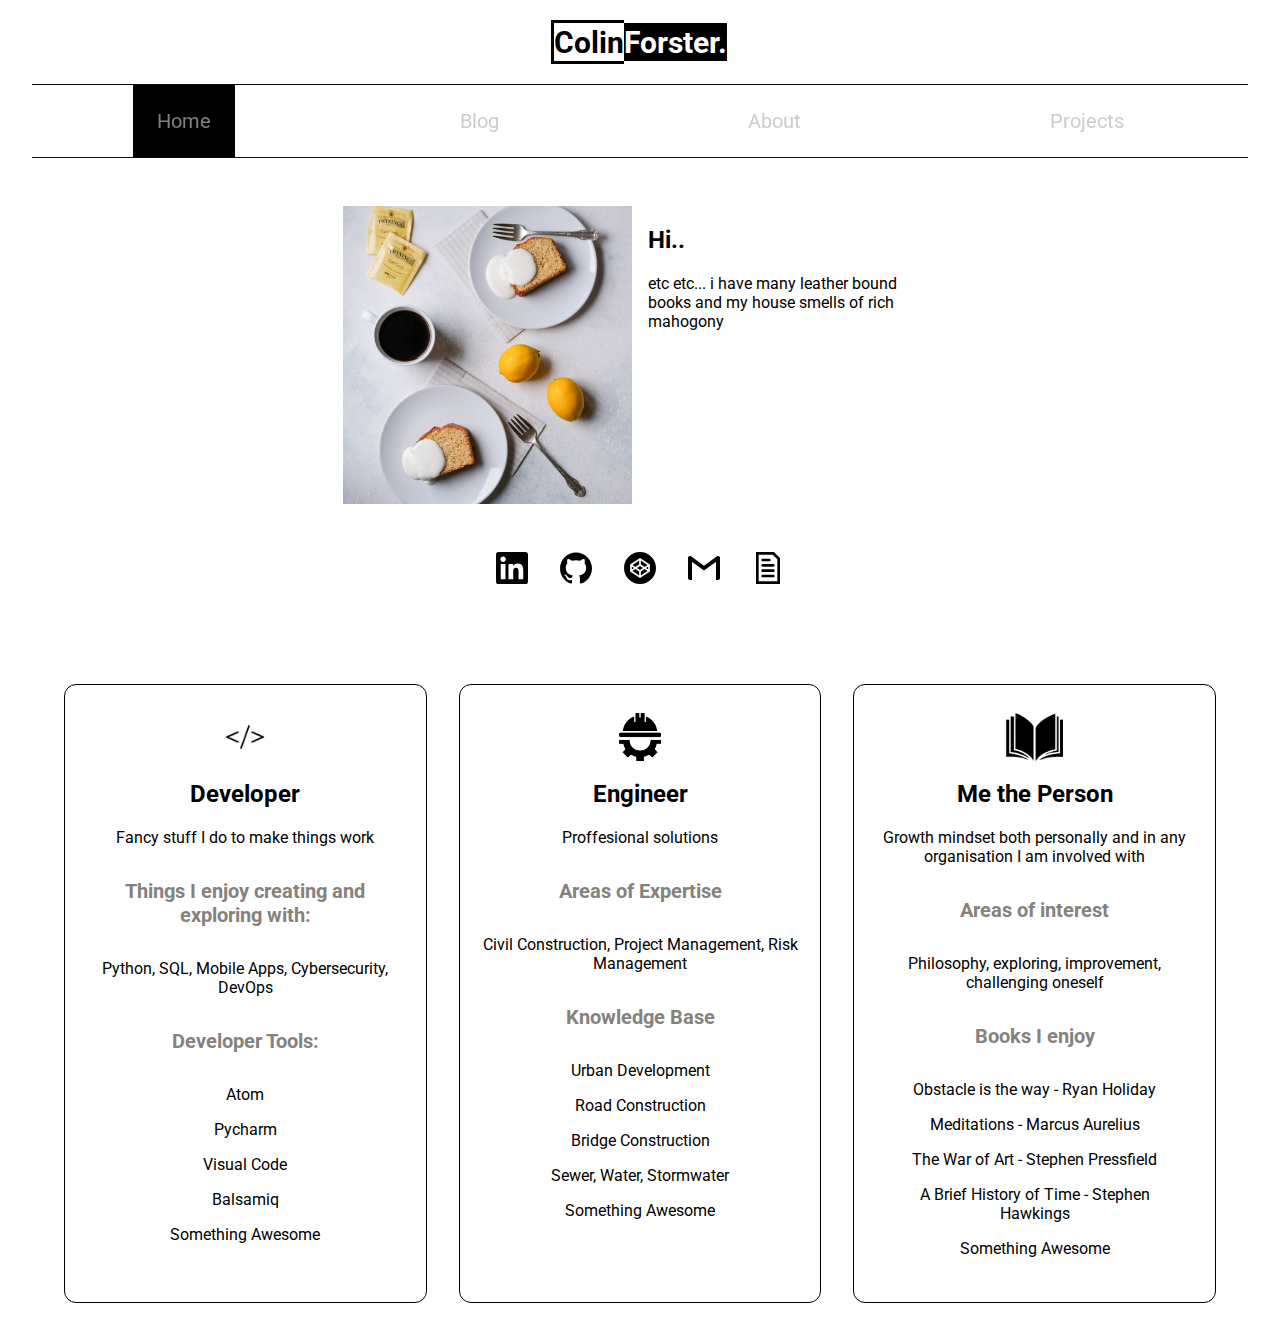
<file: webpage/index.html>
<!DOCTYPE html>
<html>
    <title>Colin Forster </title>
    <link rel="stylesheet" href="styles.css" />
    <meta name="viewport" content="width=device-width, initial-scale=1.0" />
    <body>
        <header>
        <h1 class ="heading">
        <div class ="logo">
            <div class="logobox" id="container1" >
                <a class="first-name" id=name>Colin</a>
            </div>
            <div class="logobox" id="container2">
                <a class="last-name" id=name>Forster.</a>
            </div>
           

        </div>
        </h1>
        <nav class="navbar" >
            <ul class = "navbar-nav">
                <li class= "nav-item active">
                    <a href="index.html" class="nav-link">
                        
                        <span class= "link-text">Home</span>
                    </a>
                </li>
                <li class= "nav-item">
                    <a href="blog.html" class="nav-link">
                       
                        <span class= "link-text">Blog</span>
                    </a>
                </li>
                <li class= "nav-item">
                    <a href="about.html" class="nav-link">
                       
                        <span class= "link-text">About</span>
                    </a>
                </li>
                <li class= "nav-item">
                    <a href="projects.html" class="nav-link">
                        
                        <span class= "link-text">Projects</span>
                    </a>
                </li>
            </ul>
            
        </nav>
        </header>
        <main>
            <section id= banner-description>
                <div class= "banner-description">
                    <!--<h2 class = title_description>
                Developer, Engineer & Philospher
                    </h2>-->
                </div>
            </section>
            <section id = "me">
            <div class = "me">
                <div class = "info-box picture" id="pic_of_me" >
                </div>
                <div class="info-box" id="about-me">
                    <h2> Hi..</h2>
                    <p> etc etc... i have many leather bound books and my house smells of rich mahogony</p>
                </div>
            </div>
            </section>
            <section class = contact>
                <div class="contact-links">
                    <a href = "https://www.linkedin.com/in/colinforster68" class = "svg_items_home">
                        <svg role="img" viewBox="0 0 24 24" xmlns="http://www.w3.org/2000/svg"><title>LinkedIn icon</title><path d="M20.447 20.452h-3.554v-5.569c0-1.328-.027-3.037-1.852-3.037-1.853 0-2.136 1.445-2.136 2.939v5.667H9.351V9h3.414v1.561h.046c.477-.9 1.637-1.85 3.37-1.85 3.601 0 4.267 2.37 4.267 5.455v6.286zM5.337 7.433c-1.144 0-2.063-.926-2.063-2.065 0-1.138.92-2.063 2.063-2.063 1.14 0 2.064.925 2.064 2.063 0 1.139-.925 2.065-2.064 2.065zm1.782 13.019H3.555V9h3.564v11.452zM22.225 0H1.771C.792 0 0 .774 0 1.729v20.542C0 23.227.792 24 1.771 24h20.451C23.2 24 24 23.227 24 22.271V1.729C24 .774 23.2 0 22.222 0h.003z"/></svg>
                    </a>
                    <a href = "https://github.com/Ctrain68" class = "svg_items_home">
                        <svg role="img" viewBox="0 0 24 24" xmlns="http://www.w3.org/2000/svg"><title>GitHub icon</title><path d="M12 .297c-6.63 0-12 5.373-12 12 0 5.303 3.438 9.8 8.205 11.385.6.113.82-.258.82-.577 0-.285-.01-1.04-.015-2.04-3.338.724-4.042-1.61-4.042-1.61C4.422 18.07 3.633 17.7 3.633 17.7c-1.087-.744.084-.729.084-.729 1.205.084 1.838 1.236 1.838 1.236 1.07 1.835 2.809 1.305 3.495.998.108-.776.417-1.305.76-1.605-2.665-.3-5.466-1.332-5.466-5.93 0-1.31.465-2.38 1.235-3.22-.135-.303-.54-1.523.105-3.176 0 0 1.005-.322 3.3 1.23.96-.267 1.98-.399 3-.405 1.02.006 2.04.138 3 .405 2.28-1.552 3.285-1.23 3.285-1.23.645 1.653.24 2.873.12 3.176.765.84 1.23 1.91 1.23 3.22 0 4.61-2.805 5.625-5.475 5.92.42.36.81 1.096.81 2.22 0 1.606-.015 2.896-.015 3.286 0 .315.21.69.825.57C20.565 22.092 24 17.592 24 12.297c0-6.627-5.373-12-12-12"/></svg>
                    </a>
                    <a href = "https://codepen.io/ctrain68" class = "svg_items_home">
                        <svg role="img" xmlns="http://www.w3.org/2000/svg" viewBox="0 0 24 24"><title>CodePen icon</title><path d="M18.144 13.067v-2.134L16.55 12zm1.276 1.194a.628.628 0 01-.006.083l-.005.028-.011.053-.01.031c-.005.016-.01.031-.017.047l-.014.03a.78.78 0 01-.021.043l-.019.03a.57.57 0 01-.08.1l-.026.025a.602.602 0 01-.036.03l-.029.022-.01.008-6.782 4.522a.637.637 0 01-.708 0L4.864 14.79l-.01-.008a.599.599 0 01-.065-.052l-.026-.025-.032-.034-.021-.028a.588.588 0 01-.067-.11l-.014-.031a.644.644 0 01-.017-.047l-.01-.03c-.004-.018-.008-.036-.01-.054l-.006-.028a.628.628 0 01-.006-.083V9.739c0-.028.002-.055.006-.083l.005-.027.011-.054.01-.03a.574.574 0 01.12-.217l.031-.034.026-.025a.62.62 0 01.065-.052l.01-.008 6.782-4.521a.638.638 0 01.708 0l6.782 4.521.01.008.03.022.035.03c.01.008.017.016.026.025a.545.545 0 01.08.1l.019.03a.633.633 0 01.021.043l.014.03c.007.016.012.032.017.047l.01.031c.004.018.008.036.01.054l.006.027a.619.619 0 01.006.083zM12 0C5.373 0 0 5.372 0 12 0 18.627 5.373 24 12 24c6.628 0 12-5.372 12-12 0-6.627-5.372-12-12-12m0 10.492L9.745 12 12 13.51 14.255 12zm.638 4.124v2.975l4.996-3.33-2.232-1.493zm-6.272-.356l4.996 3.33v-2.974l-2.764-1.849zm11.268-4.52l-4.996-3.33v2.974l2.764 1.85zm-6.272-.356V6.41L6.366 9.74l2.232 1.493zm-5.506 1.549v2.134L7.45 12Z"/></svg>
                    </a>
                    <a href ="mailto:colinjforster@gmail.com" class = "svg_items_home">
                        <svg role="img" viewBox="0 0 24 24" xmlns="http://www.w3.org/2000/svg"><title>Gmail icon</title><path d="M24 4.5v15c0 .85-.65 1.5-1.5 1.5H21V7.387l-9 6.463-9-6.463V21H1.5C.649 21 0 20.35 0 19.5v-15c0-.425.162-.8.431-1.068C.7 3.16 1.076 3 1.5 3H2l10 7.25L22 3h.5c.425 0 .8.162 1.069.432.27.268.431.643.431 1.068z"/></svg>
                    </a>
                    <a href ="Colin Forster - Resume.pdf" class = "svg_items_home">
                        <svg version="1.1" id="Layer_1" xmlns="http://www.w3.org/2000/svg" xmlns:xlink="http://www.w3.org/1999/xlink" x="0px" y="0px"
	 viewBox="0 0 512 512" style="enable-background:new 0 0 512 512;" xml:space="preserve">
<g>
	<g>
		<g>
			<path d="M350.17,0H64v512h384V97.83L350.17,0z M405.333,469.333H106.667V42.667h225.83l72.837,72.837V469.333z"/>
			<path d="M170.667,149.333h106.667c11.782,0,21.333-9.551,21.333-21.333c0-11.782-9.551-21.333-21.333-21.333H170.667
				c-11.782,0-21.333,9.551-21.333,21.333C149.333,139.782,158.885,149.333,170.667,149.333z"/>
			<path d="M149.333,213.333c0,11.782,9.551,21.333,21.333,21.333h170.667c11.782,0,21.333-9.551,21.333-21.333
				c0-11.782-9.551-21.333-21.333-21.333H170.667C158.885,192,149.333,201.551,149.333,213.333z"/>
			<path d="M341.333,277.333H170.667c-11.782,0-21.333,9.551-21.333,21.333c0,11.782,9.551,21.333,21.333,21.333h170.667
				c11.782,0,21.333-9.551,21.333-21.333C362.667,286.885,353.115,277.333,341.333,277.333z"/>
			<path d="M341.333,362.667H170.667c-11.782,0-21.333,9.551-21.333,21.333c0,11.782,9.551,21.333,21.333,21.333h170.667
				c11.782,0,21.333-9.551,21.333-21.333C362.667,372.218,353.115,362.667,341.333,362.667z"/>
		</g>
	</g>
</g>
<g>
</g>
<g>
</g>
<g>
</g>
<g>
</g>
<g>
</g>
<g>
</g>
<g>
</g>
<g>
</g>
<g>
</g>
<g>
</g>
<g>
</g>
<g>
</g>
<g>
</g>
<g>
</g>
<g>
</g>
</svg>

                    </a>
                </div>
            </section>
             <section class="description_container">
                <div class = "narrow_container">
                    <div class= "box">
                        <div class = "content">
                           <div class = "columns_centered">
                               <div class = "column">
                                   <figure class = "image">
                                       <img class = "is-skill-icon" src="Coding_symbol.jpg">
                                    </figure>
                                    <h2 class= "about_titles">
                                        Developer
                                    </h2>
                                    <p class = "column-info">
                                        Fancy stuff I do to make things work
                                    </p>
                                    <h3 class = "list-title">
                                        Things I enjoy creating and exploring with:
                                    </h3>
                                    <p class = "column-info">
                                        Python, SQL, Mobile Apps, Cybersecurity, DevOps
                                    </p>
                                    <h3 class = "list-title">
                                        Developer Tools:
                                    </h3>
                                    <ul class= "list">
                                        <li>Atom</li>
                                        <li>Pycharm</li>
                                        <li>Visual Code</li>
                                        <li>Balsamiq</li>
                                        <li>Something Awesome</li>
                                    </ul>
                                </div>
                                <div class = "column">
                                    <figure class = "image">
                                        <img class = "is-skill-icon" src='engineer_symbol.png'>
                                     </figure>
                                     <h2 class= "about_titles">
                                         Engineer
                                     </h2>
                                     <p class = "column-info">
                                         Proffesional solutions
                                     </p>
                                     <h3 class = "list-title">
                                         Areas of Expertise
                                     </h3>
                                     <p class = "column-info" >
                                         Civil Construction, Project Management, Risk Management
                                     </p>
                                     <h3 class = "list-title">
                                         Knowledge Base
                                     </h3>
                                     <ul class= "list">
                                         <li>Urban Development</li>
                                         <li>Road Construction</li>
                                         <li>Bridge Construction</li>
                                         <li>Sewer, Water, Stormwater</li>
                                         <li>Something Awesome</li>
                                     </ul>
                                 </div>
                                 <div class = "column">
                                    <figure class = "image">
                                        <img class = "is-skill-icon" src="book.png">
                                     </figure>
                                     <h2 class= "about_titles">
                                         Me the Person
                                     </h2>
                                     <p class = "column-info">
                                         Growth mindset both personally and in any organisation I am involved with
                                     </p>
                                     <h3 class = "list-title">
                                         Areas of interest
                                     </h3>
                                     <p class = "column-info"></p>
                                         Philosophy, exploring, improvement, challenging oneself
                                     </p>
                                     <h3 class = "list-title">
                                         Books I enjoy
                                     </h3>
                                     <ul class= "list">
                                         <li>Obstacle is the way - Ryan Holiday</li>
                                         <li>Meditations - Marcus Aurelius</li>
                                         <li>The War of Art - Stephen Pressfield </li>
                                         <li>A Brief History of Time - Stephen Hawkings</li>
                                         <li>Something Awesome</li>
                                     </ul>
                                 </div>
                           </div> 
                        </div>

                    </div>
                </div>
                    
            </section>   
    </main>    
       
   
        <section>

        </section>
    </body>
</html>
</file>
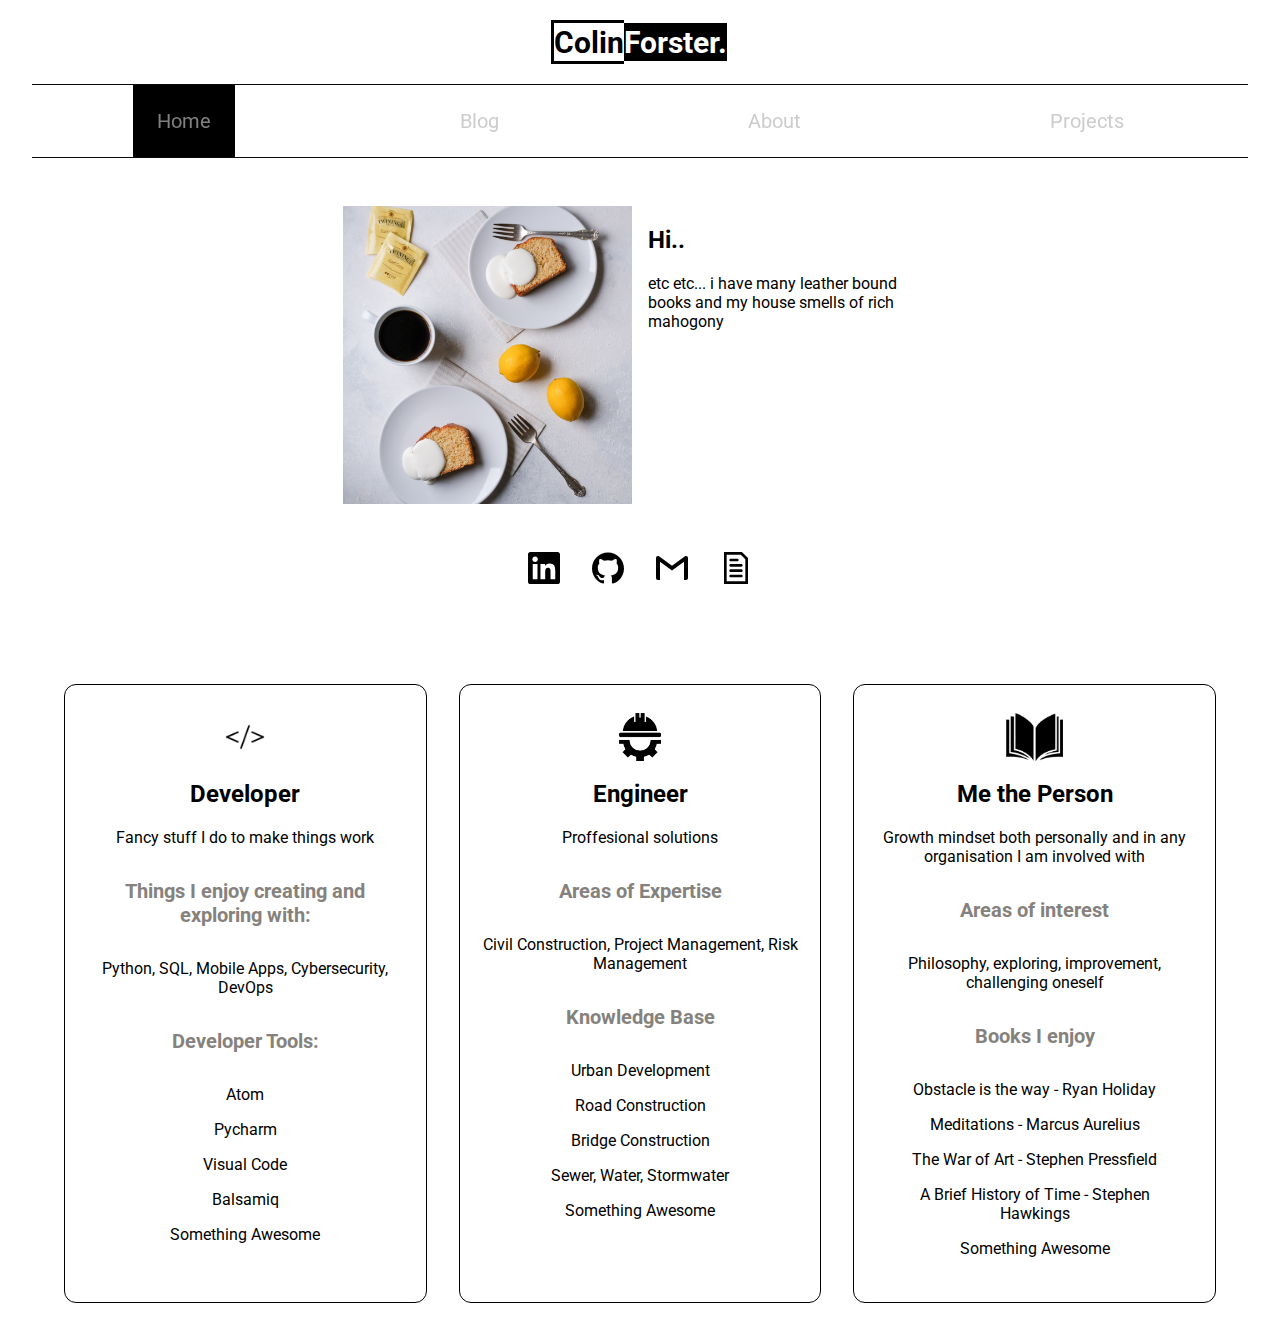
<file: src/html_css/index.html>
<!DOCTYPE html>
<html>
    <title>Colin Forster </title>
    <link rel="stylesheet" href="styles.css" integrity="dPhcg9oVrLu3xh6USiETssY+2XxbwNvPGLOY0AcmmOCWxXuovqRtGj3WGqsDEhvY"/>
    <meta name="viewport" content="width=device-width, initial-scale=1.0" />
    <body>
        <header>
        <h1 class ="heading">
        <div class ="logo">
            <div class="logobox" id="container1" >
                <a class="first-name" id=name>Colin</a>
            </div>
            <div class="logobox" id="container2">
                <a class="last-name" id=name>Forster.</a>
            </div>
           

        </div>
        </h1>
        <nav class="navbar" >
            <ul class = "navbar-nav">
                <li class= "nav-item active">
                    <a href="index.html" class="nav-link">
                        
                        <span class= "link-text">Home</span>
                    </a>
                </li>
                <li class= "nav-item">
                    <a href="blog.html" class="nav-link">
                       
                        <span class= "link-text">Blog</span>
                    </a>
                </li>
                <li class= "nav-item">
                    <a href="about.html" class="nav-link">
                       
                        <span class= "link-text">About</span>
                    </a>
                </li>
                <li class= "nav-item">
                    <a href="projects.html" class="nav-link">
                        
                        <span class= "link-text">Projects</span>
                    </a>
                </li>
            </ul>
            
        </nav>
        </header>
        <main>
            <section id= banner-description>
                <div class= "banner-description">
                </div>
            </section>
            <section id = "me">
            <div class = "me">
                <div class = "info-box picture" id="pic_of_me" >
                </div>
                <div class="info-box" id="about-me">
                    <h2> Hi..</h2>
                    <p> etc etc... i have many leather bound books and my house smells of rich mahogony</p>
                </div>
            </div>
            </section>
            <section class = contact>
                <div class="contact-links">
                    <a href = "https://www.linkedin.com/in/colinforster68" class = "svg_items_home">
                        <svg role="img" viewBox="0 0 24 24" xmlns="http://www.w3.org/2000/svg"><title>LinkedIn icon</title><path d="M20.447 20.452h-3.554v-5.569c0-1.328-.027-3.037-1.852-3.037-1.853 0-2.136 1.445-2.136 2.939v5.667H9.351V9h3.414v1.561h.046c.477-.9 1.637-1.85 3.37-1.85 3.601 0 4.267 2.37 4.267 5.455v6.286zM5.337 7.433c-1.144 0-2.063-.926-2.063-2.065 0-1.138.92-2.063 2.063-2.063 1.14 0 2.064.925 2.064 2.063 0 1.139-.925 2.065-2.064 2.065zm1.782 13.019H3.555V9h3.564v11.452zM22.225 0H1.771C.792 0 0 .774 0 1.729v20.542C0 23.227.792 24 1.771 24h20.451C23.2 24 24 23.227 24 22.271V1.729C24 .774 23.2 0 22.222 0h.003z"/></svg>
                    </a>
                    <a href = "https://github.com/Ctrain68" class = "svg_items_home">
                        <svg role="img" viewBox="0 0 24 24" xmlns="http://www.w3.org/2000/svg"><title>GitHub icon</title><path d="M12 .297c-6.63 0-12 5.373-12 12 0 5.303 3.438 9.8 8.205 11.385.6.113.82-.258.82-.577 0-.285-.01-1.04-.015-2.04-3.338.724-4.042-1.61-4.042-1.61C4.422 18.07 3.633 17.7 3.633 17.7c-1.087-.744.084-.729.084-.729 1.205.084 1.838 1.236 1.838 1.236 1.07 1.835 2.809 1.305 3.495.998.108-.776.417-1.305.76-1.605-2.665-.3-5.466-1.332-5.466-5.93 0-1.31.465-2.38 1.235-3.22-.135-.303-.54-1.523.105-3.176 0 0 1.005-.322 3.3 1.23.96-.267 1.98-.399 3-.405 1.02.006 2.04.138 3 .405 2.28-1.552 3.285-1.23 3.285-1.23.645 1.653.24 2.873.12 3.176.765.84 1.23 1.91 1.23 3.22 0 4.61-2.805 5.625-5.475 5.92.42.36.81 1.096.81 2.22 0 1.606-.015 2.896-.015 3.286 0 .315.21.69.825.57C20.565 22.092 24 17.592 24 12.297c0-6.627-5.373-12-12-12"/></svg>
                    </a>
                    <a href ="mailto:colinjforster@gmail.com" class = "svg_items_home">
                        <svg role="img" viewBox="0 0 24 24" xmlns="http://www.w3.org/2000/svg"><title>Gmail icon</title><path d="M24 4.5v15c0 .85-.65 1.5-1.5 1.5H21V7.387l-9 6.463-9-6.463V21H1.5C.649 21 0 20.35 0 19.5v-15c0-.425.162-.8.431-1.068C.7 3.16 1.076 3 1.5 3H2l10 7.25L22 3h.5c.425 0 .8.162 1.069.432.27.268.431.643.431 1.068z"/></svg>
                    </a>
                    <a href ="/resources/Colin Forster - Resume.pdf" class = "svg_items_home" target="_blank">
                        <svg version="1.1" id="Layer_1" xmlns="http://www.w3.org/2000/svg" xmlns:xlink="http://www.w3.org/1999/xlink" x="0px" y="0px"
	 viewBox="0 0 512 512" style="enable-background:new 0 0 512 512;" xml:space="preserve">
<g>
	<g>
		<g>
			<path d="M350.17,0H64v512h384V97.83L350.17,0z M405.333,469.333H106.667V42.667h225.83l72.837,72.837V469.333z"/>
			<path d="M170.667,149.333h106.667c11.782,0,21.333-9.551,21.333-21.333c0-11.782-9.551-21.333-21.333-21.333H170.667
				c-11.782,0-21.333,9.551-21.333,21.333C149.333,139.782,158.885,149.333,170.667,149.333z"/>
			<path d="M149.333,213.333c0,11.782,9.551,21.333,21.333,21.333h170.667c11.782,0,21.333-9.551,21.333-21.333
				c0-11.782-9.551-21.333-21.333-21.333H170.667C158.885,192,149.333,201.551,149.333,213.333z"/>
			<path d="M341.333,277.333H170.667c-11.782,0-21.333,9.551-21.333,21.333c0,11.782,9.551,21.333,21.333,21.333h170.667
				c11.782,0,21.333-9.551,21.333-21.333C362.667,286.885,353.115,277.333,341.333,277.333z"/>
			<path d="M341.333,362.667H170.667c-11.782,0-21.333,9.551-21.333,21.333c0,11.782,9.551,21.333,21.333,21.333h170.667
				c11.782,0,21.333-9.551,21.333-21.333C362.667,372.218,353.115,362.667,341.333,362.667z"/>
		</g>
	</g>
</g>
<g>
</g>
<g>
</g>
<g>
</g>
<g>
</g>
<g>
</g>
<g>
</g>
<g>
</g>
<g>
</g>
<g>
</g>
<g>
</g>
<g>
</g>
<g>
</g>
<g>
</g>
<g>
</g>
<g>
</g>
</svg>

                    </a>
                </div>
            </section>
             <section class="description_container">
                <div class = "narrow_container">
                    <div class= "box">
                        <div class = "content">
                           <div class = "columns_centered">
                               <div class = "column">
                                   <figure class = "image">
                                       <img class = "is-skill-icon" src="resources/Coding_symbol.jpg">
                                    </figure>
                                    <h2 class= "about_titles">
                                        Developer
                                    </h2>
                                    <p class = "column-info">
                                        Fancy stuff I do to make things work
                                    </p>
                                    <h3 class = "list-title">
                                        Things I enjoy creating and exploring with:
                                    </h3>
                                    <p class = "column-info">
                                        Python, SQL, Mobile Apps, Cybersecurity, DevOps
                                    </p>
                                    <h3 class = "list-title">
                                        Developer Tools:
                                    </h3>
                                    <ul class= "list">
                                        <li>Atom</li>
                                        <li>Pycharm</li>
                                        <li>Visual Code</li>
                                        <li>Balsamiq</li>
                                        <li>Something Awesome</li>
                                    </ul>
                                </div>
                                <div class = "column">
                                    <figure class = "image">
                                        <img class = "is-skill-icon" src='resources/engineer_symbol.png'>
                                     </figure>
                                     <h2 class= "about_titles">
                                         Engineer
                                     </h2>
                                     <p class = "column-info">
                                         Proffesional solutions
                                     </p>
                                     <h3 class = "list-title">
                                         Areas of Expertise
                                     </h3>
                                     <p class = "column-info" >
                                         Civil Construction, Project Management, Risk Management
                                     </p>
                                     <h3 class = "list-title">
                                         Knowledge Base
                                     </h3>
                                     <ul class= "list">
                                         <li>Urban Development</li>
                                         <li>Road Construction</li>
                                         <li>Bridge Construction</li>
                                         <li>Sewer, Water, Stormwater</li>
                                         <li>Something Awesome</li>
                                     </ul>
                                 </div>
                                 <div class = "column">
                                    <figure class = "image">
                                        <img class = "is-skill-icon" src="resources/book.png">
                                     </figure>
                                     <h2 class= "about_titles">
                                         Me the Person
                                     </h2>
                                     <p class = "column-info">
                                         Growth mindset both personally and in any organisation I am involved with
                                     </p>
                                     <h3 class = "list-title">
                                         Areas of interest
                                     </h3>
                                     <p class = "column-info"></p>
                                         Philosophy, exploring, improvement, challenging oneself
                                     </p>
                                     <h3 class = "list-title">
                                         Books I enjoy
                                     </h3>
                                     <ul class= "list">
                                         <li>Obstacle is the way - Ryan Holiday</li>
                                         <li>Meditations - Marcus Aurelius</li>
                                         <li>The War of Art - Stephen Pressfield </li>
                                         <li>A Brief History of Time - Stephen Hawkings</li>
                                         <li>Something Awesome</li>
                                     </ul>
                                 </div>
                           </div> 
                        </div>

                    </div>
                </div>
                    
            </section>   
    </main>    
       
   
        <section>

        </section>
    </body>
</html>
</file>
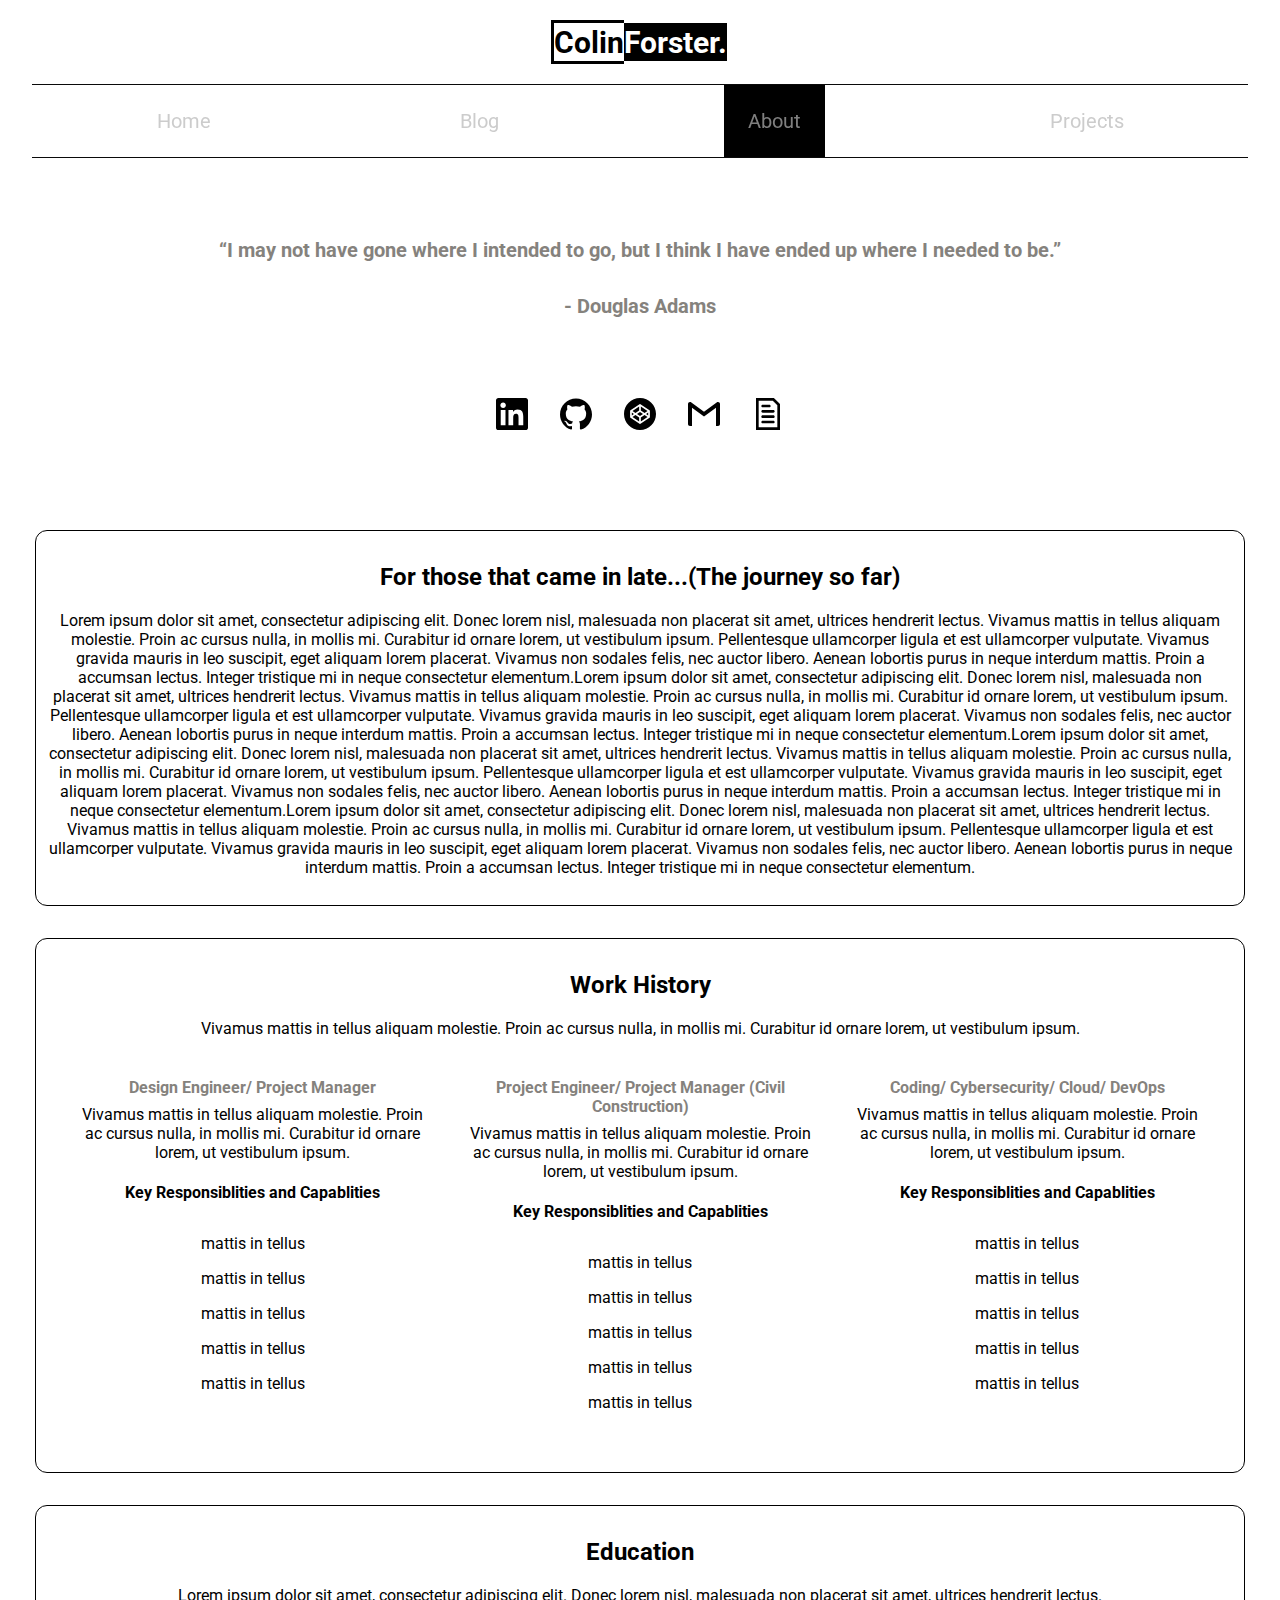
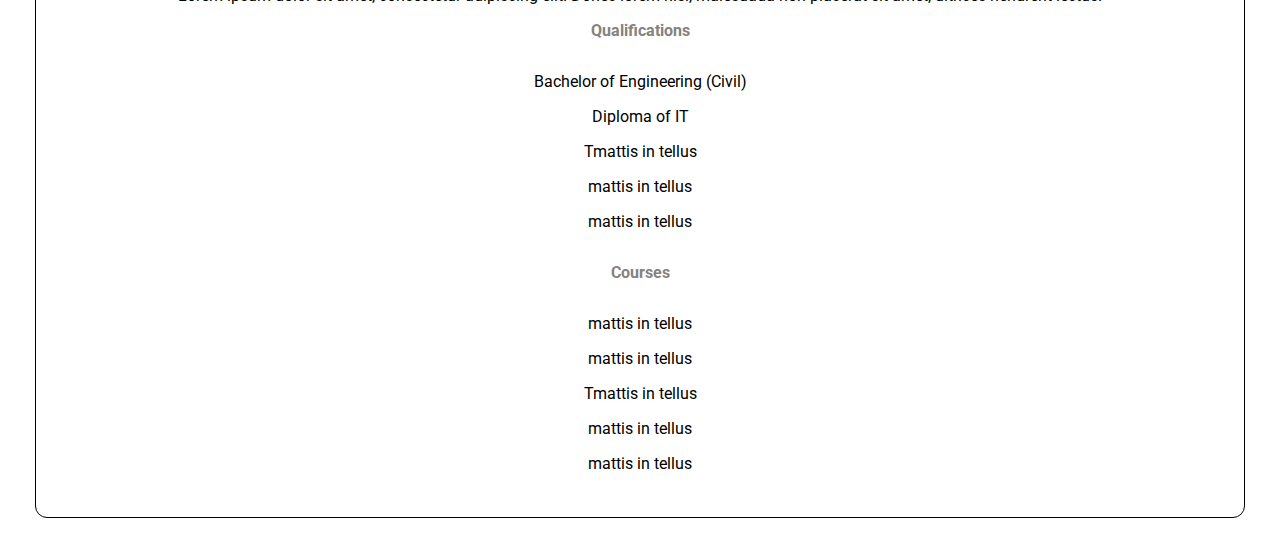
<file: webpage/about.html>
<!DOCTYPE html>
<html>
    <title>Colin Forster </title>
    <link rel="stylesheet" href="styles.css" />
    <meta name="viewport" content="width=device-width, initial-scale=1.0" />
    <body>
        <header>
        <h1 class ="heading">
        <div class ="logo">
            <div class="logobox" id="container1" >
                <a class="first-name" id=name>Colin</a>
            </div>
            <div class="logobox" id="container2">
                <a class="last-name" id=name>Forster.</a>
            </div>
           

        </div>
        </h1>
        <nav class="navbar" >
            <ul class = "navbar-nav">
                <li class= "nav-item ">
                    <a href="index.html" class="nav-link">
                        
                        <span class= "link-text">Home</span>
                    </a>
                </li>
                <li class= "nav-item">
                    <a href="blog.html" class="nav-link">
                       
                        <span class= "link-text">Blog</span>
                    </a>
                </li>
                <li class= "nav-item  active">
                    <a href="about.html" class="nav-link">
                       
                        <span class= "link-text">About</span>
                    </a>
                </li>
                <li class= "nav-item">
                    <a href="projects.html" class="nav-link">
                        
                        <span class= "link-text">Projects</span>
                    </a>
                </li>
            </ul>
            
        </nav>
        </header>
        <main>
            <section id= banner-description>
                <div class= "banner-description">
                    <h3 class = "title_description list-title">
                <q>I may not have gone where I intended to go, but I think I have ended up where I needed to be.</q>
                    </h3>
                </div>
                <div class= "banner-description">
                    <h3 class = "title_description list-title">
                 - Douglas Adams
                    </h3>
                </div>
            </section>
            <!-- <section id = "me">
            <div class = "me">
                <div class = "info-box picture" id="pic_of_me" >
                </div>
                <div class="info-box" id="about-me">
                    <h2> Hi..</h2>
                    <p> etc etc... i have many leather bound books and my house smells of rich mahogony</p>
                </div>
            </div>
            </section> -->
            <section class = contact>
                <div class="contact-links">
                    <a href = "https://www.linkedin.com/in/colinforster68" class = "svg_items_home">
                        <svg role="img" viewBox="0 0 24 24" xmlns="http://www.w3.org/2000/svg"><title>LinkedIn icon</title><path d="M20.447 20.452h-3.554v-5.569c0-1.328-.027-3.037-1.852-3.037-1.853 0-2.136 1.445-2.136 2.939v5.667H9.351V9h3.414v1.561h.046c.477-.9 1.637-1.85 3.37-1.85 3.601 0 4.267 2.37 4.267 5.455v6.286zM5.337 7.433c-1.144 0-2.063-.926-2.063-2.065 0-1.138.92-2.063 2.063-2.063 1.14 0 2.064.925 2.064 2.063 0 1.139-.925 2.065-2.064 2.065zm1.782 13.019H3.555V9h3.564v11.452zM22.225 0H1.771C.792 0 0 .774 0 1.729v20.542C0 23.227.792 24 1.771 24h20.451C23.2 24 24 23.227 24 22.271V1.729C24 .774 23.2 0 22.222 0h.003z"/></svg>
                    </a>
                    <a href = "https://github.com/Ctrain68" class = "svg_items_home">
                        <svg role="img" viewBox="0 0 24 24" xmlns="http://www.w3.org/2000/svg"><title>GitHub icon</title><path d="M12 .297c-6.63 0-12 5.373-12 12 0 5.303 3.438 9.8 8.205 11.385.6.113.82-.258.82-.577 0-.285-.01-1.04-.015-2.04-3.338.724-4.042-1.61-4.042-1.61C4.422 18.07 3.633 17.7 3.633 17.7c-1.087-.744.084-.729.084-.729 1.205.084 1.838 1.236 1.838 1.236 1.07 1.835 2.809 1.305 3.495.998.108-.776.417-1.305.76-1.605-2.665-.3-5.466-1.332-5.466-5.93 0-1.31.465-2.38 1.235-3.22-.135-.303-.54-1.523.105-3.176 0 0 1.005-.322 3.3 1.23.96-.267 1.98-.399 3-.405 1.02.006 2.04.138 3 .405 2.28-1.552 3.285-1.23 3.285-1.23.645 1.653.24 2.873.12 3.176.765.84 1.23 1.91 1.23 3.22 0 4.61-2.805 5.625-5.475 5.92.42.36.81 1.096.81 2.22 0 1.606-.015 2.896-.015 3.286 0 .315.21.69.825.57C20.565 22.092 24 17.592 24 12.297c0-6.627-5.373-12-12-12"/></svg>
                    </a>
                    <a href = "https://codepen.io/ctrain68" class = "svg_items_home">
                        <svg role="img" xmlns="http://www.w3.org/2000/svg" viewBox="0 0 24 24"><title>CodePen icon</title><path d="M18.144 13.067v-2.134L16.55 12zm1.276 1.194a.628.628 0 01-.006.083l-.005.028-.011.053-.01.031c-.005.016-.01.031-.017.047l-.014.03a.78.78 0 01-.021.043l-.019.03a.57.57 0 01-.08.1l-.026.025a.602.602 0 01-.036.03l-.029.022-.01.008-6.782 4.522a.637.637 0 01-.708 0L4.864 14.79l-.01-.008a.599.599 0 01-.065-.052l-.026-.025-.032-.034-.021-.028a.588.588 0 01-.067-.11l-.014-.031a.644.644 0 01-.017-.047l-.01-.03c-.004-.018-.008-.036-.01-.054l-.006-.028a.628.628 0 01-.006-.083V9.739c0-.028.002-.055.006-.083l.005-.027.011-.054.01-.03a.574.574 0 01.12-.217l.031-.034.026-.025a.62.62 0 01.065-.052l.01-.008 6.782-4.521a.638.638 0 01.708 0l6.782 4.521.01.008.03.022.035.03c.01.008.017.016.026.025a.545.545 0 01.08.1l.019.03a.633.633 0 01.021.043l.014.03c.007.016.012.032.017.047l.01.031c.004.018.008.036.01.054l.006.027a.619.619 0 01.006.083zM12 0C5.373 0 0 5.372 0 12 0 18.627 5.373 24 12 24c6.628 0 12-5.372 12-12 0-6.627-5.372-12-12-12m0 10.492L9.745 12 12 13.51 14.255 12zm.638 4.124v2.975l4.996-3.33-2.232-1.493zm-6.272-.356l4.996 3.33v-2.974l-2.764-1.849zm11.268-4.52l-4.996-3.33v2.974l2.764 1.85zm-6.272-.356V6.41L6.366 9.74l2.232 1.493zm-5.506 1.549v2.134L7.45 12Z"/></svg>
                    </a>
                    <a href ="mailto:colinjforster@gmail.com" class = "svg_items_home">
                        <svg role="img" viewBox="0 0 24 24" xmlns="http://www.w3.org/2000/svg"><title>Gmail icon</title><path d="M24 4.5v15c0 .85-.65 1.5-1.5 1.5H21V7.387l-9 6.463-9-6.463V21H1.5C.649 21 0 20.35 0 19.5v-15c0-.425.162-.8.431-1.068C.7 3.16 1.076 3 1.5 3H2l10 7.25L22 3h.5c.425 0 .8.162 1.069.432.27.268.431.643.431 1.068z"/></svg>
                    </a>
                    <a href ="Colin Forster - Resume.pdf" class = "svg_items_home">
                        <svg version="1.1" id="Layer_1" xmlns="http://www.w3.org/2000/svg" xmlns:xlink="http://www.w3.org/1999/xlink" x="0px" y="0px"
	 viewBox="0 0 512 512" style="enable-background:new 0 0 512 512;" xml:space="preserve">
<g>
	<g>
		<g>
			<path d="M350.17,0H64v512h384V97.83L350.17,0z M405.333,469.333H106.667V42.667h225.83l72.837,72.837V469.333z"/>
			<path d="M170.667,149.333h106.667c11.782,0,21.333-9.551,21.333-21.333c0-11.782-9.551-21.333-21.333-21.333H170.667
				c-11.782,0-21.333,9.551-21.333,21.333C149.333,139.782,158.885,149.333,170.667,149.333z"/>
			<path d="M149.333,213.333c0,11.782,9.551,21.333,21.333,21.333h170.667c11.782,0,21.333-9.551,21.333-21.333
				c0-11.782-9.551-21.333-21.333-21.333H170.667C158.885,192,149.333,201.551,149.333,213.333z"/>
			<path d="M341.333,277.333H170.667c-11.782,0-21.333,9.551-21.333,21.333c0,11.782,9.551,21.333,21.333,21.333h170.667
				c11.782,0,21.333-9.551,21.333-21.333C362.667,286.885,353.115,277.333,341.333,277.333z"/>
			<path d="M341.333,362.667H170.667c-11.782,0-21.333,9.551-21.333,21.333c0,11.782,9.551,21.333,21.333,21.333h170.667
				c11.782,0,21.333-9.551,21.333-21.333C362.667,372.218,353.115,362.667,341.333,362.667z"/>
		</g>
	</g>
</g>
<g>
</g>
<g>
</g>
<g>
</g>
<g>
</g>
<g>
</g>
<g>
</g>
<g>
</g>
<g>
</g>
<g>
</g>
<g>
</g>
<g>
</g>
<g>
</g>
<g>
</g>
<g>
</g>
<g>
</g>
</svg>

                    </a>
                </div>
            </section>
             <section class="description_container" id = "about">
                <div class = "narrow_container" id = "about">
                    <div class= "box" id = "about">
                        <div class = "content" id = "about" >
                           <div class = "columns_centered" id = "about" >
                               <div class = "column" id = "about">
                                    <h2 class= "about_titles" id = "about">
                                        For those that came in late...(The journey so far)
                                    </h2>
                                    <p class = "column-info" id = "about">
                                        Lorem ipsum dolor sit amet, consectetur adipiscing elit. Donec lorem nisl, malesuada non placerat sit amet, ultrices hendrerit lectus. Vivamus mattis in tellus aliquam molestie. Proin ac cursus nulla, in mollis mi. Curabitur id ornare lorem, ut vestibulum ipsum. Pellentesque ullamcorper ligula et est ullamcorper vulputate. Vivamus gravida mauris in leo suscipit, eget aliquam lorem placerat. Vivamus non sodales felis, nec auctor libero. Aenean lobortis purus in neque interdum mattis. Proin a accumsan lectus. Integer tristique mi in neque consectetur elementum.Lorem ipsum dolor sit amet, consectetur adipiscing elit. Donec lorem nisl, malesuada non placerat sit amet, ultrices hendrerit lectus. Vivamus mattis in tellus aliquam molestie. Proin ac cursus nulla, in mollis mi. Curabitur id ornare lorem, ut vestibulum ipsum. Pellentesque ullamcorper ligula et est ullamcorper vulputate. Vivamus gravida mauris in leo suscipit, eget aliquam lorem placerat. Vivamus non sodales felis, nec auctor libero. Aenean lobortis purus in neque interdum mattis. Proin a accumsan lectus. Integer tristique mi in neque consectetur elementum.Lorem ipsum dolor sit amet, consectetur adipiscing elit. Donec lorem nisl, malesuada non placerat sit amet, ultrices hendrerit lectus. Vivamus mattis in tellus aliquam molestie. Proin ac cursus nulla, in mollis mi. Curabitur id ornare lorem, ut vestibulum ipsum. Pellentesque ullamcorper ligula et est ullamcorper vulputate. Vivamus gravida mauris in leo suscipit, eget aliquam lorem placerat. Vivamus non sodales felis, nec auctor libero. Aenean lobortis purus in neque interdum mattis. Proin a accumsan lectus. Integer tristique mi in neque consectetur elementum.Lorem ipsum dolor sit amet, consectetur adipiscing elit. Donec lorem nisl, malesuada non placerat sit amet, ultrices hendrerit lectus. Vivamus mattis in tellus aliquam molestie. Proin ac cursus nulla, in mollis mi. Curabitur id ornare lorem, ut vestibulum ipsum. Pellentesque ullamcorper ligula et est ullamcorper vulputate. Vivamus gravida mauris in leo suscipit, eget aliquam lorem placerat. Vivamus non sodales felis, nec auctor libero. Aenean lobortis purus in neque interdum mattis. Proin a accumsan lectus. Integer tristique mi in neque consectetur elementum.

                                    </p>
                                   <!-- <h3 class = "list-title" id = "about">
                                        Things I enjoy creating and exploring with:
                                    </h3>
                                    <p class = "column-info" id = "about">  
                                        Python, SQL, Mobile Apps, Cybersecurity, DevOps
                                    </p>
                                    <h3 class = "list-title" id = "about">
                                        Developer Tools:
                                    </h3>
                                    <ul class= "list" id = "about">
                                        <li>Atom</li>
                                        <li>Pycharm</li>
                                        <li>Visual Code</li>
                                        <li>Balsamiq</li>
                                        <li>Something Awesome</li>
                                    </ul>-->
                                </div>
                                
                                    
                                
                                <div class = "column" id = "about" >
                                     <h2 class= "about_titles" id = "about">
                                         Work History
                                     </h2>
                                     <p class = "column-info" id = "about">
                                          Vivamus mattis in tellus aliquam molestie. Proin ac cursus nulla, in mollis mi. Curabitur id ornare lorem, ut vestibulum ipsum. 

                                     </p>
                            <div class = "work_dammit">
                                <div class = "work_history_container">
                                    <div class = "work_history">
                                            <h3 class = "list-title" id = "about">
                                            Design Engineer/ Project Manager
                                        </h3>
                                        <p class = "column-info"  id = "about">
                                            Vivamus mattis in tellus aliquam molestie. Proin ac cursus nulla, in mollis mi. Curabitur id ornare lorem, ut vestibulum ipsum. 
                                        </p>
                                        <h4>
                                            Key Responsiblities and Capablities
                                        </h4>
                                            <ul class= "list" id = "about">
                                                <li>mattis in tellus </li>
                                                <li>mattis in tellus </li>
                                                <li>mattis in tellus </li>
                                                <li>mattis in tellus </li>
                                                <li>mattis in tellus </li>
                                        </ul>
                                    </div>
                                    <div class = "work_history">
                                        <h3 class = "list-title" id = "about">
                                            Project Engineer/ Project Manager (Civil Construction)
                                        </h3>
                                        <p class = "column-info"  id = "about">
                                            Vivamus mattis in tellus aliquam molestie. Proin ac cursus nulla, in mollis mi. Curabitur id ornare lorem, ut vestibulum ipsum. 
                                        <h4>
                                                Key Responsiblities and Capablities
                                        </h4>
                                            <ul class= "list" id = "about">
                                                <li>mattis in tellus </li>
                                                <li>mattis in tellus </li>
                                                <li>mattis in tellus </li>
                                                <li>mattis in tellus </li>
                                                <li>mattis in tellus </li>
                                        </ul>
                                    </div>
                                    <div class = "work_history">
                                        <h3 class = "list-title" id = "about">
                                            Coding/ Cybersecurity/ Cloud/ DevOps
                                        </h3>
                                        <p class = "column-info"  id = "about">
                                        Vivamus mattis in tellus aliquam molestie. Proin ac cursus nulla, in mollis mi. Curabitur id ornare lorem, ut vestibulum ipsum. 
                                        </p>
                                        <h4>
                                        Key Responsiblities and Capablities
                                        </h4>
                                            <ul class= "list" id = "about">
                                                <li>mattis in tellus </li>
                                                <li>mattis in tellus </li>
                                                <li>mattis in tellus </li>
                                                <li>mattis in tellus </li>
                                                <li>mattis in tellus </li>
                                            </ul>
                                    </div>
                                </div>
                            </div>
                            </div>
                                 <div class = "column" id = "about">
                                     <h2 class= "about_titles" id = "about">
                                         Education
                                     </h2>
                                     <p class = "column-info" id = "about">
                                         Lorem ipsum dolor sit amet, consectetur adipiscing elit. Donec lorem nisl, malesuada non placerat sit amet, ultrices hendrerit lectus. 

                                     </p>
                                     <h3 class = "list-title" id = "about">
                                        Qualifications
                                    </h3>
                                    <ul class= "list" id = "about">
                                        <li>Bachelor of Engineering (Civil)</li>
                                        <li>Diploma of IT</li>
                                        <li>Tmattis in tellus </li>
                                        <li>mattis in tellus</li>
                                        <li>mattis in tellus</li>
                                    </ul>
                                     <h3 class = "list-title" id = "about">
                                         Courses
                                     </h3>
                                     <ul class= "list" id = "about">
                                         <li>mattis in tellus</li>
                                         <li>mattis in tellus</li>
                                         <li>Tmattis in tellus </li>
                                         <li>mattis in tellus</li>
                                         <li>mattis in tellus</li>
                                     </ul>
                                 </div>
                           </div   > 
                        </div>

                    </div>
                </div>
                    
            </section>   
    </main>    
       
   
        <section>

        </section>
    </body>
</html>
</file>
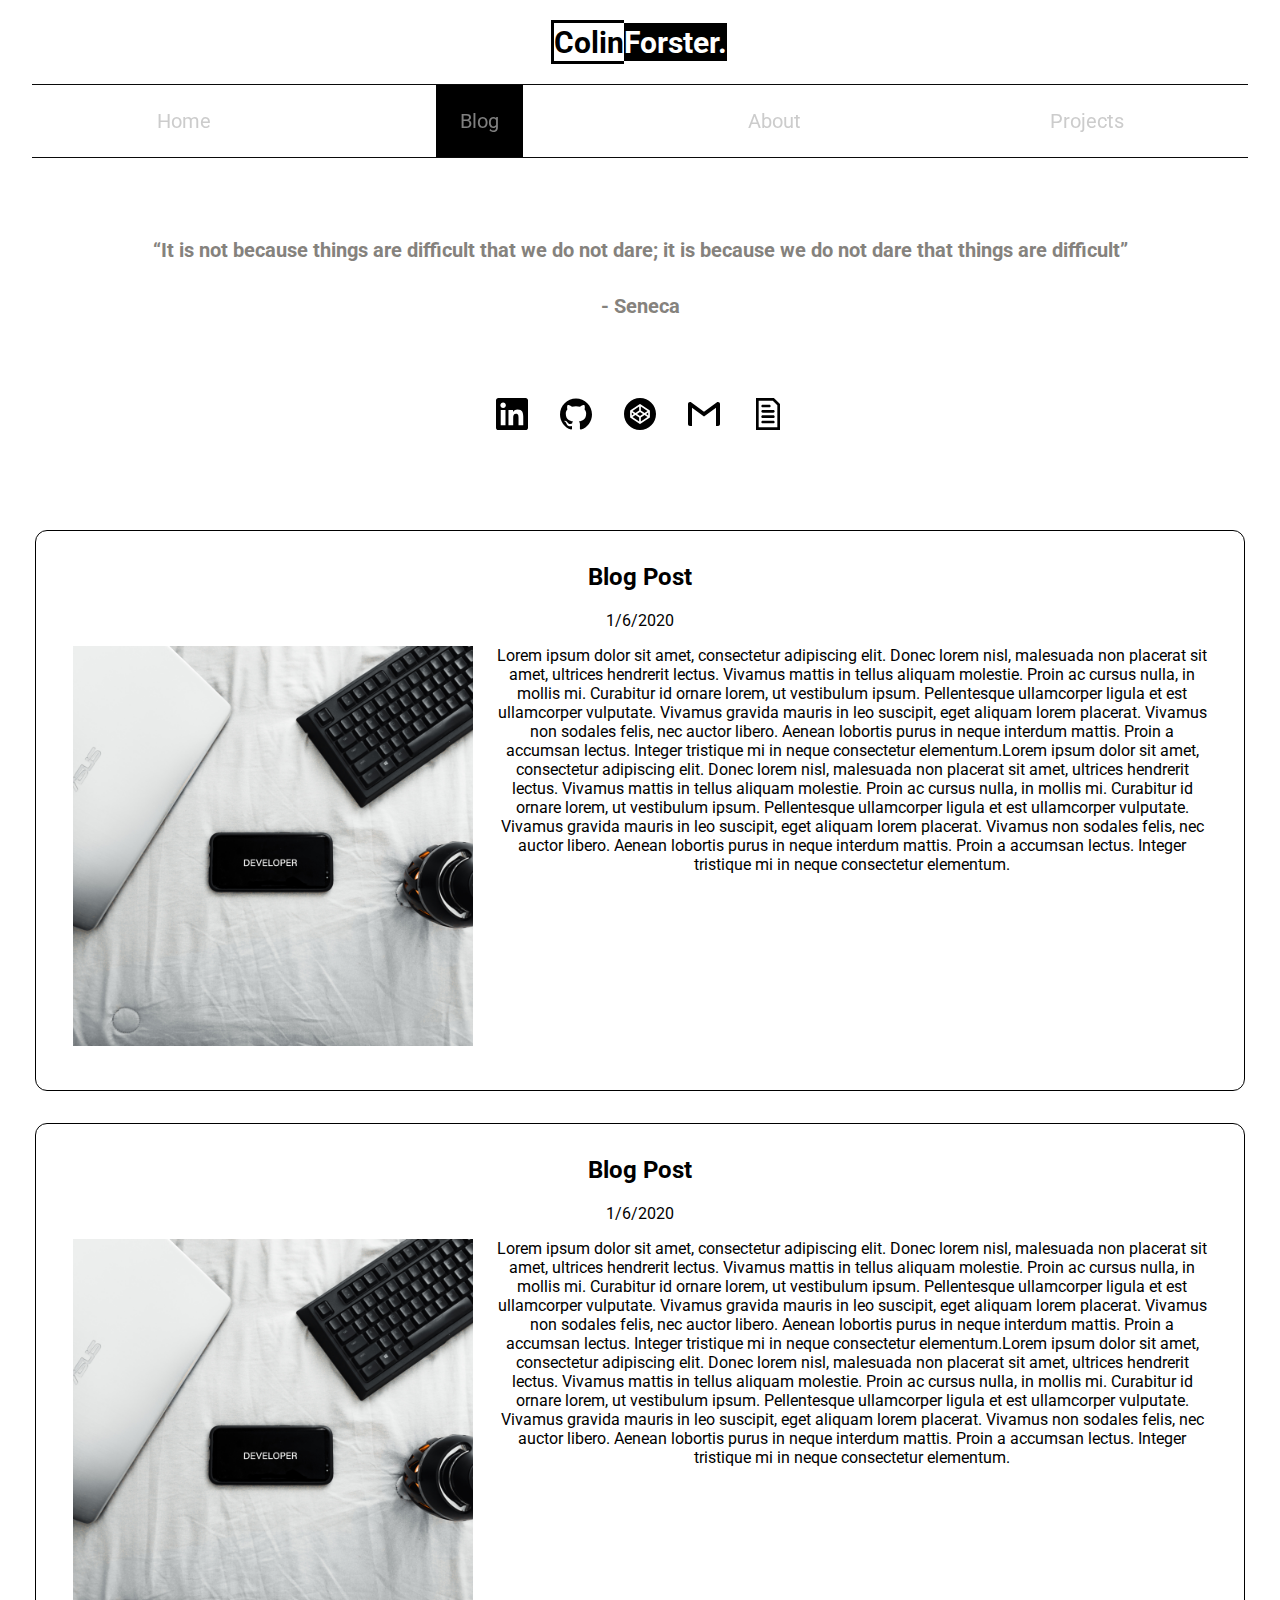
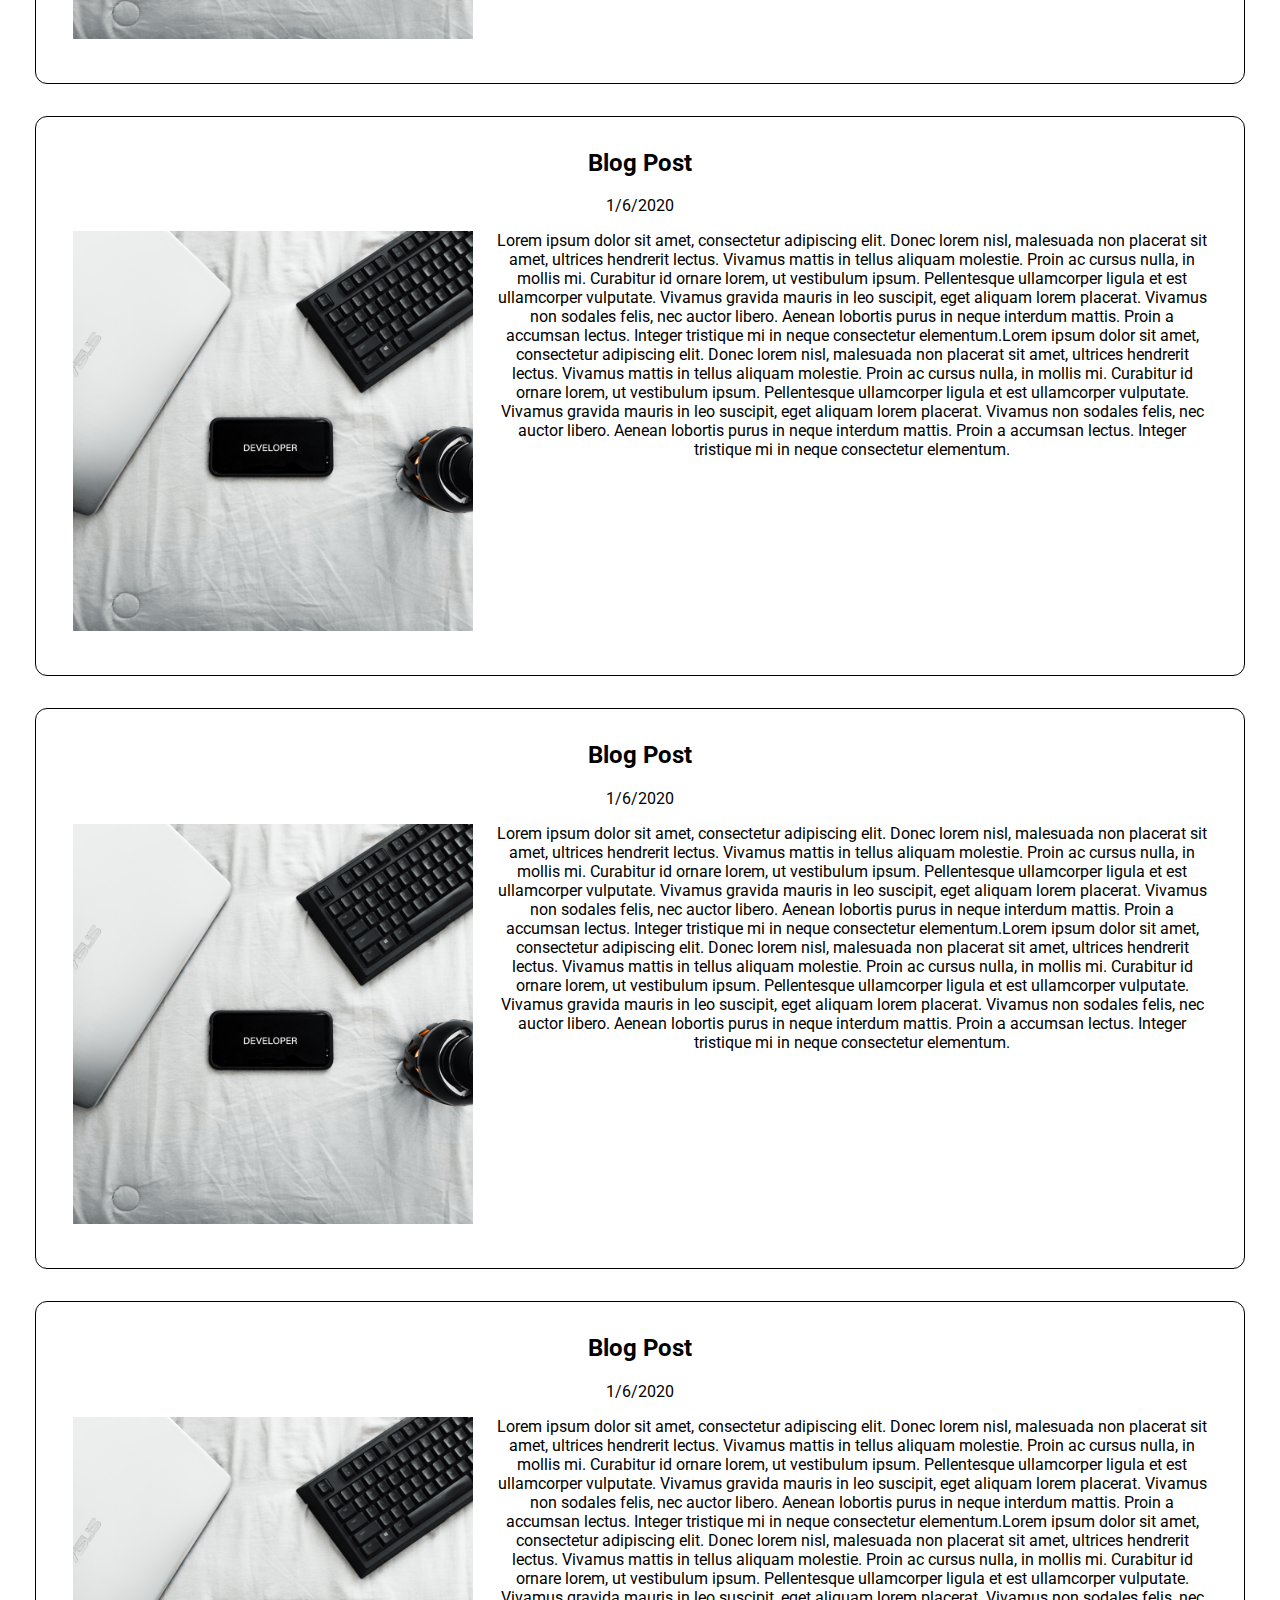
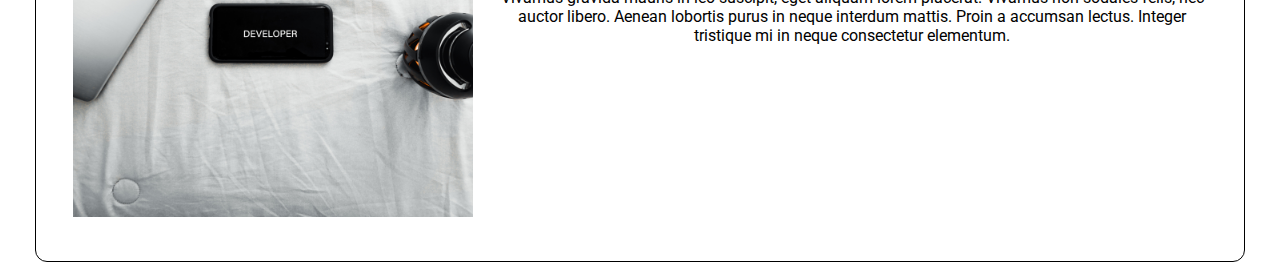
<file: webpage/blog.html>
<!DOCTYPE html>
<html>
    <title>Colin Forster </title>
    <link rel="stylesheet" href="styles.css" />
    <meta name="viewport" content="width=device-width, initial-scale=1.0" />
    <body>
        <header>
        <h1 class ="heading">
        <div class ="logo">
            <div class="logobox" id="container1" >
                <a class="first-name" id=name>Colin</a>
            </div>
            <div class="logobox" id="container2">
                <a class="last-name" id=name>Forster.</a>
            </div>
           

        </div>
        </h1>
        <nav class="navbar" >
            <ul class = "navbar-nav">
                <li class= "nav-item ">
                    <a href="index.html" class="nav-link">
                        
                        <span class= "link-text">Home</span>
                    </a>
                </li>
                <li class= "nav-item active">
                    <a href="blog.html" class="nav-link">
                       
                        <span class= "link-text">Blog</span>
                    </a>
                </li>
                <li class= "nav-item">
                    <a href="about.html" class="nav-link">
                       
                        <span class= "link-text">About</span>
                    </a>
                </li>
                <li class= "nav-item">
                    <a href="projects.html" class="nav-link">
                        
                        <span class= "link-text">Projects</span>
                    </a>
                </li>
            </ul>
            
        </nav>
        </header>
        <main>
            <section id= banner-description>
                <div class= "banner-description">
                    <h3 class = "title_description list-title">
                <q>It is not because things are difficult that we do not dare; it is because we do not dare that things are difficult</q>
                    </h3>
                </div>
                <div class= "banner-description">
                    <h3 class = "title_description list-title">
                 - Seneca
                    </h3>
                </div>
            </section>
            <!-- <section id = "me">
            <div class = "me">
                <div class = "info-box picture" id="pic_of_me" >
                </div>
                <div class="info-box" id="about-me">
                    <h2> Hi..</h2>
                    <p> etc etc... i have many leather bound books and my house smells of rich mahogony</p>
                </div>
            </div>
            </section> -->
            <section class = contact>
                <div class="contact-links">
                    <a href = "https://www.linkedin.com/in/colinforster68" class = "svg_items_home">
                        <svg role="img" viewBox="0 0 24 24" xmlns="http://www.w3.org/2000/svg"><title>LinkedIn icon</title><path d="M20.447 20.452h-3.554v-5.569c0-1.328-.027-3.037-1.852-3.037-1.853 0-2.136 1.445-2.136 2.939v5.667H9.351V9h3.414v1.561h.046c.477-.9 1.637-1.85 3.37-1.85 3.601 0 4.267 2.37 4.267 5.455v6.286zM5.337 7.433c-1.144 0-2.063-.926-2.063-2.065 0-1.138.92-2.063 2.063-2.063 1.14 0 2.064.925 2.064 2.063 0 1.139-.925 2.065-2.064 2.065zm1.782 13.019H3.555V9h3.564v11.452zM22.225 0H1.771C.792 0 0 .774 0 1.729v20.542C0 23.227.792 24 1.771 24h20.451C23.2 24 24 23.227 24 22.271V1.729C24 .774 23.2 0 22.222 0h.003z"/></svg>
                    </a>
                    <a href = "https://github.com/Ctrain68" class = "svg_items_home">
                        <svg role="img" viewBox="0 0 24 24" xmlns="http://www.w3.org/2000/svg"><title>GitHub icon</title><path d="M12 .297c-6.63 0-12 5.373-12 12 0 5.303 3.438 9.8 8.205 11.385.6.113.82-.258.82-.577 0-.285-.01-1.04-.015-2.04-3.338.724-4.042-1.61-4.042-1.61C4.422 18.07 3.633 17.7 3.633 17.7c-1.087-.744.084-.729.084-.729 1.205.084 1.838 1.236 1.838 1.236 1.07 1.835 2.809 1.305 3.495.998.108-.776.417-1.305.76-1.605-2.665-.3-5.466-1.332-5.466-5.93 0-1.31.465-2.38 1.235-3.22-.135-.303-.54-1.523.105-3.176 0 0 1.005-.322 3.3 1.23.96-.267 1.98-.399 3-.405 1.02.006 2.04.138 3 .405 2.28-1.552 3.285-1.23 3.285-1.23.645 1.653.24 2.873.12 3.176.765.84 1.23 1.91 1.23 3.22 0 4.61-2.805 5.625-5.475 5.92.42.36.81 1.096.81 2.22 0 1.606-.015 2.896-.015 3.286 0 .315.21.69.825.57C20.565 22.092 24 17.592 24 12.297c0-6.627-5.373-12-12-12"/></svg>
                    </a>
                    <a href = "https://codepen.io/ctrain68" class = "svg_items_home">
                        <svg role="img" xmlns="http://www.w3.org/2000/svg" viewBox="0 0 24 24"><title>CodePen icon</title><path d="M18.144 13.067v-2.134L16.55 12zm1.276 1.194a.628.628 0 01-.006.083l-.005.028-.011.053-.01.031c-.005.016-.01.031-.017.047l-.014.03a.78.78 0 01-.021.043l-.019.03a.57.57 0 01-.08.1l-.026.025a.602.602 0 01-.036.03l-.029.022-.01.008-6.782 4.522a.637.637 0 01-.708 0L4.864 14.79l-.01-.008a.599.599 0 01-.065-.052l-.026-.025-.032-.034-.021-.028a.588.588 0 01-.067-.11l-.014-.031a.644.644 0 01-.017-.047l-.01-.03c-.004-.018-.008-.036-.01-.054l-.006-.028a.628.628 0 01-.006-.083V9.739c0-.028.002-.055.006-.083l.005-.027.011-.054.01-.03a.574.574 0 01.12-.217l.031-.034.026-.025a.62.62 0 01.065-.052l.01-.008 6.782-4.521a.638.638 0 01.708 0l6.782 4.521.01.008.03.022.035.03c.01.008.017.016.026.025a.545.545 0 01.08.1l.019.03a.633.633 0 01.021.043l.014.03c.007.016.012.032.017.047l.01.031c.004.018.008.036.01.054l.006.027a.619.619 0 01.006.083zM12 0C5.373 0 0 5.372 0 12 0 18.627 5.373 24 12 24c6.628 0 12-5.372 12-12 0-6.627-5.372-12-12-12m0 10.492L9.745 12 12 13.51 14.255 12zm.638 4.124v2.975l4.996-3.33-2.232-1.493zm-6.272-.356l4.996 3.33v-2.974l-2.764-1.849zm11.268-4.52l-4.996-3.33v2.974l2.764 1.85zm-6.272-.356V6.41L6.366 9.74l2.232 1.493zm-5.506 1.549v2.134L7.45 12Z"/></svg>
                    </a>
                    <a href ="mailto:colinjforster@gmail.com" class = "svg_items_home">
                        <svg role="img" viewBox="0 0 24 24" xmlns="http://www.w3.org/2000/svg"><title>Gmail icon</title><path d="M24 4.5v15c0 .85-.65 1.5-1.5 1.5H21V7.387l-9 6.463-9-6.463V21H1.5C.649 21 0 20.35 0 19.5v-15c0-.425.162-.8.431-1.068C.7 3.16 1.076 3 1.5 3H2l10 7.25L22 3h.5c.425 0 .8.162 1.069.432.27.268.431.643.431 1.068z"/></svg>
                    </a>
                    <a href ="Colin Forster - Resume.pdf" class = "svg_items_home">
                        <svg version="1.1" id="Layer_1" xmlns="http://www.w3.org/2000/svg" xmlns:xlink="http://www.w3.org/1999/xlink" x="0px" y="0px"
	 viewBox="0 0 512 512" style="enable-background:new 0 0 512 512;" xml:space="preserve">
<g>
	<g>
		<g>
			<path d="M350.17,0H64v512h384V97.83L350.17,0z M405.333,469.333H106.667V42.667h225.83l72.837,72.837V469.333z"/>
			<path d="M170.667,149.333h106.667c11.782,0,21.333-9.551,21.333-21.333c0-11.782-9.551-21.333-21.333-21.333H170.667
				c-11.782,0-21.333,9.551-21.333,21.333C149.333,139.782,158.885,149.333,170.667,149.333z"/>
			<path d="M149.333,213.333c0,11.782,9.551,21.333,21.333,21.333h170.667c11.782,0,21.333-9.551,21.333-21.333
				c0-11.782-9.551-21.333-21.333-21.333H170.667C158.885,192,149.333,201.551,149.333,213.333z"/>
			<path d="M341.333,277.333H170.667c-11.782,0-21.333,9.551-21.333,21.333c0,11.782,9.551,21.333,21.333,21.333h170.667
				c11.782,0,21.333-9.551,21.333-21.333C362.667,286.885,353.115,277.333,341.333,277.333z"/>
			<path d="M341.333,362.667H170.667c-11.782,0-21.333,9.551-21.333,21.333c0,11.782,9.551,21.333,21.333,21.333h170.667
				c11.782,0,21.333-9.551,21.333-21.333C362.667,372.218,353.115,362.667,341.333,362.667z"/>
		</g>
	</g>
</g>
<g>
</g>
<g>
</g>
<g>
</g>
<g>
</g>
<g>
</g>
<g>
</g>
<g>
</g>
<g>
</g>
<g>
</g>
<g>
</g>
<g>
</g>
<g>
</g>
<g>
</g>
<g>
</g>
<g>
</g>
</svg>

                    </a>
                </div>
            </section>
             <section class="description_container" id = "blog">
                <div class = "narrow_container" id = "blog">
                    <div class= "box" id = "blog">
                        <div class = "content" id = "blog" >
                           <div class = "columns_centered" id = "blog" >
                               <div class = "column" id = "blog">
                                   
                                    <h2 class= "about_titles" id = "blog">
                                        Blog Post
                                    </h2>
                                    <p class = "column-info" id = "blog">
                                        1/6/2020
                                    </p>
                                    <div class = "blog_container">
                                    <img class = "blog_image" src="background.jpg"/>
                                    <!--<h3 class = "list-title" id = "blog">
                                        Things I enjoy creating and exploring with:
                                    </h3>-->
                                    <p class = "column-info blog_info" id = "blog">  
                                        Lorem ipsum dolor sit amet, consectetur adipiscing elit. Donec lorem nisl, malesuada non placerat sit amet, ultrices hendrerit lectus. Vivamus mattis in tellus aliquam molestie. Proin ac cursus nulla, in mollis mi. Curabitur id ornare lorem, ut vestibulum ipsum. Pellentesque ullamcorper ligula et est ullamcorper vulputate. Vivamus gravida mauris in leo suscipit, eget aliquam lorem placerat. Vivamus non sodales felis, nec auctor libero. Aenean lobortis purus in neque interdum mattis. Proin a accumsan lectus. Integer tristique mi in neque consectetur elementum.Lorem ipsum dolor sit amet, consectetur adipiscing elit. Donec lorem nisl, malesuada non placerat sit amet, ultrices hendrerit lectus. Vivamus mattis in tellus aliquam molestie. Proin ac cursus nulla, in mollis mi. Curabitur id ornare lorem, ut vestibulum ipsum. Pellentesque ullamcorper ligula et est ullamcorper vulputate. Vivamus gravida mauris in leo suscipit, eget aliquam lorem placerat. Vivamus non sodales felis, nec auctor libero. Aenean lobortis purus in neque interdum mattis. Proin a accumsan lectus. Integer tristique mi in neque consectetur elementum.
                                    </p>
                                    </div>
                                   <!--<h3 class = "list-title" id = "blog">
                                        Developer Tools:
                                    </h3>
                                    <ul class= "list" id = "blog">
                                        <li>Atom</li>
                                        <li>Pycharm</li>
                                        <li>Visual Code</li>
                                        <li>Balsamiq</li>
                                        <li>Something Awesome</li>
                                    </ul>-->
                                </div>
                                <div class = "column" id = "blog">
                                   
                                    <h2 class= "about_titles" id = "blog">
                                        Blog Post
                                    </h2>
                                    <p class = "column-info" id = "blog">
                                        1/6/2020
                                    </p>
                                    <div class = "blog_container">
                                    <img class = "blog_image" src="background.jpg"/>
                                    <!--<h3 class = "list-title" id = "blog">
                                        Things I enjoy creating and exploring with:
                                    </h3>-->
                                    <p class = "column-info blog_info" id = "blog">  
                                        Lorem ipsum dolor sit amet, consectetur adipiscing elit. Donec lorem nisl, malesuada non placerat sit amet, ultrices hendrerit lectus. Vivamus mattis in tellus aliquam molestie. Proin ac cursus nulla, in mollis mi. Curabitur id ornare lorem, ut vestibulum ipsum. Pellentesque ullamcorper ligula et est ullamcorper vulputate. Vivamus gravida mauris in leo suscipit, eget aliquam lorem placerat. Vivamus non sodales felis, nec auctor libero. Aenean lobortis purus in neque interdum mattis. Proin a accumsan lectus. Integer tristique mi in neque consectetur elementum.Lorem ipsum dolor sit amet, consectetur adipiscing elit. Donec lorem nisl, malesuada non placerat sit amet, ultrices hendrerit lectus. Vivamus mattis in tellus aliquam molestie. Proin ac cursus nulla, in mollis mi. Curabitur id ornare lorem, ut vestibulum ipsum. Pellentesque ullamcorper ligula et est ullamcorper vulputate. Vivamus gravida mauris in leo suscipit, eget aliquam lorem placerat. Vivamus non sodales felis, nec auctor libero. Aenean lobortis purus in neque interdum mattis. Proin a accumsan lectus. Integer tristique mi in neque consectetur elementum.
                                    </p>
                                    </div>
                                   <!--<h3 class = "list-title" id = "blog">
                                        Developer Tools:
                                    </h3>
                                    <ul class= "list" id = "blog">
                                        <li>Atom</li>
                                        <li>Pycharm</li>
                                        <li>Visual Code</li>
                                        <li>Balsamiq</li>
                                        <li>Something Awesome</li>
                                    </ul>-->
                                </div>
                                <div class = "column" id = "blog">
                                   
                                    <h2 class= "about_titles" id = "blog">
                                        Blog Post
                                    </h2>
                                    <p class = "column-info" id = "blog">
                                        1/6/2020
                                    </p>
                                    <div class = "blog_container">
                                    <img class = "blog_image" src="background.jpg"/>
                                    <!--<h3 class = "list-title" id = "blog">
                                        Things I enjoy creating and exploring with:
                                    </h3>-->
                                    <p class = "column-info blog_info" id = "blog">  
                                        Lorem ipsum dolor sit amet, consectetur adipiscing elit. Donec lorem nisl, malesuada non placerat sit amet, ultrices hendrerit lectus. Vivamus mattis in tellus aliquam molestie. Proin ac cursus nulla, in mollis mi. Curabitur id ornare lorem, ut vestibulum ipsum. Pellentesque ullamcorper ligula et est ullamcorper vulputate. Vivamus gravida mauris in leo suscipit, eget aliquam lorem placerat. Vivamus non sodales felis, nec auctor libero. Aenean lobortis purus in neque interdum mattis. Proin a accumsan lectus. Integer tristique mi in neque consectetur elementum.Lorem ipsum dolor sit amet, consectetur adipiscing elit. Donec lorem nisl, malesuada non placerat sit amet, ultrices hendrerit lectus. Vivamus mattis in tellus aliquam molestie. Proin ac cursus nulla, in mollis mi. Curabitur id ornare lorem, ut vestibulum ipsum. Pellentesque ullamcorper ligula et est ullamcorper vulputate. Vivamus gravida mauris in leo suscipit, eget aliquam lorem placerat. Vivamus non sodales felis, nec auctor libero. Aenean lobortis purus in neque interdum mattis. Proin a accumsan lectus. Integer tristique mi in neque consectetur elementum.
                                    </p>
                                    </div>
                                   <!--<h3 class = "list-title" id = "blog">
                                        Developer Tools:
                                    </h3>
                                    <ul class= "list" id = "blog">
                                        <li>Atom</li>
                                        <li>Pycharm</li>
                                        <li>Visual Code</li>
                                        <li>Balsamiq</li>
                                        <li>Something Awesome</li>
                                    </ul>-->
                                </div>
                                <div class = "column" id = "blog">
                                   
                                    <h2 class= "about_titles" id = "blog">
                                        Blog Post
                                    </h2>
                                    <p class = "column-info" id = "blog">
                                        1/6/2020
                                    </p>   
                                    <div class = "blog_container">
                                    <img class = "blog_image" src="background.jpg"/>
                                    <!--<h3 class = "list-title" id = "blog">
                                        Things I enjoy creating and exploring with:
                                    </h3>-->
                                    <p class = "column-info blog_info" id = "blog">  
                                        Lorem ipsum dolor sit amet, consectetur adipiscing elit. Donec lorem nisl, malesuada non placerat sit amet, ultrices hendrerit lectus. Vivamus mattis in tellus aliquam molestie. Proin ac cursus nulla, in mollis mi. Curabitur id ornare lorem, ut vestibulum ipsum. Pellentesque ullamcorper ligula et est ullamcorper vulputate. Vivamus gravida mauris in leo suscipit, eget aliquam lorem placerat. Vivamus non sodales felis, nec auctor libero. Aenean lobortis purus in neque interdum mattis. Proin a accumsan lectus. Integer tristique mi in neque consectetur elementum.Lorem ipsum dolor sit amet, consectetur adipiscing elit. Donec lorem nisl, malesuada non placerat sit amet, ultrices hendrerit lectus. Vivamus mattis in tellus aliquam molestie. Proin ac cursus nulla, in mollis mi. Curabitur id ornare lorem, ut vestibulum ipsum. Pellentesque ullamcorper ligula et est ullamcorper vulputate. Vivamus gravida mauris in leo suscipit, eget aliquam lorem placerat. Vivamus non sodales felis, nec auctor libero. Aenean lobortis purus in neque interdum mattis. Proin a accumsan lectus. Integer tristique mi in neque consectetur elementum.
                                    </p>
                                    </div>
                                   <!--<h3 class = "list-title" id = "blog">
                                        Developer Tools:
                                    </h3>
                                    <ul class= "list" id = "blog">
                                        <li>Atom</li>
                                        <li>Pycharm</li>
                                        <li>Visual Code</li>
                                        <li>Balsamiq</li>
                                        <li>Something Awesome</li>
                                    </ul>-->
                                </div>
                                <div class = "column" id = "blog">
                                   
                                    <h2 class= "about_titles" id = "blog">
                                        Blog Post
                                    </h2>
                                    <p class = "column-info" id = "blog">
                                        1/6/2020
                                    </p>
                                    <div class = "blog_container">
                                    <img class = "blog_image" src="background.jpg"/>
                                    <!--<h3 class = "list-title" id = "blog">
                                        Things I enjoy creating and exploring with:
                                    </h3>-->
                                    <p class = "column-info blog_info" id = "blog">  
                                        Lorem ipsum dolor sit amet, consectetur adipiscing elit. Donec lorem nisl, malesuada non placerat sit amet, ultrices hendrerit lectus. Vivamus mattis in tellus aliquam molestie. Proin ac cursus nulla, in mollis mi. Curabitur id ornare lorem, ut vestibulum ipsum. Pellentesque ullamcorper ligula et est ullamcorper vulputate. Vivamus gravida mauris in leo suscipit, eget aliquam lorem placerat. Vivamus non sodales felis, nec auctor libero. Aenean lobortis purus in neque interdum mattis. Proin a accumsan lectus. Integer tristique mi in neque consectetur elementum.Lorem ipsum dolor sit amet, consectetur adipiscing elit. Donec lorem nisl, malesuada non placerat sit amet, ultrices hendrerit lectus. Vivamus mattis in tellus aliquam molestie. Proin ac cursus nulla, in mollis mi. Curabitur id ornare lorem, ut vestibulum ipsum. Pellentesque ullamcorper ligula et est ullamcorper vulputate. Vivamus gravida mauris in leo suscipit, eget aliquam lorem placerat. Vivamus non sodales felis, nec auctor libero. Aenean lobortis purus in neque interdum mattis. Proin a accumsan lectus. Integer tristique mi in neque consectetur elementum.
                                    </p>
                                    </div>
                                   <!--<h3 class = "list-title" id = "blog">
                                        Developer Tools:
                                    </h3>
                                    <ul class= "list" id = "blog">
                                        <li>Atom</li>
                                        <li>Pycharm</li>
                                        <li>Visual Code</li>
                                        <li>Balsamiq</li>
                                        <li>Something Awesome</li>
                                    </ul>-->
                                </div>
                           </div> 
                        </div>

                    </div>
                </div>
                    
            </section>   
    </main>    
       
   
        <section>

        </section>
    </body>
</html>
</file>
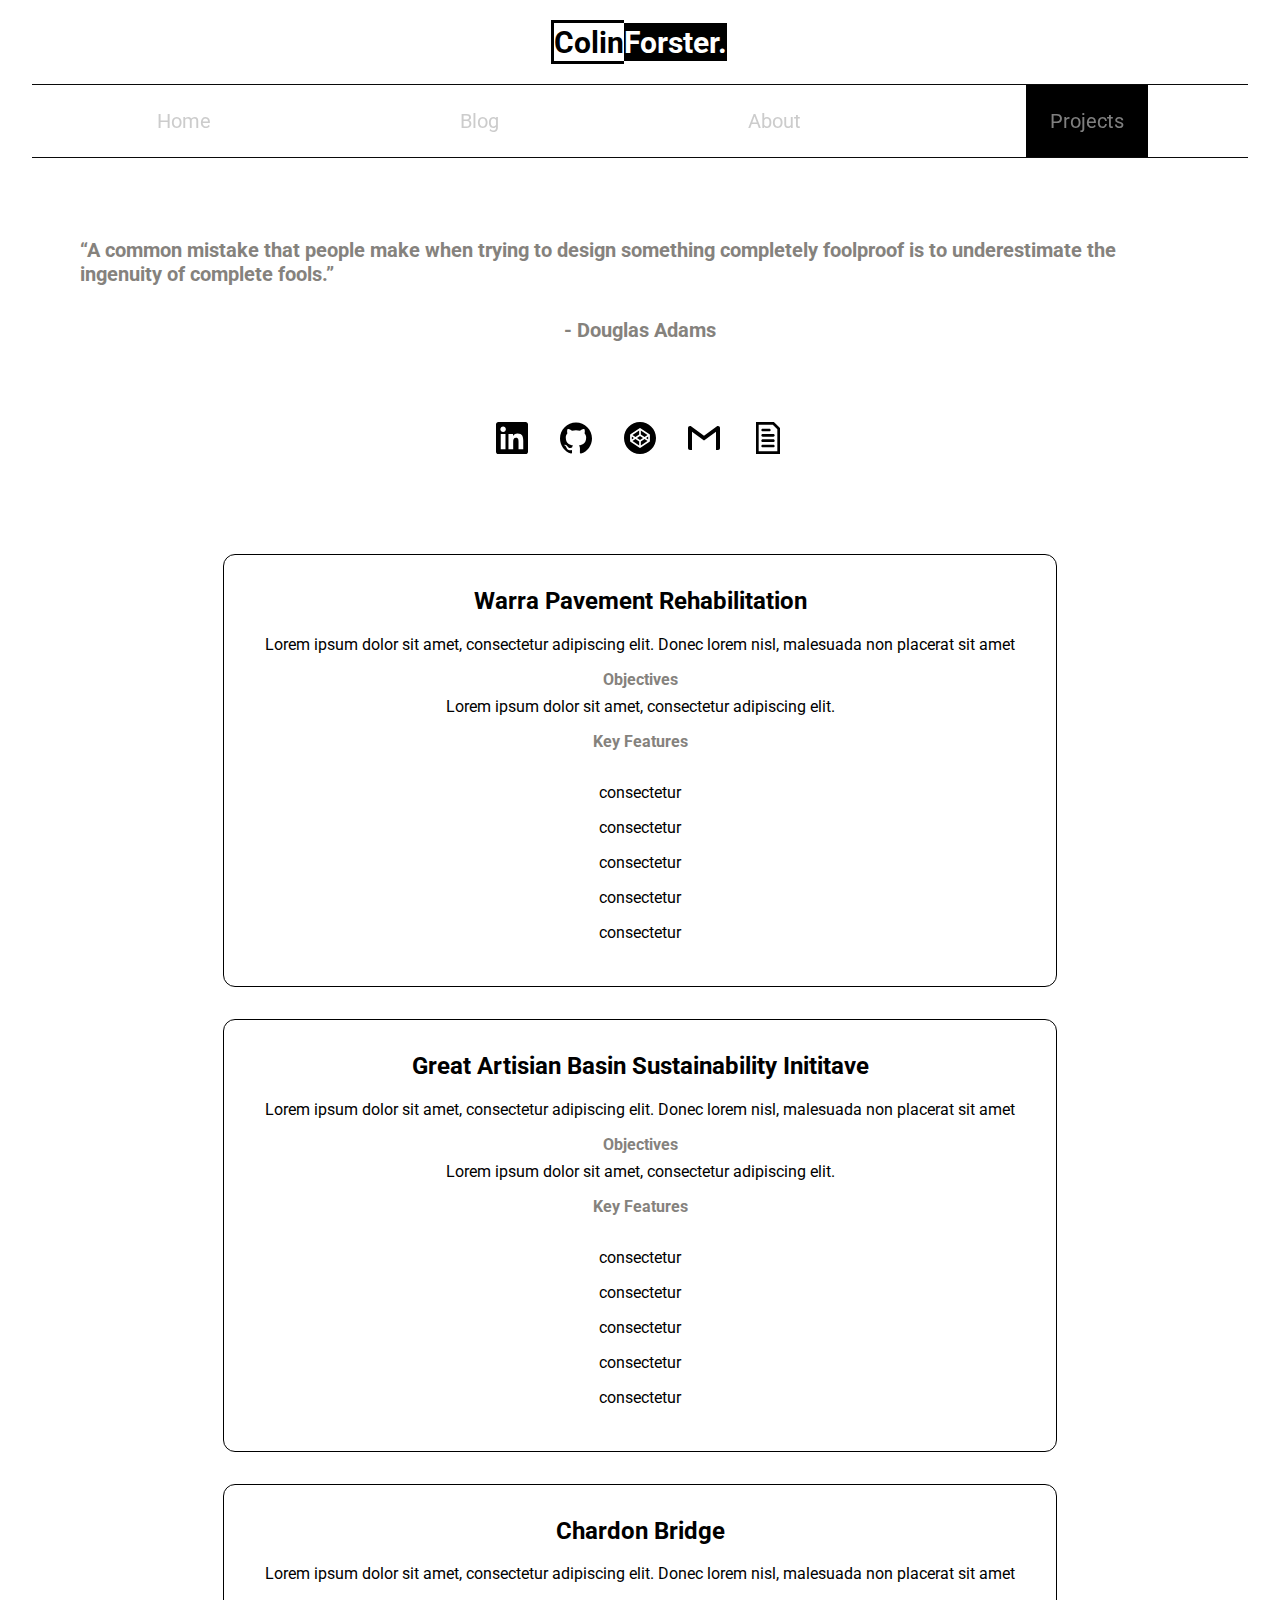
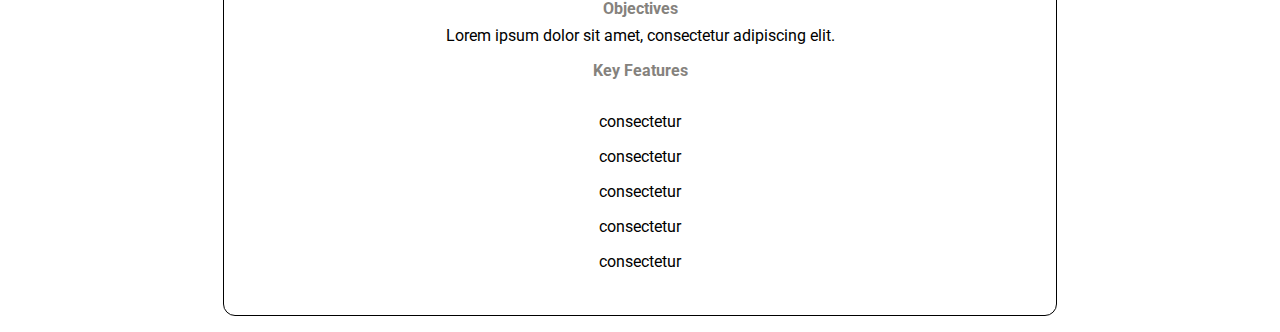
<file: webpage/projects.html>
<!DOCTYPE html>
<html>
    <title>Colin Forster </title>
    <link rel="stylesheet" href="styles.css" />
    <meta name="viewport" content="width=device-width, initial-scale=1.0" />
    <body>
        <header>
        <h1 class ="heading">
        <div class ="logo">
            <div class="logobox" id="container1" >
                <a class="first-name" id=name>Colin</a>
            </div>
            <div class="logobox" id="container2">
                <a class="last-name" id=name>Forster.</a>
            </div>
           

        </div>
        </h1>
        <nav class="navbar" >
            <ul class = "navbar-nav">
                <li class= "nav-item ">
                    <a href="index.html" class="nav-link">
                        
                        <span class= "link-text">Home</span>
                    </a>
                </li>
                <li class= "nav-item">
                    <a href="blog.html" class="nav-link">
                       
                        <span class= "link-text">Blog</span>
                    </a>
                </li>
                <li class= "nav-item">
                    <a href="about.html" class="nav-link">
                       
                        <span class= "link-text">About</span>
                    </a>
                </li>
                <li class= "nav-item  active">
                    <a href="projects.html" class="nav-link">
                        
                        <span class= "link-text">Projects</span>
                    </a>
                </li>
            </ul>
            
        </nav>
        </header>
        <main>
            <section id= banner-description>
                <div class= "banner-description">
                    <h3 class = "title_description list-title">
                <q>A common mistake that people make when trying to design something completely foolproof is to underestimate the ingenuity of complete fools.</q>
                    </h3>
                </div>
                <div class= "banner-description">
                    <h3 class = "title_description list-title">
                 - Douglas Adams
                    </h3>
                </div>
            </section>
            <!-- <section id = "me">
            <div class = "me">
                <div class = "info-box picture" id="pic_of_me" >
                </div>
                <div class="info-box" id="about-me">
                    <h2> Hi..</h2>
                    <p> etc etc... i have many leather bound books and my house smells of rich mahogony</p>
                </div>
            </div>
            </section> -->
            <section class = contact>
                <div class="contact-links">
                    <a href = "https://www.linkedin.com/in/colinforster68" class = "svg_items_home">
                        <svg role="img" viewBox="0 0 24 24" xmlns="http://www.w3.org/2000/svg"><title>LinkedIn icon</title><path d="M20.447 20.452h-3.554v-5.569c0-1.328-.027-3.037-1.852-3.037-1.853 0-2.136 1.445-2.136 2.939v5.667H9.351V9h3.414v1.561h.046c.477-.9 1.637-1.85 3.37-1.85 3.601 0 4.267 2.37 4.267 5.455v6.286zM5.337 7.433c-1.144 0-2.063-.926-2.063-2.065 0-1.138.92-2.063 2.063-2.063 1.14 0 2.064.925 2.064 2.063 0 1.139-.925 2.065-2.064 2.065zm1.782 13.019H3.555V9h3.564v11.452zM22.225 0H1.771C.792 0 0 .774 0 1.729v20.542C0 23.227.792 24 1.771 24h20.451C23.2 24 24 23.227 24 22.271V1.729C24 .774 23.2 0 22.222 0h.003z"/></svg>
                    </a>
                    <a href = "https://github.com/Ctrain68" class = "svg_items_home">
                        <svg role="img" viewBox="0 0 24 24" xmlns="http://www.w3.org/2000/svg"><title>GitHub icon</title><path d="M12 .297c-6.63 0-12 5.373-12 12 0 5.303 3.438 9.8 8.205 11.385.6.113.82-.258.82-.577 0-.285-.01-1.04-.015-2.04-3.338.724-4.042-1.61-4.042-1.61C4.422 18.07 3.633 17.7 3.633 17.7c-1.087-.744.084-.729.084-.729 1.205.084 1.838 1.236 1.838 1.236 1.07 1.835 2.809 1.305 3.495.998.108-.776.417-1.305.76-1.605-2.665-.3-5.466-1.332-5.466-5.93 0-1.31.465-2.38 1.235-3.22-.135-.303-.54-1.523.105-3.176 0 0 1.005-.322 3.3 1.23.96-.267 1.98-.399 3-.405 1.02.006 2.04.138 3 .405 2.28-1.552 3.285-1.23 3.285-1.23.645 1.653.24 2.873.12 3.176.765.84 1.23 1.91 1.23 3.22 0 4.61-2.805 5.625-5.475 5.92.42.36.81 1.096.81 2.22 0 1.606-.015 2.896-.015 3.286 0 .315.21.69.825.57C20.565 22.092 24 17.592 24 12.297c0-6.627-5.373-12-12-12"/></svg>
                    </a>
                    <a href = "https://codepen.io/ctrain68" class = "svg_items_home">
                        <svg role="img" xmlns="http://www.w3.org/2000/svg" viewBox="0 0 24 24"><title>CodePen icon</title><path d="M18.144 13.067v-2.134L16.55 12zm1.276 1.194a.628.628 0 01-.006.083l-.005.028-.011.053-.01.031c-.005.016-.01.031-.017.047l-.014.03a.78.78 0 01-.021.043l-.019.03a.57.57 0 01-.08.1l-.026.025a.602.602 0 01-.036.03l-.029.022-.01.008-6.782 4.522a.637.637 0 01-.708 0L4.864 14.79l-.01-.008a.599.599 0 01-.065-.052l-.026-.025-.032-.034-.021-.028a.588.588 0 01-.067-.11l-.014-.031a.644.644 0 01-.017-.047l-.01-.03c-.004-.018-.008-.036-.01-.054l-.006-.028a.628.628 0 01-.006-.083V9.739c0-.028.002-.055.006-.083l.005-.027.011-.054.01-.03a.574.574 0 01.12-.217l.031-.034.026-.025a.62.62 0 01.065-.052l.01-.008 6.782-4.521a.638.638 0 01.708 0l6.782 4.521.01.008.03.022.035.03c.01.008.017.016.026.025a.545.545 0 01.08.1l.019.03a.633.633 0 01.021.043l.014.03c.007.016.012.032.017.047l.01.031c.004.018.008.036.01.054l.006.027a.619.619 0 01.006.083zM12 0C5.373 0 0 5.372 0 12 0 18.627 5.373 24 12 24c6.628 0 12-5.372 12-12 0-6.627-5.372-12-12-12m0 10.492L9.745 12 12 13.51 14.255 12zm.638 4.124v2.975l4.996-3.33-2.232-1.493zm-6.272-.356l4.996 3.33v-2.974l-2.764-1.849zm11.268-4.52l-4.996-3.33v2.974l2.764 1.85zm-6.272-.356V6.41L6.366 9.74l2.232 1.493zm-5.506 1.549v2.134L7.45 12Z"/></svg>
                    </a>
                    <a href ="mailto:colinjforster@gmail.com" class = "svg_items_home">
                        <svg role="img" viewBox="0 0 24 24" xmlns="http://www.w3.org/2000/svg"><title>Gmail icon</title><path d="M24 4.5v15c0 .85-.65 1.5-1.5 1.5H21V7.387l-9 6.463-9-6.463V21H1.5C.649 21 0 20.35 0 19.5v-15c0-.425.162-.8.431-1.068C.7 3.16 1.076 3 1.5 3H2l10 7.25L22 3h.5c.425 0 .8.162 1.069.432.27.268.431.643.431 1.068z"/></svg>
                    </a>
                    <a href ="Colin Forster - Resume.pdf" class = "svg_items_home">
                        <svg version="1.1" id="Layer_1" xmlns="http://www.w3.org/2000/svg" xmlns:xlink="http://www.w3.org/1999/xlink" x="0px" y="0px"
	 viewBox="0 0 512 512" style="enable-background:new 0 0 512 512;" xml:space="preserve">
<g>
	<g>
		<g>
			<path d="M350.17,0H64v512h384V97.83L350.17,0z M405.333,469.333H106.667V42.667h225.83l72.837,72.837V469.333z"/>
			<path d="M170.667,149.333h106.667c11.782,0,21.333-9.551,21.333-21.333c0-11.782-9.551-21.333-21.333-21.333H170.667
				c-11.782,0-21.333,9.551-21.333,21.333C149.333,139.782,158.885,149.333,170.667,149.333z"/>
			<path d="M149.333,213.333c0,11.782,9.551,21.333,21.333,21.333h170.667c11.782,0,21.333-9.551,21.333-21.333
				c0-11.782-9.551-21.333-21.333-21.333H170.667C158.885,192,149.333,201.551,149.333,213.333z"/>
			<path d="M341.333,277.333H170.667c-11.782,0-21.333,9.551-21.333,21.333c0,11.782,9.551,21.333,21.333,21.333h170.667
				c11.782,0,21.333-9.551,21.333-21.333C362.667,286.885,353.115,277.333,341.333,277.333z"/>
			<path d="M341.333,362.667H170.667c-11.782,0-21.333,9.551-21.333,21.333c0,11.782,9.551,21.333,21.333,21.333h170.667
				c11.782,0,21.333-9.551,21.333-21.333C362.667,372.218,353.115,362.667,341.333,362.667z"/>
		</g>
	</g>
</g>
<g>
</g>
<g>
</g>
<g>
</g>
<g>
</g>
<g>
</g>
<g>
</g>
<g>
</g>
<g>
</g>
<g>
</g>
<g>
</g>
<g>
</g>
<g>
</g>
<g>
</g>
<g>
</g>
<g>
</g>
</svg>

                    </a>
                </div>
            </section>
             <section class="description_container" id = "about">
                <div class = "narrow_container" id = "about">
                    <div class= "box" id = "about">
                        <div class = "content" id = "about" >
                           <div class = "columns_centered" id = "about" >
                               <div class = "column" id = "about">
                                    <h2 class= "about_titles" id = "about">
                                        Warra Pavement Rehabilitation 
                                    </h2>
                                    <p class = "column-info" id = "about">
                                        Lorem ipsum dolor sit amet, consectetur adipiscing elit. Donec lorem nisl, malesuada non placerat sit amet
                                    </p>
                                    <h3 class = "list-title" id = "about">
                                        Objectives
                                    </h3>
                                    <p class = "column-info"  id = "about">
                                        Lorem ipsum dolor sit amet, consectetur adipiscing elit.
                                    </p>
                                    <h3 class = "list-title" id = "about">
                                        Key Features
                                    </h3>
                                    <ul class= "list" id = "about">
                                        <li> consectetur</li>
                                        <li> consectetur</li>
                                        <li> consectetur</li>
                                        <li> consectetur</li>
                                        <li>consectetur</li>
                                    </ul>
                                </div>
                                <div class = "column" id = "about" >
                                     <h2 class= "about_titles" id = "about">
                                         Great Artisian Basin Sustainability Inititave
                                     </h2>
                                     <p class = "column-info" id = "about">
                                        Lorem ipsum dolor sit amet, consectetur adipiscing elit. Donec lorem nisl, malesuada non placerat sit amet
                                     </p>
                                     <h3 class = "list-title" id = "about">
                                         Objectives
                                     </h3>
                                     <p class = "column-info"  id = "about">
                                         Lorem ipsum dolor sit amet, consectetur adipiscing elit.
                                     </p>
                                     <h3 class = "list-title" id = "about">
                                         Key Features
                                     </h3>
                                     <ul class= "list" id = "about">
                                         <li> consectetur</li>
                                         <li> consectetur</li>
                                         <li> consectetur</li>
                                         <li> consectetur</li>
                                         <li>consectetur</li>
                                     </ul>
                                 </div>
                                 <div class = "column" id = "about">
                                     <h2 class= "about_titles" id = "about">
                                         Chardon Bridge
                                     </h2>
                                     <p class = "column-info" id = "about">
                                        Lorem ipsum dolor sit amet, consectetur adipiscing elit. Donec lorem nisl, malesuada non placerat sit amet

                                     </p>
                                     <h3 class = "list-title" id = "about">
                                        Objectives
                                    </h3>
                                    <p class = "column-info"  id = "about">
                                        Lorem ipsum dolor sit amet, consectetur adipiscing elit.
                                    </p>
                                    <h3 class = "list-title" id = "about">
                                        Key Features
                                    </h3>
                                    <ul class= "list" id = "about">
                                        <li> consectetur</li>
                                        <li> consectetur</li>
                                        <li> consectetur</li>
                                        <li> consectetur</li>
                                        <li>consectetur</li>
                                    </ul>
                                 </div>
                           </div> 
                        </div>

                    </div>
                </div>
                    
            </section>   
    </main>    
       
   
        <section>

        </section>
    </body>
</html>
</file>
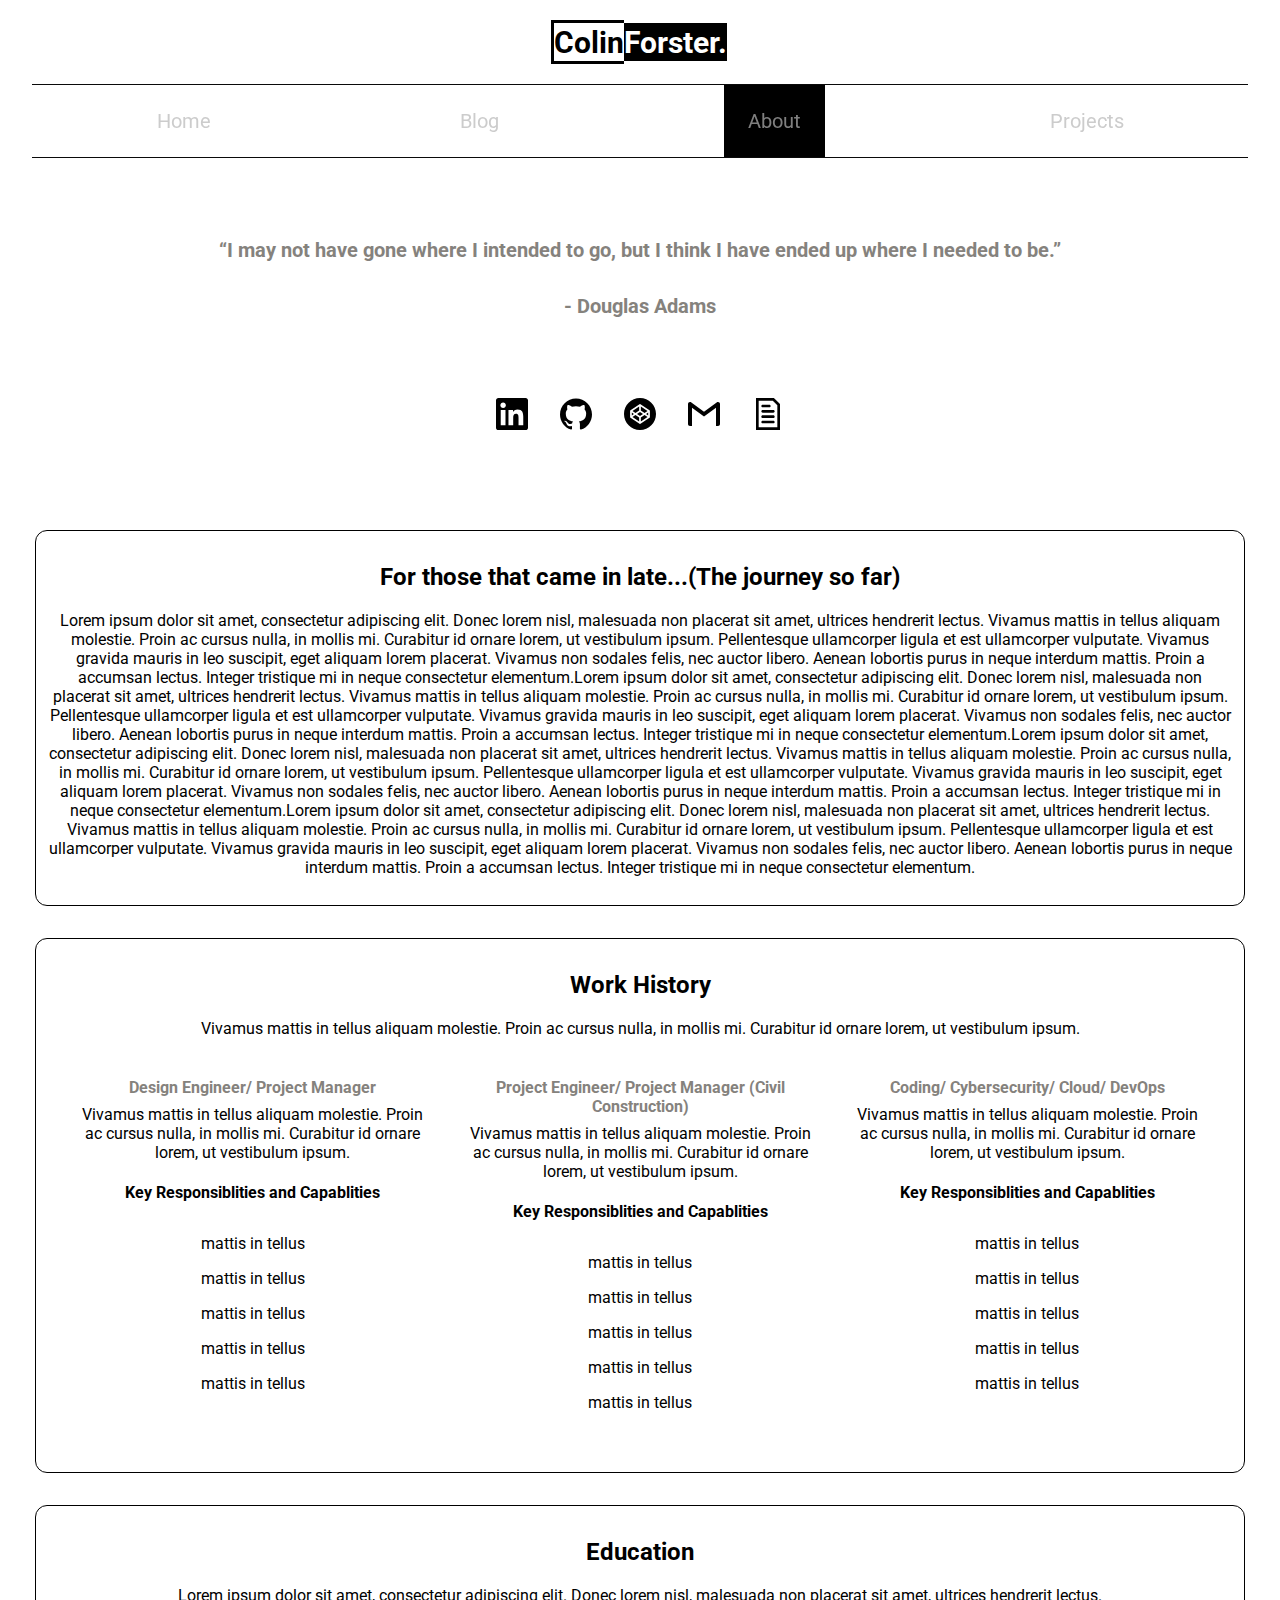
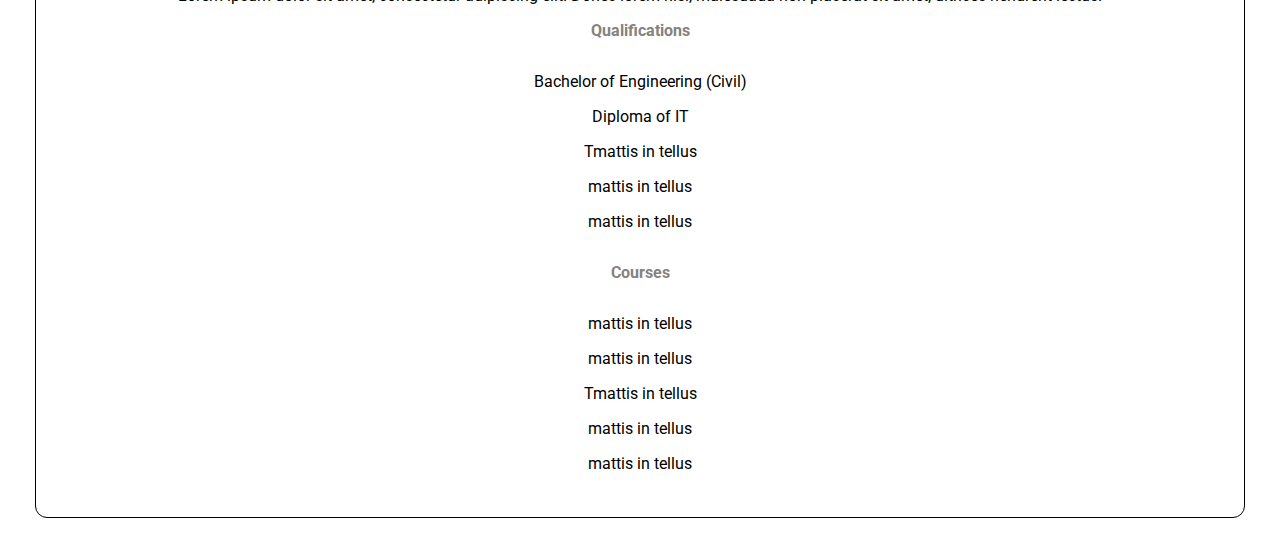
<file: src/html_css/about.html>
<!DOCTYPE html>
<html>
    <title>Colin Forster </title>
    <link rel="stylesheet" href="styles.css" integrity="dPhcg9oVrLu3xh6USiETssY+2XxbwNvPGLOY0AcmmOCWxXuovqRtGj3WGqsDEhvY"/>
    <meta name="viewport" content="width=device-width, initial-scale=1.0" />
    <body>
        <header>
        <h1 class ="heading"> <!-- Logo and Heading-->
        <div class ="logo">
            <div class="logobox" id="container1" >
                <a class="first-name" id=name>Colin</a>
            </div>
            <div class="logobox" id="container2">
                <a class="last-name" id=name>Forster.</a>
            </div>
           

        </div>
        </h1>
        <nav class="navbar" > <!-- Navigation bar-->
            <ul class = "navbar-nav">
                <li class= "nav-item ">
                    <a href="index.html" class="nav-link">
                        
                        <span class= "link-text">Home</span>
                    </a>
                </li>
                <li class= "nav-item">
                    <a href="blog.html" class="nav-link">
                       
                        <span class= "link-text">Blog</span>
                    </a>
                </li>
                <li class= "nav-item  active">
                    <a href="about.html" class="nav-link">
                       
                        <span class= "link-text">About</span>
                    </a>
                </li>
                <li class= "nav-item">
                    <a href="projects.html" class="nav-link">
                        
                        <span class= "link-text">Projects</span>
                    </a>
                </li>
            </ul>
            
        </nav>
        </header>
        <main>
            <section id= banner-description>
                <div class= "banner-description">
                    <h3 class = "title_description list-title">
                <q>I may not have gone where I intended to go, but I think I have ended up where I needed to be.</q>
                    </h3>
                </div>
                <div class= "banner-description">
                    <h3 class = "title_description list-title">
                 - Douglas Adams
                    </h3>
                </div>
            </section>
            <section class = contact> <!--Icons linked to social media/ resume and email-->
                <div class="contact-links">
                    <a href = "https://www.linkedin.com/in/colinforster68" class = "svg_items_home">
                        <svg role="img" viewBox="0 0 24 24" xmlns="http://www.w3.org/2000/svg"><title>LinkedIn icon</title><path d="M20.447 20.452h-3.554v-5.569c0-1.328-.027-3.037-1.852-3.037-1.853 0-2.136 1.445-2.136 2.939v5.667H9.351V9h3.414v1.561h.046c.477-.9 1.637-1.85 3.37-1.85 3.601 0 4.267 2.37 4.267 5.455v6.286zM5.337 7.433c-1.144 0-2.063-.926-2.063-2.065 0-1.138.92-2.063 2.063-2.063 1.14 0 2.064.925 2.064 2.063 0 1.139-.925 2.065-2.064 2.065zm1.782 13.019H3.555V9h3.564v11.452zM22.225 0H1.771C.792 0 0 .774 0 1.729v20.542C0 23.227.792 24 1.771 24h20.451C23.2 24 24 23.227 24 22.271V1.729C24 .774 23.2 0 22.222 0h.003z"/></svg>
                    </a>
                    <a href = "https://github.com/Ctrain68" class = "svg_items_home">
                        <svg role="img" viewBox="0 0 24 24" xmlns="http://www.w3.org/2000/svg"><title>GitHub icon</title><path d="M12 .297c-6.63 0-12 5.373-12 12 0 5.303 3.438 9.8 8.205 11.385.6.113.82-.258.82-.577 0-.285-.01-1.04-.015-2.04-3.338.724-4.042-1.61-4.042-1.61C4.422 18.07 3.633 17.7 3.633 17.7c-1.087-.744.084-.729.084-.729 1.205.084 1.838 1.236 1.838 1.236 1.07 1.835 2.809 1.305 3.495.998.108-.776.417-1.305.76-1.605-2.665-.3-5.466-1.332-5.466-5.93 0-1.31.465-2.38 1.235-3.22-.135-.303-.54-1.523.105-3.176 0 0 1.005-.322 3.3 1.23.96-.267 1.98-.399 3-.405 1.02.006 2.04.138 3 .405 2.28-1.552 3.285-1.23 3.285-1.23.645 1.653.24 2.873.12 3.176.765.84 1.23 1.91 1.23 3.22 0 4.61-2.805 5.625-5.475 5.92.42.36.81 1.096.81 2.22 0 1.606-.015 2.896-.015 3.286 0 .315.21.69.825.57C20.565 22.092 24 17.592 24 12.297c0-6.627-5.373-12-12-12"/></svg>
                    </a>
                    <a href = "https://codepen.io/ctrain68" class = "svg_items_home">
                        <svg role="img" xmlns="http://www.w3.org/2000/svg" viewBox="0 0 24 24"><title>CodePen icon</title><path d="M18.144 13.067v-2.134L16.55 12zm1.276 1.194a.628.628 0 01-.006.083l-.005.028-.011.053-.01.031c-.005.016-.01.031-.017.047l-.014.03a.78.78 0 01-.021.043l-.019.03a.57.57 0 01-.08.1l-.026.025a.602.602 0 01-.036.03l-.029.022-.01.008-6.782 4.522a.637.637 0 01-.708 0L4.864 14.79l-.01-.008a.599.599 0 01-.065-.052l-.026-.025-.032-.034-.021-.028a.588.588 0 01-.067-.11l-.014-.031a.644.644 0 01-.017-.047l-.01-.03c-.004-.018-.008-.036-.01-.054l-.006-.028a.628.628 0 01-.006-.083V9.739c0-.028.002-.055.006-.083l.005-.027.011-.054.01-.03a.574.574 0 01.12-.217l.031-.034.026-.025a.62.62 0 01.065-.052l.01-.008 6.782-4.521a.638.638 0 01.708 0l6.782 4.521.01.008.03.022.035.03c.01.008.017.016.026.025a.545.545 0 01.08.1l.019.03a.633.633 0 01.021.043l.014.03c.007.016.012.032.017.047l.01.031c.004.018.008.036.01.054l.006.027a.619.619 0 01.006.083zM12 0C5.373 0 0 5.372 0 12 0 18.627 5.373 24 12 24c6.628 0 12-5.372 12-12 0-6.627-5.372-12-12-12m0 10.492L9.745 12 12 13.51 14.255 12zm.638 4.124v2.975l4.996-3.33-2.232-1.493zm-6.272-.356l4.996 3.33v-2.974l-2.764-1.849zm11.268-4.52l-4.996-3.33v2.974l2.764 1.85zm-6.272-.356V6.41L6.366 9.74l2.232 1.493zm-5.506 1.549v2.134L7.45 12Z"/></svg>
                    </a>
                    <a href ="mailto:colinjforster@gmail.com" class = "svg_items_home">
                        <svg role="img" viewBox="0 0 24 24" xmlns="http://www.w3.org/2000/svg"><title>Gmail icon</title><path d="M24 4.5v15c0 .85-.65 1.5-1.5 1.5H21V7.387l-9 6.463-9-6.463V21H1.5C.649 21 0 20.35 0 19.5v-15c0-.425.162-.8.431-1.068C.7 3.16 1.076 3 1.5 3H2l10 7.25L22 3h.5c.425 0 .8.162 1.069.432.27.268.431.643.431 1.068z"/></svg>
                    </a>
                    <a href ="/resources/Colin Forster - Resume.pdf" class = "svg_items_home" target="_blank">
                        <svg version="1.1" id="Layer_1" xmlns="http://www.w3.org/2000/svg" xmlns:xlink="http://www.w3.org/1999/xlink" x="0px" y="0px"
	 viewBox="0 0 512 512" style="enable-background:new 0 0 512 512;" xml:space="preserve">
<g>
	<g>
		<g>
			<path d="M350.17,0H64v512h384V97.83L350.17,0z M405.333,469.333H106.667V42.667h225.83l72.837,72.837V469.333z"/>
			<path d="M170.667,149.333h106.667c11.782,0,21.333-9.551,21.333-21.333c0-11.782-9.551-21.333-21.333-21.333H170.667
				c-11.782,0-21.333,9.551-21.333,21.333C149.333,139.782,158.885,149.333,170.667,149.333z"/>
			<path d="M149.333,213.333c0,11.782,9.551,21.333,21.333,21.333h170.667c11.782,0,21.333-9.551,21.333-21.333
				c0-11.782-9.551-21.333-21.333-21.333H170.667C158.885,192,149.333,201.551,149.333,213.333z"/>
			<path d="M341.333,277.333H170.667c-11.782,0-21.333,9.551-21.333,21.333c0,11.782,9.551,21.333,21.333,21.333h170.667
				c11.782,0,21.333-9.551,21.333-21.333C362.667,286.885,353.115,277.333,341.333,277.333z"/>
			<path d="M341.333,362.667H170.667c-11.782,0-21.333,9.551-21.333,21.333c0,11.782,9.551,21.333,21.333,21.333h170.667
				c11.782,0,21.333-9.551,21.333-21.333C362.667,372.218,353.115,362.667,341.333,362.667z"/>
		</g>
	</g>
</g>
<g>
</g>
<g>
</g>
<g>
</g>
<g>
</g>
<g>
</g>
<g>
</g>
<g>
</g>
<g>
</g>
<g>
</g>
<g>
</g>
<g>
</g>
<g>
</g>
<g>
</g>
<g>
</g>
<g>
</g>
</svg>

                    </a>
                </div>
            </section>
             <section class="description_container" id = "about"> <!--Flex boxes for different screen size and responsive display-->
                <div class = "narrow_container" id = "about">
                    <div class= "box" id = "about">
                        <div class = "content" id = "about" >
                           <div class = "columns_centered" id = "about" >
                               <div class = "column" id = "about">
                                    <h2 class= "about_titles" id = "about">
                                        For those that came in late...(The journey so far)
                                    </h2>
                                    <p class = "column-info" id = "about">
                                        Lorem ipsum dolor sit amet, consectetur adipiscing elit. Donec lorem nisl, malesuada non placerat sit amet, ultrices hendrerit lectus. Vivamus mattis in tellus aliquam molestie. Proin ac cursus nulla, in mollis mi. Curabitur id ornare lorem, ut vestibulum ipsum. Pellentesque ullamcorper ligula et est ullamcorper vulputate. Vivamus gravida mauris in leo suscipit, eget aliquam lorem placerat. Vivamus non sodales felis, nec auctor libero. Aenean lobortis purus in neque interdum mattis. Proin a accumsan lectus. Integer tristique mi in neque consectetur elementum.Lorem ipsum dolor sit amet, consectetur adipiscing elit. Donec lorem nisl, malesuada non placerat sit amet, ultrices hendrerit lectus. Vivamus mattis in tellus aliquam molestie. Proin ac cursus nulla, in mollis mi. Curabitur id ornare lorem, ut vestibulum ipsum. Pellentesque ullamcorper ligula et est ullamcorper vulputate. Vivamus gravida mauris in leo suscipit, eget aliquam lorem placerat. Vivamus non sodales felis, nec auctor libero. Aenean lobortis purus in neque interdum mattis. Proin a accumsan lectus. Integer tristique mi in neque consectetur elementum.Lorem ipsum dolor sit amet, consectetur adipiscing elit. Donec lorem nisl, malesuada non placerat sit amet, ultrices hendrerit lectus. Vivamus mattis in tellus aliquam molestie. Proin ac cursus nulla, in mollis mi. Curabitur id ornare lorem, ut vestibulum ipsum. Pellentesque ullamcorper ligula et est ullamcorper vulputate. Vivamus gravida mauris in leo suscipit, eget aliquam lorem placerat. Vivamus non sodales felis, nec auctor libero. Aenean lobortis purus in neque interdum mattis. Proin a accumsan lectus. Integer tristique mi in neque consectetur elementum.Lorem ipsum dolor sit amet, consectetur adipiscing elit. Donec lorem nisl, malesuada non placerat sit amet, ultrices hendrerit lectus. Vivamus mattis in tellus aliquam molestie. Proin ac cursus nulla, in mollis mi. Curabitur id ornare lorem, ut vestibulum ipsum. Pellentesque ullamcorper ligula et est ullamcorper vulputate. Vivamus gravida mauris in leo suscipit, eget aliquam lorem placerat. Vivamus non sodales felis, nec auctor libero. Aenean lobortis purus in neque interdum mattis. Proin a accumsan lectus. Integer tristique mi in neque consectetur elementum.

                                    </p>
                            
                                </div>

                                <div class = "column" id = "about" >
                                     <h2 class= "about_titles" id = "about">
                                         Work History
                                     </h2>
                                     <p class = "column-info" id = "about">
                                          Vivamus mattis in tellus aliquam molestie. Proin ac cursus nulla, in mollis mi. Curabitur id ornare lorem, ut vestibulum ipsum. 

                                     </p>
                            
                                <div class = "work_history_container">
                                    <div class = "work_history">
                                            <h3 class = "list-title" id = "about">
                                            Design Engineer/ Project Manager
                                        </h3>
                                        <p class = "column-info"  id = "about">
                                            Vivamus mattis in tellus aliquam molestie. Proin ac cursus nulla, in mollis mi. Curabitur id ornare lorem, ut vestibulum ipsum. 
                                        </p>
                                        <h4>
                                            Key Responsiblities and Capablities
                                        </h4>
                                            <ul class= "list" id = "about">
                                                <li>mattis in tellus </li>
                                                <li>mattis in tellus </li>
                                                <li>mattis in tellus </li>
                                                <li>mattis in tellus </li>
                                                <li>mattis in tellus </li>
                                        </ul>
                                    </div>
                                    <div class = "work_history">
                                        <h3 class = "list-title" id = "about">
                                            Project Engineer/ Project Manager (Civil Construction)
                                        </h3>
                                        <p class = "column-info"  id = "about">
                                            Vivamus mattis in tellus aliquam molestie. Proin ac cursus nulla, in mollis mi. Curabitur id ornare lorem, ut vestibulum ipsum. 
                                        <h4>
                                                Key Responsiblities and Capablities
                                        </h4>
                                            <ul class= "list" id = "about">
                                                <li>mattis in tellus </li>
                                                <li>mattis in tellus </li>
                                                <li>mattis in tellus </li>
                                                <li>mattis in tellus </li>
                                                <li>mattis in tellus </li>
                                        </ul>
                                    </div>
                                    <div class = "work_history">
                                        <h3 class = "list-title" id = "about">
                                            Coding/ Cybersecurity/ Cloud/ DevOps
                                        </h3>
                                        <p class = "column-info"  id = "about">
                                        Vivamus mattis in tellus aliquam molestie. Proin ac cursus nulla, in mollis mi. Curabitur id ornare lorem, ut vestibulum ipsum. 
                                        </p>
                                        <h4>
                                        Key Responsiblities and Capablities
                                        </h4>
                                            <ul class= "list" id = "about">
                                                <li>mattis in tellus </li>
                                                <li>mattis in tellus </li>
                                                <li>mattis in tellus </li>
                                                <li>mattis in tellus </li>
                                                <li>mattis in tellus </li>
                                            </ul>
                                    </div>
                                </div>
                            
                            </div>
                                 <div class = "column" id = "about">
                                     <h2 class= "about_titles" id = "about">
                                         Education
                                     </h2>
                                     <p class = "column-info" id = "about">
                                         Lorem ipsum dolor sit amet, consectetur adipiscing elit. Donec lorem nisl, malesuada non placerat sit amet, ultrices hendrerit lectus. 

                                     </p>
                                     <h3 class = "list-title" id = "about">
                                        Qualifications
                                    </h3>
                                    <ul class= "list" id = "about">
                                        <li>Bachelor of Engineering (Civil)</li>
                                        <li>Diploma of IT</li>
                                        <li>Tmattis in tellus </li>
                                        <li>mattis in tellus</li>
                                        <li>mattis in tellus</li>
                                    </ul>
                                     <h3 class = "list-title" id = "about">
                                         Courses
                                     </h3>
                                     <ul class= "list" id = "about">
                                         <li>mattis in tellus</li>
                                         <li>mattis in tellus</li>
                                         <li>Tmattis in tellus </li>
                                         <li>mattis in tellus</li>
                                         <li>mattis in tellus</li>
                                     </ul>
                                 </div>
                           </div   > 
                        </div>

                    </div>
                </div>
                    
            </section>   
    </main>    
       
   
        <section>

        </section>
    </body>
</html>
</file>
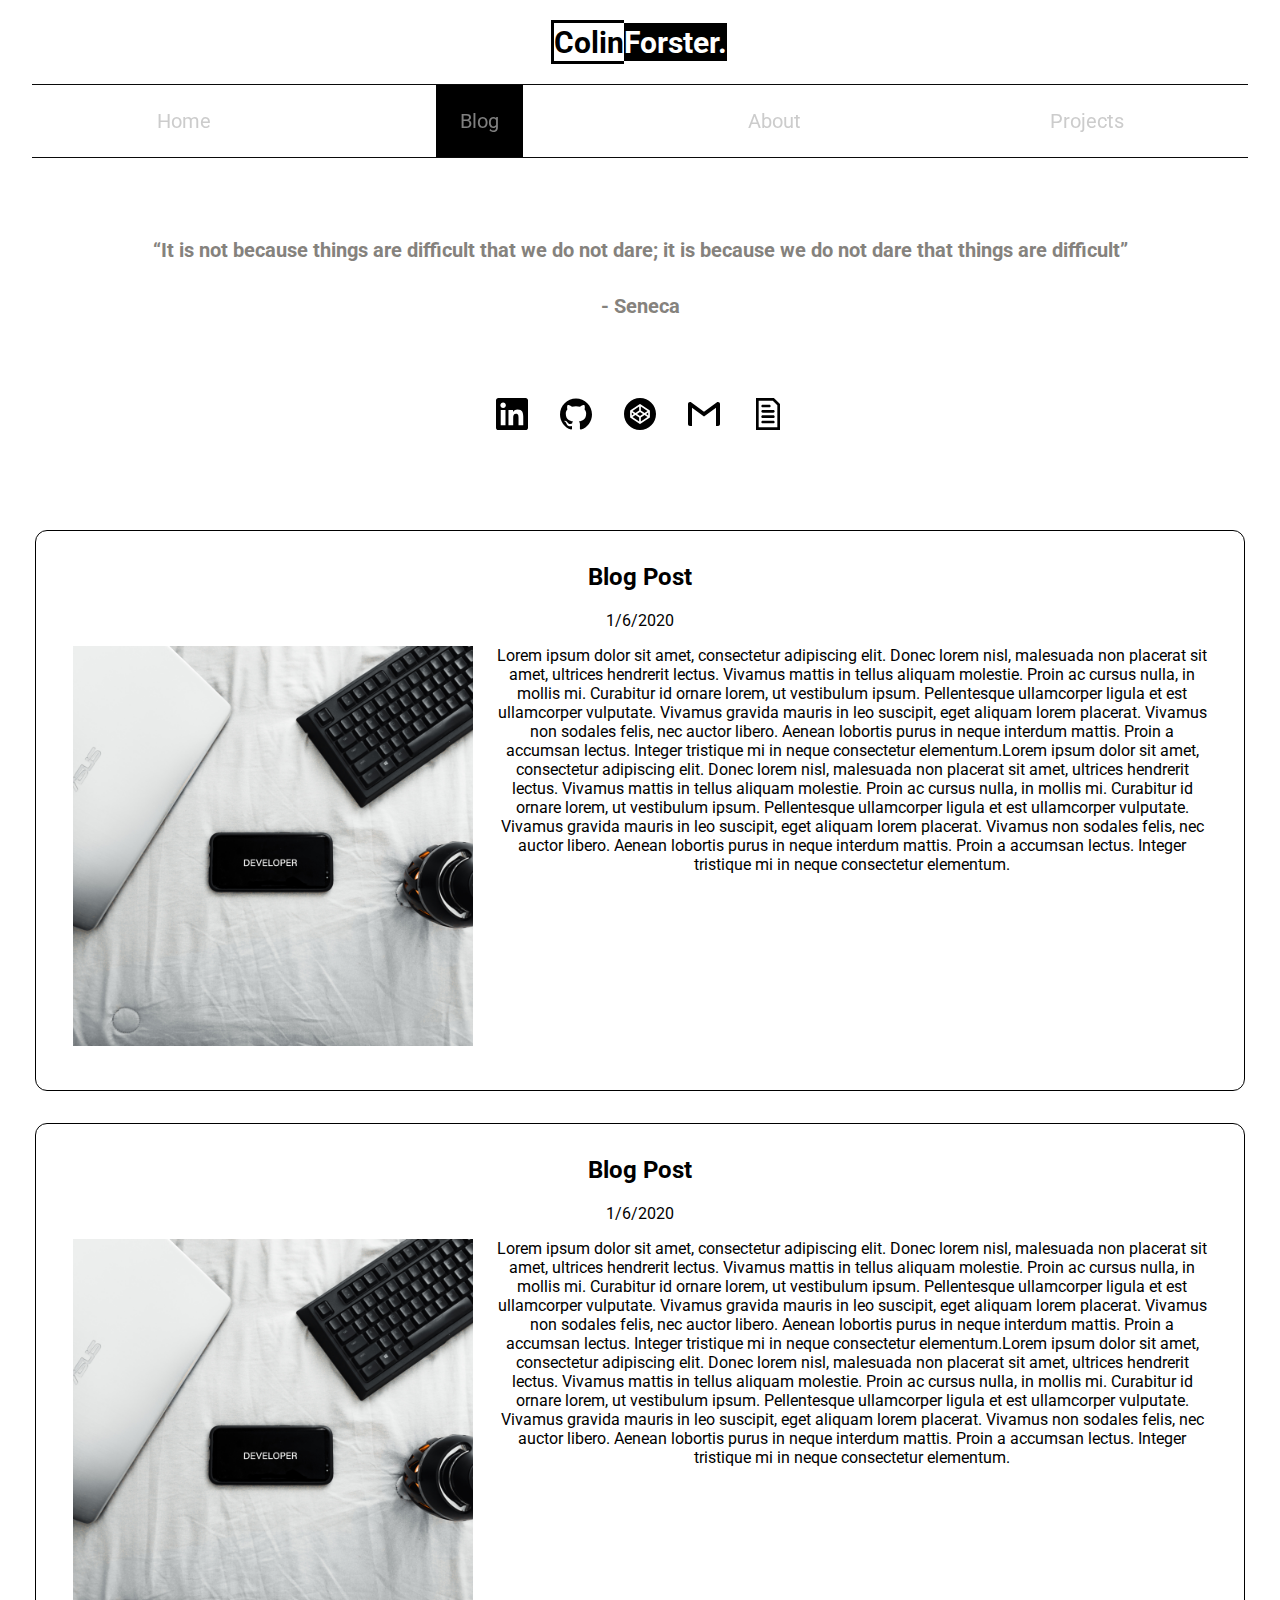
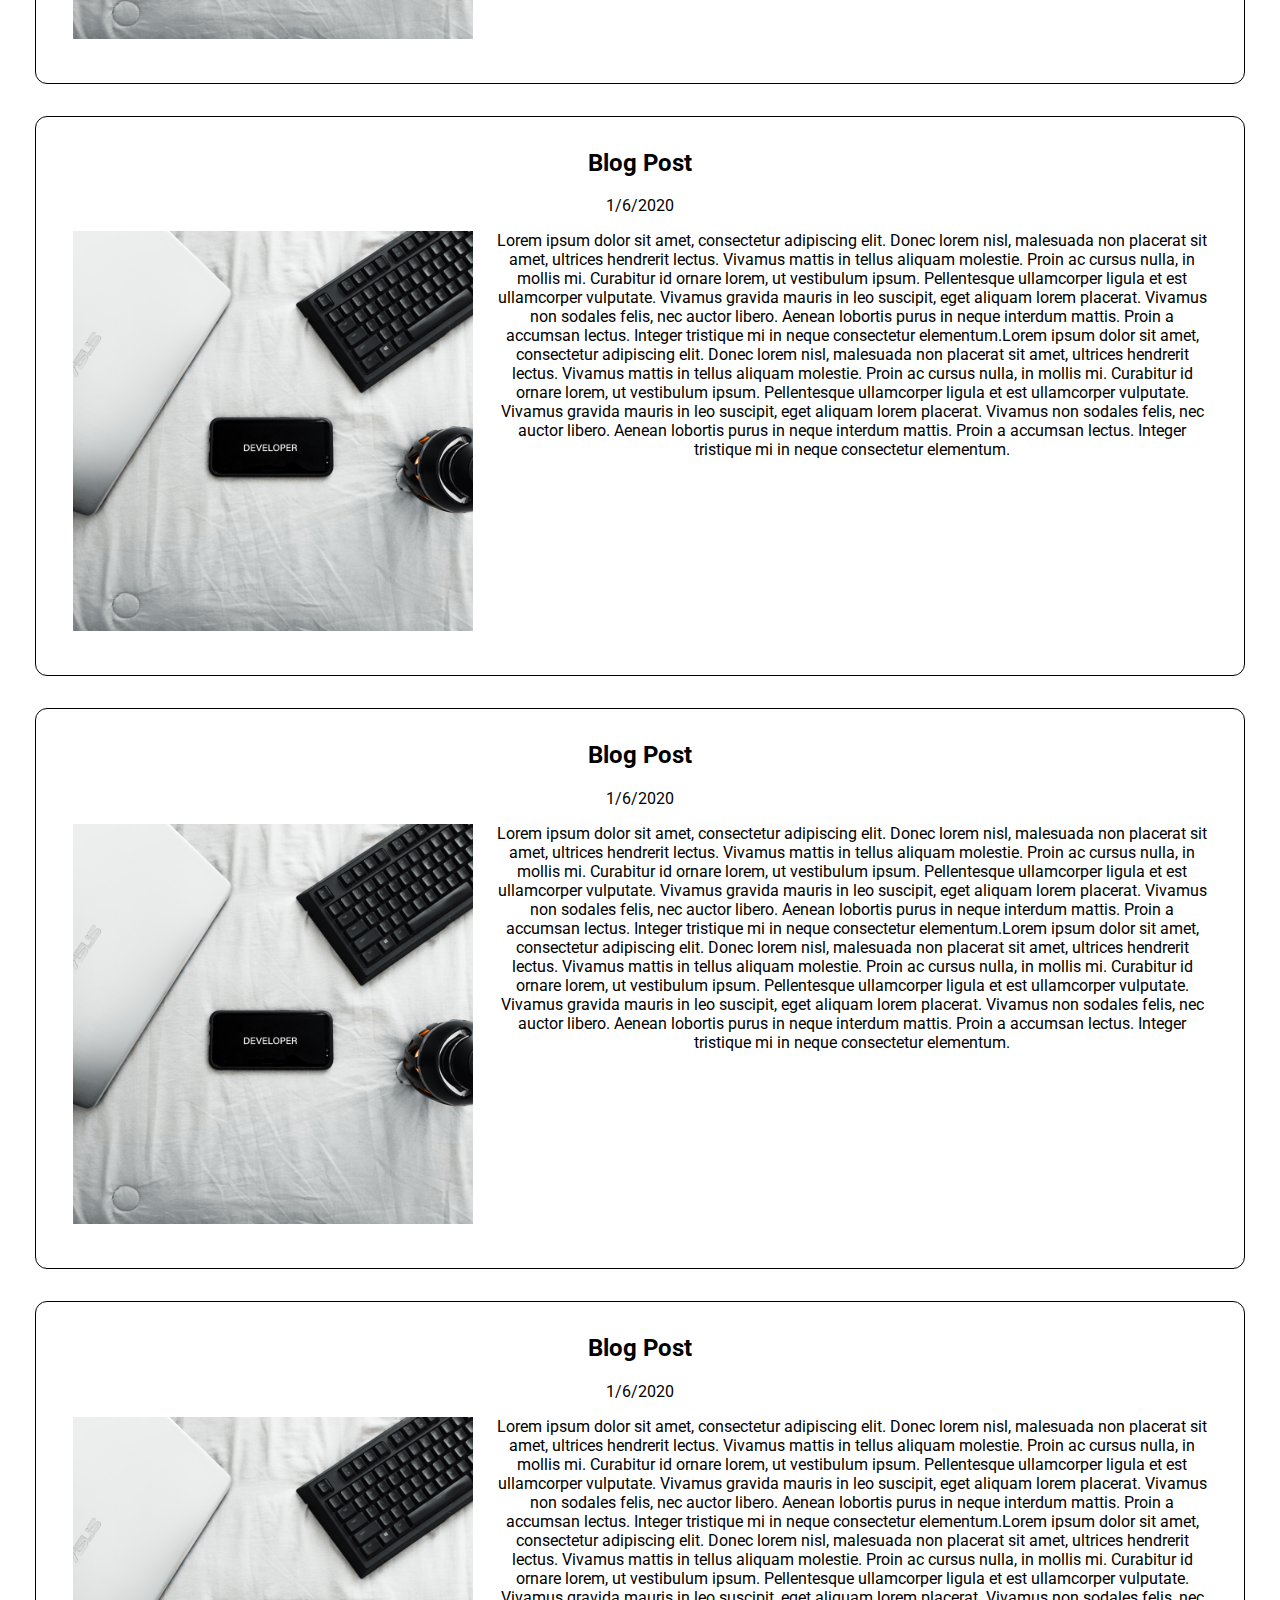
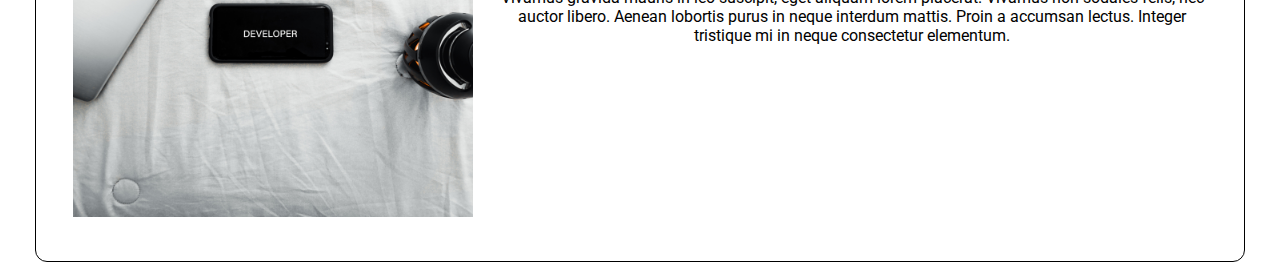
<file: src/html_css/blog.html>
<!DOCTYPE html>
<html>
    <title>Colin Forster </title>
    <link rel="stylesheet" href="styles.css" integrity="dPhcg9oVrLu3xh6USiETssY+2XxbwNvPGLOY0AcmmOCWxXuovqRtGj3WGqsDEhvY"/>
    <meta name="viewport" content="width=device-width, initial-scale=1.0" />
    <body>
        <header>
        <h1 class ="heading">
        <div class ="logo">
            <div class="logobox" id="container1" >
                <a class="first-name" id=name>Colin</a>
            </div>
            <div class="logobox" id="container2">
                <a class="last-name" id=name>Forster.</a>
            </div>
           

        </div>
        </h1>
        <nav class="navbar" >
            <ul class = "navbar-nav">
                <li class= "nav-item ">
                    <a href="index.html" class="nav-link">
                        
                        <span class= "link-text">Home</span>
                    </a>
                </li>
                <li class= "nav-item active">
                    <a href="blog.html" class="nav-link">
                       
                        <span class= "link-text">Blog</span>
                    </a>
                </li>
                <li class= "nav-item">
                    <a href="about.html" class="nav-link">
                       
                        <span class= "link-text">About</span>
                    </a>
                </li>
                <li class= "nav-item">
                    <a href="projects.html" class="nav-link">
                        
                        <span class= "link-text">Projects</span>
                    </a>
                </li>
            </ul>
            
        </nav>
        </header>
        <main>
            <section id= banner-description>
                <div class= "banner-description">
                    <h3 class = "title_description list-title">
                <q>It is not because things are difficult that we do not dare; it is because we do not dare that things are difficult</q>
                    </h3>
                </div>
                <div class= "banner-description">
                    <h3 class = "title_description list-title">
                 - Seneca
                    </h3>
                </div>
            </section>
            <section class = contact>
                <div class="contact-links">
                    <a href = "https://www.linkedin.com/in/colinforster68" class = "svg_items_home">
                        <svg role="img" viewBox="0 0 24 24" xmlns="http://www.w3.org/2000/svg"><title>LinkedIn icon</title><path d="M20.447 20.452h-3.554v-5.569c0-1.328-.027-3.037-1.852-3.037-1.853 0-2.136 1.445-2.136 2.939v5.667H9.351V9h3.414v1.561h.046c.477-.9 1.637-1.85 3.37-1.85 3.601 0 4.267 2.37 4.267 5.455v6.286zM5.337 7.433c-1.144 0-2.063-.926-2.063-2.065 0-1.138.92-2.063 2.063-2.063 1.14 0 2.064.925 2.064 2.063 0 1.139-.925 2.065-2.064 2.065zm1.782 13.019H3.555V9h3.564v11.452zM22.225 0H1.771C.792 0 0 .774 0 1.729v20.542C0 23.227.792 24 1.771 24h20.451C23.2 24 24 23.227 24 22.271V1.729C24 .774 23.2 0 22.222 0h.003z"/></svg>
                    </a>
                    <a href = "https://github.com/Ctrain68" class = "svg_items_home">
                        <svg role="img" viewBox="0 0 24 24" xmlns="http://www.w3.org/2000/svg"><title>GitHub icon</title><path d="M12 .297c-6.63 0-12 5.373-12 12 0 5.303 3.438 9.8 8.205 11.385.6.113.82-.258.82-.577 0-.285-.01-1.04-.015-2.04-3.338.724-4.042-1.61-4.042-1.61C4.422 18.07 3.633 17.7 3.633 17.7c-1.087-.744.084-.729.084-.729 1.205.084 1.838 1.236 1.838 1.236 1.07 1.835 2.809 1.305 3.495.998.108-.776.417-1.305.76-1.605-2.665-.3-5.466-1.332-5.466-5.93 0-1.31.465-2.38 1.235-3.22-.135-.303-.54-1.523.105-3.176 0 0 1.005-.322 3.3 1.23.96-.267 1.98-.399 3-.405 1.02.006 2.04.138 3 .405 2.28-1.552 3.285-1.23 3.285-1.23.645 1.653.24 2.873.12 3.176.765.84 1.23 1.91 1.23 3.22 0 4.61-2.805 5.625-5.475 5.92.42.36.81 1.096.81 2.22 0 1.606-.015 2.896-.015 3.286 0 .315.21.69.825.57C20.565 22.092 24 17.592 24 12.297c0-6.627-5.373-12-12-12"/></svg>
                    </a>
                    <a href = "https://codepen.io/ctrain68" class = "svg_items_home">
                        <svg role="img" xmlns="http://www.w3.org/2000/svg" viewBox="0 0 24 24"><title>CodePen icon</title><path d="M18.144 13.067v-2.134L16.55 12zm1.276 1.194a.628.628 0 01-.006.083l-.005.028-.011.053-.01.031c-.005.016-.01.031-.017.047l-.014.03a.78.78 0 01-.021.043l-.019.03a.57.57 0 01-.08.1l-.026.025a.602.602 0 01-.036.03l-.029.022-.01.008-6.782 4.522a.637.637 0 01-.708 0L4.864 14.79l-.01-.008a.599.599 0 01-.065-.052l-.026-.025-.032-.034-.021-.028a.588.588 0 01-.067-.11l-.014-.031a.644.644 0 01-.017-.047l-.01-.03c-.004-.018-.008-.036-.01-.054l-.006-.028a.628.628 0 01-.006-.083V9.739c0-.028.002-.055.006-.083l.005-.027.011-.054.01-.03a.574.574 0 01.12-.217l.031-.034.026-.025a.62.62 0 01.065-.052l.01-.008 6.782-4.521a.638.638 0 01.708 0l6.782 4.521.01.008.03.022.035.03c.01.008.017.016.026.025a.545.545 0 01.08.1l.019.03a.633.633 0 01.021.043l.014.03c.007.016.012.032.017.047l.01.031c.004.018.008.036.01.054l.006.027a.619.619 0 01.006.083zM12 0C5.373 0 0 5.372 0 12 0 18.627 5.373 24 12 24c6.628 0 12-5.372 12-12 0-6.627-5.372-12-12-12m0 10.492L9.745 12 12 13.51 14.255 12zm.638 4.124v2.975l4.996-3.33-2.232-1.493zm-6.272-.356l4.996 3.33v-2.974l-2.764-1.849zm11.268-4.52l-4.996-3.33v2.974l2.764 1.85zm-6.272-.356V6.41L6.366 9.74l2.232 1.493zm-5.506 1.549v2.134L7.45 12Z"/></svg>
                    </a>
                    <a href ="mailto:colinjforster@gmail.com" class = "svg_items_home">
                        <svg role="img" viewBox="0 0 24 24" xmlns="http://www.w3.org/2000/svg"><title>Gmail icon</title><path d="M24 4.5v15c0 .85-.65 1.5-1.5 1.5H21V7.387l-9 6.463-9-6.463V21H1.5C.649 21 0 20.35 0 19.5v-15c0-.425.162-.8.431-1.068C.7 3.16 1.076 3 1.5 3H2l10 7.25L22 3h.5c.425 0 .8.162 1.069.432.27.268.431.643.431 1.068z"/></svg>
                    </a>
                    <a href ="/resources/Colin Forster - Resume.pdf" class = "svg_items_home" target="_blank">
                        <svg version="1.1" id="Layer_1" xmlns="http://www.w3.org/2000/svg" xmlns:xlink="http://www.w3.org/1999/xlink" x="0px" y="0px"
	 viewBox="0 0 512 512" style="enable-background:new 0 0 512 512;" xml:space="preserve">
<g>
	<g>
		<g>
			<path d="M350.17,0H64v512h384V97.83L350.17,0z M405.333,469.333H106.667V42.667h225.83l72.837,72.837V469.333z"/>
			<path d="M170.667,149.333h106.667c11.782,0,21.333-9.551,21.333-21.333c0-11.782-9.551-21.333-21.333-21.333H170.667
				c-11.782,0-21.333,9.551-21.333,21.333C149.333,139.782,158.885,149.333,170.667,149.333z"/>
			<path d="M149.333,213.333c0,11.782,9.551,21.333,21.333,21.333h170.667c11.782,0,21.333-9.551,21.333-21.333
				c0-11.782-9.551-21.333-21.333-21.333H170.667C158.885,192,149.333,201.551,149.333,213.333z"/>
			<path d="M341.333,277.333H170.667c-11.782,0-21.333,9.551-21.333,21.333c0,11.782,9.551,21.333,21.333,21.333h170.667
				c11.782,0,21.333-9.551,21.333-21.333C362.667,286.885,353.115,277.333,341.333,277.333z"/>
			<path d="M341.333,362.667H170.667c-11.782,0-21.333,9.551-21.333,21.333c0,11.782,9.551,21.333,21.333,21.333h170.667
				c11.782,0,21.333-9.551,21.333-21.333C362.667,372.218,353.115,362.667,341.333,362.667z"/>
		</g>
	</g>
</g>
<g>
</g>
<g>
</g>
<g>
</g>
<g>
</g>
<g>
</g>
<g>
</g>
<g>
</g>
<g>
</g>
<g>
</g>
<g>
</g>
<g>
</g>
<g>
</g>
<g>
</g>
<g>
</g>
<g>
</g>
</svg>

                    </a>
                </div>
            </section>
             <section class="description_container" id = "blog">
                <div class = "narrow_container" id = "blog">
                    <div class= "box" id = "blog">
                        <div class = "content" id = "blog" >
                           <div class = "columns_centered" id = "blog" >
                               <div class = "column" id = "blog">
                                   
                                    <h2 class= "about_titles" id = "blog">
                                        Blog Post
                                    </h2>
                                    <p class = "column-info" id = "blog">
                                        1/6/2020
                                    </p>
                                    <div class = "blog_container">
                                    <img class = "blog_image" src="resources/background.jpg" alt="Blog Image 1"/>
                                
                                    <p class = "column-info blog_info" id = "blog">  
                                        Lorem ipsum dolor sit amet, consectetur adipiscing elit. Donec lorem nisl, malesuada non placerat sit amet, ultrices hendrerit lectus. Vivamus mattis in tellus aliquam molestie. Proin ac cursus nulla, in mollis mi. Curabitur id ornare lorem, ut vestibulum ipsum. Pellentesque ullamcorper ligula et est ullamcorper vulputate. Vivamus gravida mauris in leo suscipit, eget aliquam lorem placerat. Vivamus non sodales felis, nec auctor libero. Aenean lobortis purus in neque interdum mattis. Proin a accumsan lectus. Integer tristique mi in neque consectetur elementum.Lorem ipsum dolor sit amet, consectetur adipiscing elit. Donec lorem nisl, malesuada non placerat sit amet, ultrices hendrerit lectus. Vivamus mattis in tellus aliquam molestie. Proin ac cursus nulla, in mollis mi. Curabitur id ornare lorem, ut vestibulum ipsum. Pellentesque ullamcorper ligula et est ullamcorper vulputate. Vivamus gravida mauris in leo suscipit, eget aliquam lorem placerat. Vivamus non sodales felis, nec auctor libero. Aenean lobortis purus in neque interdum mattis. Proin a accumsan lectus. Integer tristique mi in neque consectetur elementum.
                                    </p>
                                    </div>
                                </div>
                                <div class = "column" id = "blog">
                                   
                                    <h2 class= "about_titles" id = "blog">
                                        Blog Post
                                    </h2>
                                    <p class = "column-info" id = "blog">
                                        1/6/2020
                                    </p>
                                    <div class = "blog_container">
                                    <img class = "blog_image" src="resources/background.jpg" alt="Blog Image 1"/>
                                    <!--<h3 class = "list-title" id = "blog">
                                        Things I enjoy creating and exploring with:
                                    </h3>-->
                                    <p class = "column-info blog_info" id = "blog">  
                                        Lorem ipsum dolor sit amet, consectetur adipiscing elit. Donec lorem nisl, malesuada non placerat sit amet, ultrices hendrerit lectus. Vivamus mattis in tellus aliquam molestie. Proin ac cursus nulla, in mollis mi. Curabitur id ornare lorem, ut vestibulum ipsum. Pellentesque ullamcorper ligula et est ullamcorper vulputate. Vivamus gravida mauris in leo suscipit, eget aliquam lorem placerat. Vivamus non sodales felis, nec auctor libero. Aenean lobortis purus in neque interdum mattis. Proin a accumsan lectus. Integer tristique mi in neque consectetur elementum.Lorem ipsum dolor sit amet, consectetur adipiscing elit. Donec lorem nisl, malesuada non placerat sit amet, ultrices hendrerit lectus. Vivamus mattis in tellus aliquam molestie. Proin ac cursus nulla, in mollis mi. Curabitur id ornare lorem, ut vestibulum ipsum. Pellentesque ullamcorper ligula et est ullamcorper vulputate. Vivamus gravida mauris in leo suscipit, eget aliquam lorem placerat. Vivamus non sodales felis, nec auctor libero. Aenean lobortis purus in neque interdum mattis. Proin a accumsan lectus. Integer tristique mi in neque consectetur elementum.
                                    </p>
                                    </div>
                                </div>
                                <div class = "column" id = "blog">
                                   
                                    <h2 class= "about_titles" id = "blog">
                                        Blog Post
                                    </h2>
                                    <p class = "column-info" id = "blog">
                                        1/6/2020
                                    </p>
                                    <div class = "blog_container">
                                    <img class = "blog_image" src="resources/background.jpg" alt="Blog Image 1"/>
                                    <!--<h3 class = "list-title" id = "blog">
                                        Things I enjoy creating and exploring with:
                                    </h3>-->
                                    <p class = "column-info blog_info" id = "blog">  
                                        Lorem ipsum dolor sit amet, consectetur adipiscing elit. Donec lorem nisl, malesuada non placerat sit amet, ultrices hendrerit lectus. Vivamus mattis in tellus aliquam molestie. Proin ac cursus nulla, in mollis mi. Curabitur id ornare lorem, ut vestibulum ipsum. Pellentesque ullamcorper ligula et est ullamcorper vulputate. Vivamus gravida mauris in leo suscipit, eget aliquam lorem placerat. Vivamus non sodales felis, nec auctor libero. Aenean lobortis purus in neque interdum mattis. Proin a accumsan lectus. Integer tristique mi in neque consectetur elementum.Lorem ipsum dolor sit amet, consectetur adipiscing elit. Donec lorem nisl, malesuada non placerat sit amet, ultrices hendrerit lectus. Vivamus mattis in tellus aliquam molestie. Proin ac cursus nulla, in mollis mi. Curabitur id ornare lorem, ut vestibulum ipsum. Pellentesque ullamcorper ligula et est ullamcorper vulputate. Vivamus gravida mauris in leo suscipit, eget aliquam lorem placerat. Vivamus non sodales felis, nec auctor libero. Aenean lobortis purus in neque interdum mattis. Proin a accumsan lectus. Integer tristique mi in neque consectetur elementum.
                                    </p>
                                    </div>
                                </div>
                                <div class = "column" id = "blog">
                                   
                                    <h2 class= "about_titles" id = "blog">
                                        Blog Post
                                    </h2>
                                    <p class = "column-info" id = "blog">
                                        1/6/2020
                                    </p>   
                                    <div class = "blog_container">
                                    <img class = "blog_image" src="resources/background.jpg" alt="Blog Image 1"/>
                                    <!--<h3 class = "list-title" id = "blog">
                                        Things I enjoy creating and exploring with:
                                    </h3>-->
                                    <p class = "column-info blog_info" id = "blog">  
                                        Lorem ipsum dolor sit amet, consectetur adipiscing elit. Donec lorem nisl, malesuada non placerat sit amet, ultrices hendrerit lectus. Vivamus mattis in tellus aliquam molestie. Proin ac cursus nulla, in mollis mi. Curabitur id ornare lorem, ut vestibulum ipsum. Pellentesque ullamcorper ligula et est ullamcorper vulputate. Vivamus gravida mauris in leo suscipit, eget aliquam lorem placerat. Vivamus non sodales felis, nec auctor libero. Aenean lobortis purus in neque interdum mattis. Proin a accumsan lectus. Integer tristique mi in neque consectetur elementum.Lorem ipsum dolor sit amet, consectetur adipiscing elit. Donec lorem nisl, malesuada non placerat sit amet, ultrices hendrerit lectus. Vivamus mattis in tellus aliquam molestie. Proin ac cursus nulla, in mollis mi. Curabitur id ornare lorem, ut vestibulum ipsum. Pellentesque ullamcorper ligula et est ullamcorper vulputate. Vivamus gravida mauris in leo suscipit, eget aliquam lorem placerat. Vivamus non sodales felis, nec auctor libero. Aenean lobortis purus in neque interdum mattis. Proin a accumsan lectus. Integer tristique mi in neque consectetur elementum.
                                    </p>
                                    </div>
                                </div>
                                <div class = "column" id = "blog">
                                   
                                    <h2 class= "about_titles" id = "blog">
                                        Blog Post
                                    </h2>
                                    <p class = "column-info" id = "blog">
                                        1/6/2020
                                    </p>
                                    <div class = "blog_container">
                                    <img class = "blog_image" src="resources/background.jpg" alt="Blog Image 1"/>
                                    <!--<h3 class = "list-title" id = "blog">
                                        Things I enjoy creating and exploring with:
                                    </h3>-->
                                    <p class = "column-info blog_info" id = "blog">  
                                        Lorem ipsum dolor sit amet, consectetur adipiscing elit. Donec lorem nisl, malesuada non placerat sit amet, ultrices hendrerit lectus. Vivamus mattis in tellus aliquam molestie. Proin ac cursus nulla, in mollis mi. Curabitur id ornare lorem, ut vestibulum ipsum. Pellentesque ullamcorper ligula et est ullamcorper vulputate. Vivamus gravida mauris in leo suscipit, eget aliquam lorem placerat. Vivamus non sodales felis, nec auctor libero. Aenean lobortis purus in neque interdum mattis. Proin a accumsan lectus. Integer tristique mi in neque consectetur elementum.Lorem ipsum dolor sit amet, consectetur adipiscing elit. Donec lorem nisl, malesuada non placerat sit amet, ultrices hendrerit lectus. Vivamus mattis in tellus aliquam molestie. Proin ac cursus nulla, in mollis mi. Curabitur id ornare lorem, ut vestibulum ipsum. Pellentesque ullamcorper ligula et est ullamcorper vulputate. Vivamus gravida mauris in leo suscipit, eget aliquam lorem placerat. Vivamus non sodales felis, nec auctor libero. Aenean lobortis purus in neque interdum mattis. Proin a accumsan lectus. Integer tristique mi in neque consectetur elementum.
                                    </p>
                                    </div>
                                </div>
                           </div> 
                        </div>

                    </div>
                </div>
                    
            </section>   
    </main>    
       
   
        <section>

        </section>
    </body>
</html>
</file>
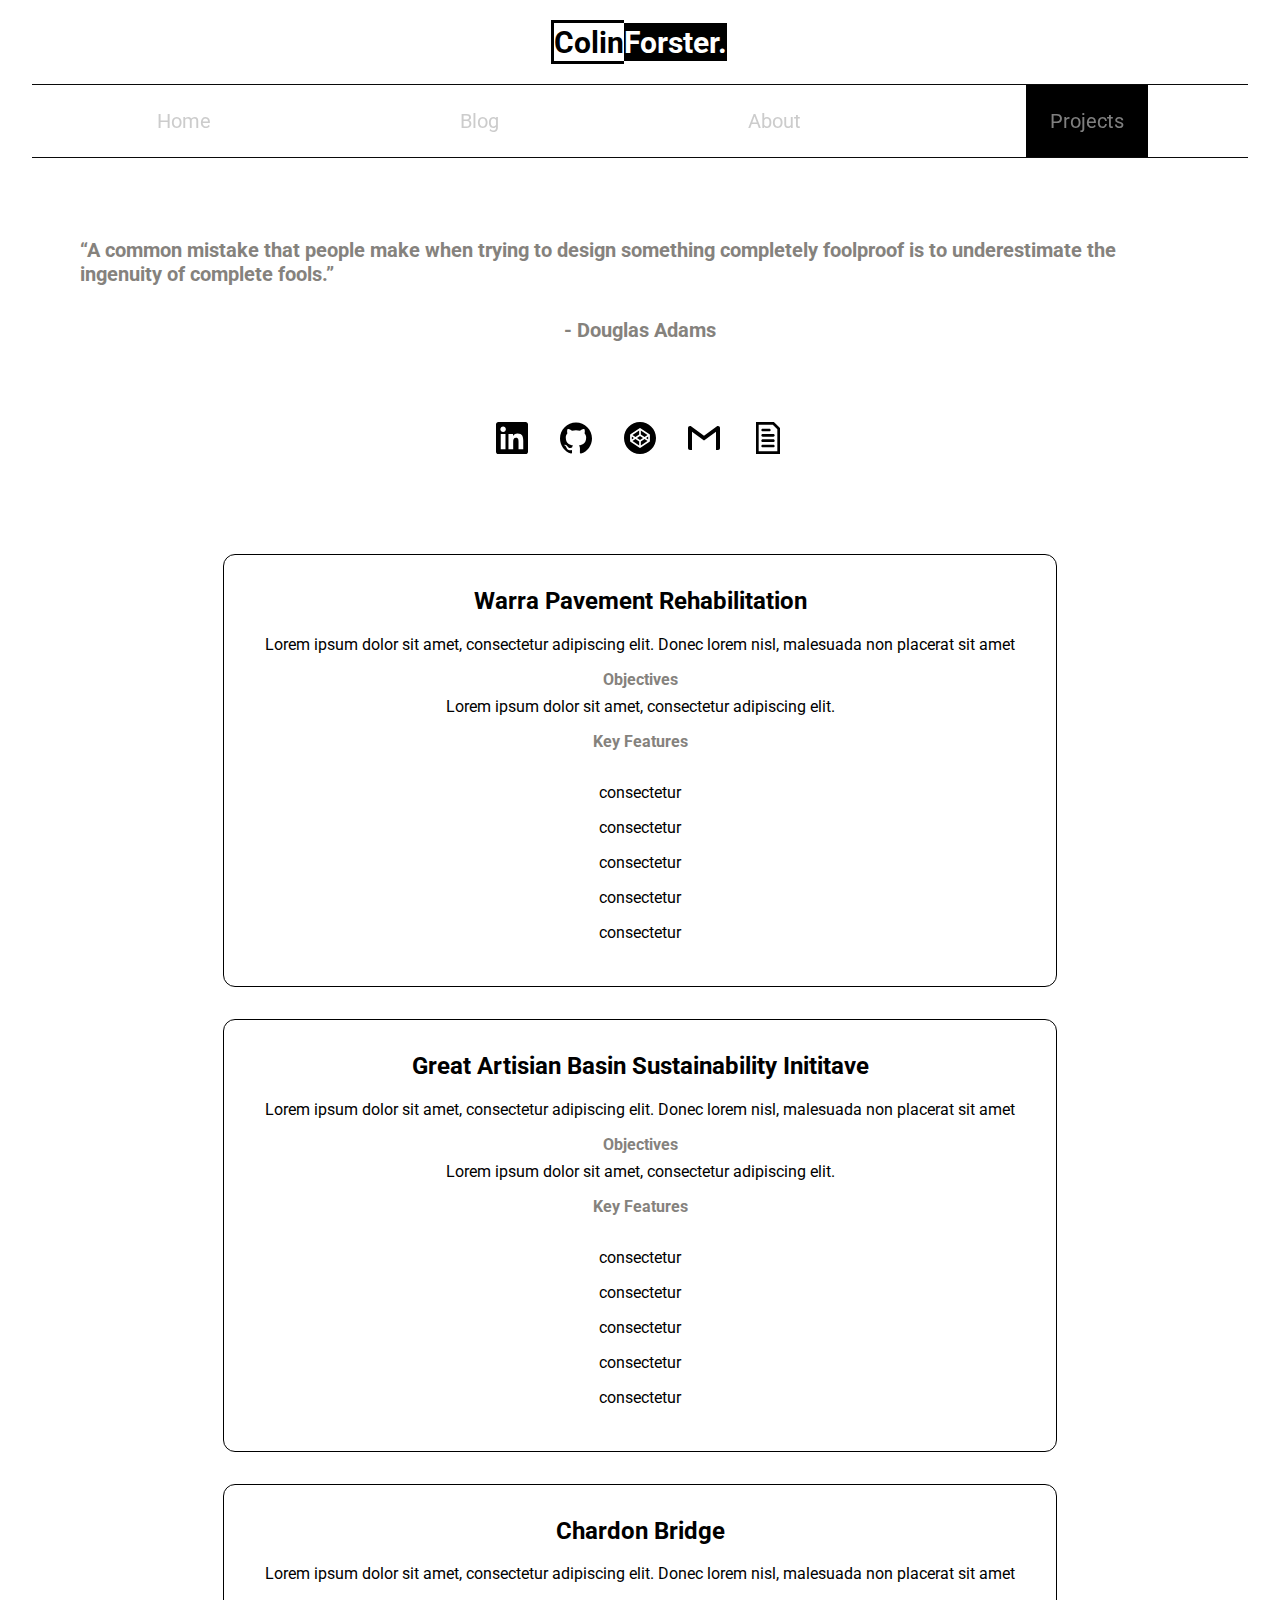
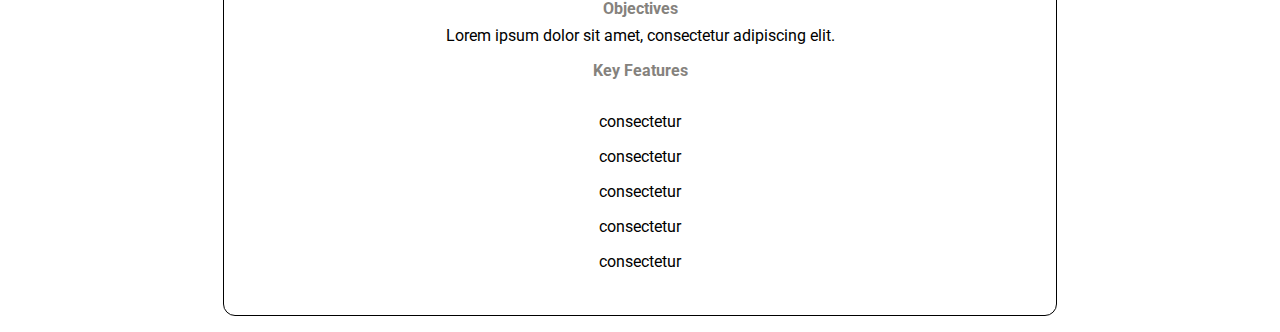
<file: src/html_css/projects.html>
<!DOCTYPE html>
<html>
    <title>Colin Forster </title>
    <link rel="stylesheet" href="styles.css" />
    <meta name="viewport" content="width=device-width, initial-scale=1.0" integrity="dPhcg9oVrLu3xh6USiETssY+2XxbwNvPGLOY0AcmmOCWxXuovqRtGj3WGqsDEhvY"/>
    <body>
        <header>
        <h1 class ="heading">
        <div class ="logo">
            <div class="logobox" id="container1" >
                <a class="first-name" id=name>Colin</a>
            </div>
            <div class="logobox" id="container2">
                <a class="last-name" id=name>Forster.</a>
            </div>
           

        </div>
        </h1>
        <nav class="navbar" >
            <ul class = "navbar-nav">
                <li class= "nav-item ">
                    <a href="index.html" class="nav-link">
                        
                        <span class= "link-text">Home</span>
                    </a>
                </li>
                <li class= "nav-item">
                    <a href="blog.html" class="nav-link">
                       
                        <span class= "link-text">Blog</span>
                    </a>
                </li>
                <li class= "nav-item">
                    <a href="about.html" class="nav-link">
                       
                        <span class= "link-text">About</span>
                    </a>
                </li>
                <li class= "nav-item  active">
                    <a href="projects.html" class="nav-link">
                        
                        <span class= "link-text">Projects</span>
                    </a>
                </li>
            </ul>
            
        </nav>
        </header>
        <main>
            <section id= banner-description>
                <div class= "banner-description">
                    <h3 class = "title_description list-title">
                <q>A common mistake that people make when trying to design something completely foolproof is to underestimate the ingenuity of complete fools.</q>
                    </h3>
                </div>
                <div class= "banner-description">
                    <h3 class = "title_description list-title">
                 - Douglas Adams
                    </h3>
                </div>
            </section>
            <section class = contact>
                <div class="contact-links">
                    <a href = "https://www.linkedin.com/in/colinforster68" class = "svg_items_home">
                        <svg role="img" viewBox="0 0 24 24" xmlns="http://www.w3.org/2000/svg"><title>LinkedIn icon</title><path d="M20.447 20.452h-3.554v-5.569c0-1.328-.027-3.037-1.852-3.037-1.853 0-2.136 1.445-2.136 2.939v5.667H9.351V9h3.414v1.561h.046c.477-.9 1.637-1.85 3.37-1.85 3.601 0 4.267 2.37 4.267 5.455v6.286zM5.337 7.433c-1.144 0-2.063-.926-2.063-2.065 0-1.138.92-2.063 2.063-2.063 1.14 0 2.064.925 2.064 2.063 0 1.139-.925 2.065-2.064 2.065zm1.782 13.019H3.555V9h3.564v11.452zM22.225 0H1.771C.792 0 0 .774 0 1.729v20.542C0 23.227.792 24 1.771 24h20.451C23.2 24 24 23.227 24 22.271V1.729C24 .774 23.2 0 22.222 0h.003z"/></svg>
                    </a>
                    <a href = "https://github.com/Ctrain68" class = "svg_items_home">
                        <svg role="img" viewBox="0 0 24 24" xmlns="http://www.w3.org/2000/svg"><title>GitHub icon</title><path d="M12 .297c-6.63 0-12 5.373-12 12 0 5.303 3.438 9.8 8.205 11.385.6.113.82-.258.82-.577 0-.285-.01-1.04-.015-2.04-3.338.724-4.042-1.61-4.042-1.61C4.422 18.07 3.633 17.7 3.633 17.7c-1.087-.744.084-.729.084-.729 1.205.084 1.838 1.236 1.838 1.236 1.07 1.835 2.809 1.305 3.495.998.108-.776.417-1.305.76-1.605-2.665-.3-5.466-1.332-5.466-5.93 0-1.31.465-2.38 1.235-3.22-.135-.303-.54-1.523.105-3.176 0 0 1.005-.322 3.3 1.23.96-.267 1.98-.399 3-.405 1.02.006 2.04.138 3 .405 2.28-1.552 3.285-1.23 3.285-1.23.645 1.653.24 2.873.12 3.176.765.84 1.23 1.91 1.23 3.22 0 4.61-2.805 5.625-5.475 5.92.42.36.81 1.096.81 2.22 0 1.606-.015 2.896-.015 3.286 0 .315.21.69.825.57C20.565 22.092 24 17.592 24 12.297c0-6.627-5.373-12-12-12"/></svg>
                    </a>
                    <a href = "https://codepen.io/ctrain68" class = "svg_items_home">
                        <svg role="img" xmlns="http://www.w3.org/2000/svg" viewBox="0 0 24 24"><title>CodePen icon</title><path d="M18.144 13.067v-2.134L16.55 12zm1.276 1.194a.628.628 0 01-.006.083l-.005.028-.011.053-.01.031c-.005.016-.01.031-.017.047l-.014.03a.78.78 0 01-.021.043l-.019.03a.57.57 0 01-.08.1l-.026.025a.602.602 0 01-.036.03l-.029.022-.01.008-6.782 4.522a.637.637 0 01-.708 0L4.864 14.79l-.01-.008a.599.599 0 01-.065-.052l-.026-.025-.032-.034-.021-.028a.588.588 0 01-.067-.11l-.014-.031a.644.644 0 01-.017-.047l-.01-.03c-.004-.018-.008-.036-.01-.054l-.006-.028a.628.628 0 01-.006-.083V9.739c0-.028.002-.055.006-.083l.005-.027.011-.054.01-.03a.574.574 0 01.12-.217l.031-.034.026-.025a.62.62 0 01.065-.052l.01-.008 6.782-4.521a.638.638 0 01.708 0l6.782 4.521.01.008.03.022.035.03c.01.008.017.016.026.025a.545.545 0 01.08.1l.019.03a.633.633 0 01.021.043l.014.03c.007.016.012.032.017.047l.01.031c.004.018.008.036.01.054l.006.027a.619.619 0 01.006.083zM12 0C5.373 0 0 5.372 0 12 0 18.627 5.373 24 12 24c6.628 0 12-5.372 12-12 0-6.627-5.372-12-12-12m0 10.492L9.745 12 12 13.51 14.255 12zm.638 4.124v2.975l4.996-3.33-2.232-1.493zm-6.272-.356l4.996 3.33v-2.974l-2.764-1.849zm11.268-4.52l-4.996-3.33v2.974l2.764 1.85zm-6.272-.356V6.41L6.366 9.74l2.232 1.493zm-5.506 1.549v2.134L7.45 12Z"/></svg>
                    </a>
                    <a href ="mailto:colinjforster@gmail.com" class = "svg_items_home">
                        <svg role="img" viewBox="0 0 24 24" xmlns="http://www.w3.org/2000/svg"><title>Gmail icon</title><path d="M24 4.5v15c0 .85-.65 1.5-1.5 1.5H21V7.387l-9 6.463-9-6.463V21H1.5C.649 21 0 20.35 0 19.5v-15c0-.425.162-.8.431-1.068C.7 3.16 1.076 3 1.5 3H2l10 7.25L22 3h.5c.425 0 .8.162 1.069.432.27.268.431.643.431 1.068z"/></svg>
                    </a>
                    <a href ="/resources/Colin Forster - Resume.pdf" class = "svg_items_home" target="_blank">
                        <svg version="1.1" id="Layer_1" xmlns="http://www.w3.org/2000/svg" xmlns:xlink="http://www.w3.org/1999/xlink" x="0px" y="0px"
	 viewBox="0 0 512 512" style="enable-background:new 0 0 512 512;" xml:space="preserve">
<g>
	<g>
		<g>
			<path d="M350.17,0H64v512h384V97.83L350.17,0z M405.333,469.333H106.667V42.667h225.83l72.837,72.837V469.333z"/>
			<path d="M170.667,149.333h106.667c11.782,0,21.333-9.551,21.333-21.333c0-11.782-9.551-21.333-21.333-21.333H170.667
				c-11.782,0-21.333,9.551-21.333,21.333C149.333,139.782,158.885,149.333,170.667,149.333z"/>
			<path d="M149.333,213.333c0,11.782,9.551,21.333,21.333,21.333h170.667c11.782,0,21.333-9.551,21.333-21.333
				c0-11.782-9.551-21.333-21.333-21.333H170.667C158.885,192,149.333,201.551,149.333,213.333z"/>
			<path d="M341.333,277.333H170.667c-11.782,0-21.333,9.551-21.333,21.333c0,11.782,9.551,21.333,21.333,21.333h170.667
				c11.782,0,21.333-9.551,21.333-21.333C362.667,286.885,353.115,277.333,341.333,277.333z"/>
			<path d="M341.333,362.667H170.667c-11.782,0-21.333,9.551-21.333,21.333c0,11.782,9.551,21.333,21.333,21.333h170.667
				c11.782,0,21.333-9.551,21.333-21.333C362.667,372.218,353.115,362.667,341.333,362.667z"/>
		</g>
	</g>
</g>
<g>
</g>
<g>
</g>
<g>
</g>
<g>
</g>
<g>
</g>
<g>
</g>
<g>
</g>
<g>
</g>
<g>
</g>
<g>
</g>
<g>
</g>
<g>
</g>
<g>
</g>
<g>
</g>
<g>
</g>
</svg>

                    </a>
                </div>
            </section>
             <section class="description_container" id = "about">
                <div class = "narrow_container" id = "about">
                    <div class= "box" id = "about">
                        <div class = "content" id = "about" >
                           <div class = "columns_centered" id = "about" >
                               <div class = "column" id = "about">
                                    <h2 class= "about_titles" id = "about">
                                        Warra Pavement Rehabilitation 
                                    </h2>
                                    <p class = "column-info" id = "about">
                                        Lorem ipsum dolor sit amet, consectetur adipiscing elit. Donec lorem nisl, malesuada non placerat sit amet
                                    </p>
                                    <h3 class = "list-title" id = "about">
                                        Objectives
                                    </h3>
                                    <p class = "column-info"  id = "about">
                                        Lorem ipsum dolor sit amet, consectetur adipiscing elit.
                                    </p>
                                    <h3 class = "list-title" id = "about">
                                        Key Features
                                    </h3>
                                    <ul class= "list" id = "about">
                                        <li> consectetur</li>
                                        <li> consectetur</li>
                                        <li> consectetur</li>
                                        <li> consectetur</li>
                                        <li>consectetur</li>
                                    </ul>
                                </div>
                                <div class = "column" id = "about" >
                                     <h2 class= "about_titles" id = "about">
                                         Great Artisian Basin Sustainability Inititave
                                     </h2>
                                     <p class = "column-info" id = "about">
                                        Lorem ipsum dolor sit amet, consectetur adipiscing elit. Donec lorem nisl, malesuada non placerat sit amet
                                     </p>
                                     <h3 class = "list-title" id = "about">
                                         Objectives
                                     </h3>
                                     <p class = "column-info"  id = "about">
                                         Lorem ipsum dolor sit amet, consectetur adipiscing elit.
                                     </p>
                                     <h3 class = "list-title" id = "about">
                                         Key Features
                                     </h3>
                                     <ul class= "list" id = "about">
                                         <li> consectetur</li>
                                         <li> consectetur</li>
                                         <li> consectetur</li>
                                         <li> consectetur</li>
                                         <li>consectetur</li>
                                     </ul>
                                 </div>
                                 <div class = "column" id = "about">
                                     <h2 class= "about_titles" id = "about">
                                         Chardon Bridge
                                     </h2>
                                     <p class = "column-info" id = "about">
                                        Lorem ipsum dolor sit amet, consectetur adipiscing elit. Donec lorem nisl, malesuada non placerat sit amet

                                     </p>
                                     <h3 class = "list-title" id = "about">
                                        Objectives
                                    </h3>
                                    <p class = "column-info"  id = "about">
                                        Lorem ipsum dolor sit amet, consectetur adipiscing elit.
                                    </p>
                                    <h3 class = "list-title" id = "about">
                                        Key Features
                                    </h3>
                                    <ul class= "list" id = "about">
                                        <li> consectetur</li>
                                        <li> consectetur</li>
                                        <li> consectetur</li>
                                        <li> consectetur</li>
                                        <li>consectetur</li>
                                    </ul>
                                 </div>
                           </div> 
                        </div>

                    </div>
                </div>
                    
            </section>   
    </main>    
       
   
        <section>

        </section>
    </body>
</html>
</file>
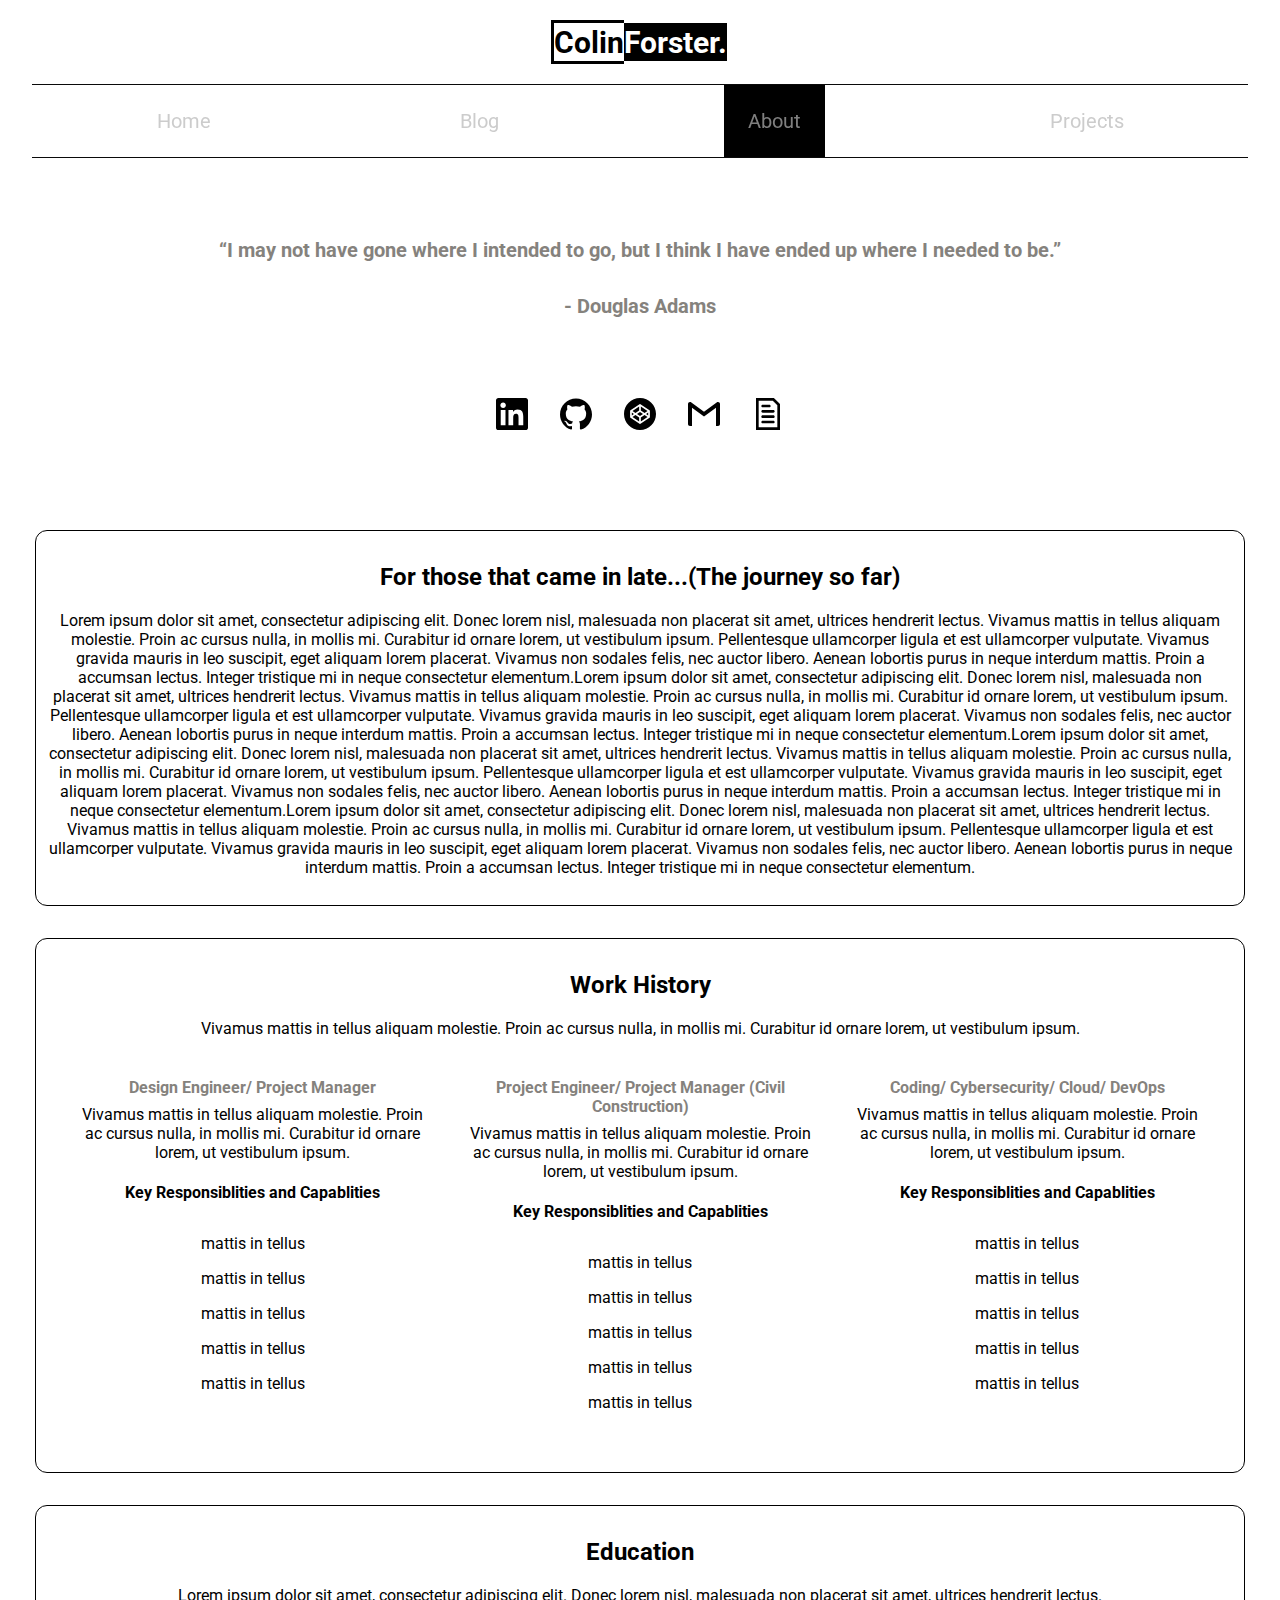
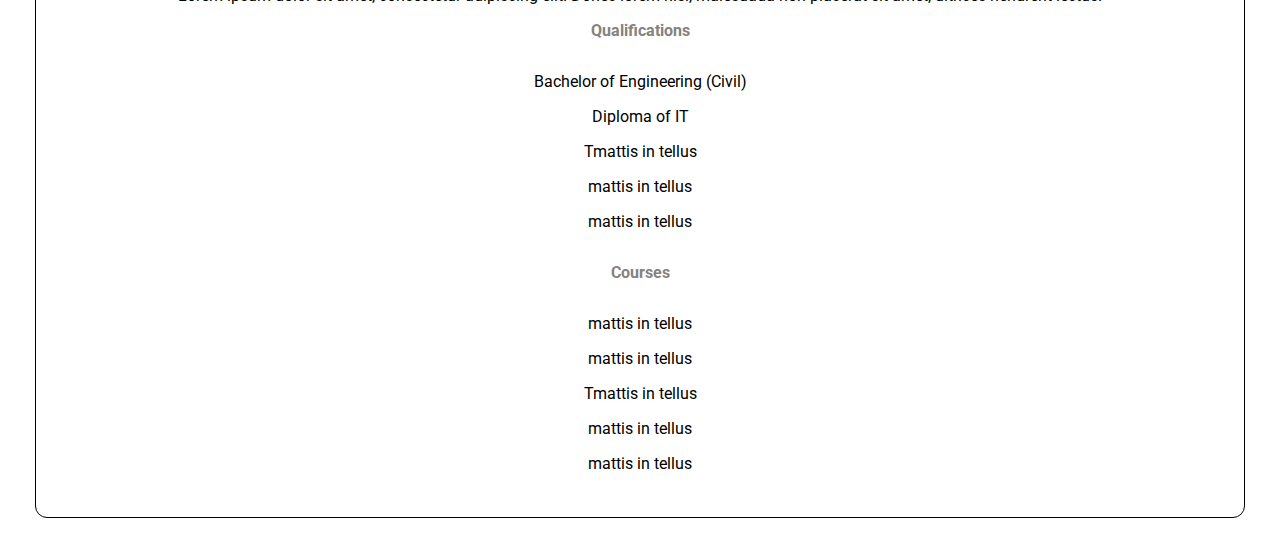
<file: Colinforster_T1A2/src/html_css/about.html>
<!DOCTYPE html>
<html>
    <title>Colin Forster </title>
    <link rel="stylesheet" href="styles.css" />
    <meta name="viewport" content="width=device-width, initial-scale=1.0" />
    <body>
        <header>
        <h1 class ="heading">
        <div class ="logo">
            <div class="logobox" id="container1" >
                <a class="first-name" id=name>Colin</a>
            </div>
            <div class="logobox" id="container2">
                <a class="last-name" id=name>Forster.</a>
            </div>
           

        </div>
        </h1>
        <nav class="navbar" >
            <ul class = "navbar-nav">
                <li class= "nav-item ">
                    <a href="index.html" class="nav-link">
                        
                        <span class= "link-text">Home</span>
                    </a>
                </li>
                <li class= "nav-item">
                    <a href="blog.html" class="nav-link">
                       
                        <span class= "link-text">Blog</span>
                    </a>
                </li>
                <li class= "nav-item  active">
                    <a href="about.html" class="nav-link">
                       
                        <span class= "link-text">About</span>
                    </a>
                </li>
                <li class= "nav-item">
                    <a href="projects.html" class="nav-link">
                        
                        <span class= "link-text">Projects</span>
                    </a>
                </li>
            </ul>
            
        </nav>
        </header>
        <main>
            <section id= banner-description>
                <div class= "banner-description">
                    <h3 class = "title_description list-title">
                <q>I may not have gone where I intended to go, but I think I have ended up where I needed to be.</q>
                    </h3>
                </div>
                <div class= "banner-description">
                    <h3 class = "title_description list-title">
                 - Douglas Adams
                    </h3>
                </div>
            </section>
            <!-- <section id = "me">
            <div class = "me">
                <div class = "info-box picture" id="pic_of_me" >
                </div>
                <div class="info-box" id="about-me">
                    <h2> Hi..</h2>
                    <p> etc etc... i have many leather bound books and my house smells of rich mahogony</p>
                </div>
            </div>
            </section> -->
            <section class = contact>
                <div class="contact-links">
                    <a href = "https://www.linkedin.com/in/colinforster68" class = "svg_items_home">
                        <svg role="img" viewBox="0 0 24 24" xmlns="http://www.w3.org/2000/svg"><title>LinkedIn icon</title><path d="M20.447 20.452h-3.554v-5.569c0-1.328-.027-3.037-1.852-3.037-1.853 0-2.136 1.445-2.136 2.939v5.667H9.351V9h3.414v1.561h.046c.477-.9 1.637-1.85 3.37-1.85 3.601 0 4.267 2.37 4.267 5.455v6.286zM5.337 7.433c-1.144 0-2.063-.926-2.063-2.065 0-1.138.92-2.063 2.063-2.063 1.14 0 2.064.925 2.064 2.063 0 1.139-.925 2.065-2.064 2.065zm1.782 13.019H3.555V9h3.564v11.452zM22.225 0H1.771C.792 0 0 .774 0 1.729v20.542C0 23.227.792 24 1.771 24h20.451C23.2 24 24 23.227 24 22.271V1.729C24 .774 23.2 0 22.222 0h.003z"/></svg>
                    </a>
                    <a href = "https://github.com/Ctrain68" class = "svg_items_home">
                        <svg role="img" viewBox="0 0 24 24" xmlns="http://www.w3.org/2000/svg"><title>GitHub icon</title><path d="M12 .297c-6.63 0-12 5.373-12 12 0 5.303 3.438 9.8 8.205 11.385.6.113.82-.258.82-.577 0-.285-.01-1.04-.015-2.04-3.338.724-4.042-1.61-4.042-1.61C4.422 18.07 3.633 17.7 3.633 17.7c-1.087-.744.084-.729.084-.729 1.205.084 1.838 1.236 1.838 1.236 1.07 1.835 2.809 1.305 3.495.998.108-.776.417-1.305.76-1.605-2.665-.3-5.466-1.332-5.466-5.93 0-1.31.465-2.38 1.235-3.22-.135-.303-.54-1.523.105-3.176 0 0 1.005-.322 3.3 1.23.96-.267 1.98-.399 3-.405 1.02.006 2.04.138 3 .405 2.28-1.552 3.285-1.23 3.285-1.23.645 1.653.24 2.873.12 3.176.765.84 1.23 1.91 1.23 3.22 0 4.61-2.805 5.625-5.475 5.92.42.36.81 1.096.81 2.22 0 1.606-.015 2.896-.015 3.286 0 .315.21.69.825.57C20.565 22.092 24 17.592 24 12.297c0-6.627-5.373-12-12-12"/></svg>
                    </a>
                    <a href = "https://codepen.io/ctrain68" class = "svg_items_home">
                        <svg role="img" xmlns="http://www.w3.org/2000/svg" viewBox="0 0 24 24"><title>CodePen icon</title><path d="M18.144 13.067v-2.134L16.55 12zm1.276 1.194a.628.628 0 01-.006.083l-.005.028-.011.053-.01.031c-.005.016-.01.031-.017.047l-.014.03a.78.78 0 01-.021.043l-.019.03a.57.57 0 01-.08.1l-.026.025a.602.602 0 01-.036.03l-.029.022-.01.008-6.782 4.522a.637.637 0 01-.708 0L4.864 14.79l-.01-.008a.599.599 0 01-.065-.052l-.026-.025-.032-.034-.021-.028a.588.588 0 01-.067-.11l-.014-.031a.644.644 0 01-.017-.047l-.01-.03c-.004-.018-.008-.036-.01-.054l-.006-.028a.628.628 0 01-.006-.083V9.739c0-.028.002-.055.006-.083l.005-.027.011-.054.01-.03a.574.574 0 01.12-.217l.031-.034.026-.025a.62.62 0 01.065-.052l.01-.008 6.782-4.521a.638.638 0 01.708 0l6.782 4.521.01.008.03.022.035.03c.01.008.017.016.026.025a.545.545 0 01.08.1l.019.03a.633.633 0 01.021.043l.014.03c.007.016.012.032.017.047l.01.031c.004.018.008.036.01.054l.006.027a.619.619 0 01.006.083zM12 0C5.373 0 0 5.372 0 12 0 18.627 5.373 24 12 24c6.628 0 12-5.372 12-12 0-6.627-5.372-12-12-12m0 10.492L9.745 12 12 13.51 14.255 12zm.638 4.124v2.975l4.996-3.33-2.232-1.493zm-6.272-.356l4.996 3.33v-2.974l-2.764-1.849zm11.268-4.52l-4.996-3.33v2.974l2.764 1.85zm-6.272-.356V6.41L6.366 9.74l2.232 1.493zm-5.506 1.549v2.134L7.45 12Z"/></svg>
                    </a>
                    <a href ="mailto:colinjforster@gmail.com" class = "svg_items_home">
                        <svg role="img" viewBox="0 0 24 24" xmlns="http://www.w3.org/2000/svg"><title>Gmail icon</title><path d="M24 4.5v15c0 .85-.65 1.5-1.5 1.5H21V7.387l-9 6.463-9-6.463V21H1.5C.649 21 0 20.35 0 19.5v-15c0-.425.162-.8.431-1.068C.7 3.16 1.076 3 1.5 3H2l10 7.25L22 3h.5c.425 0 .8.162 1.069.432.27.268.431.643.431 1.068z"/></svg>
                    </a>
                    <a href ="/resources/Colin Forster - Resume.pdf" class = "svg_items_home" target="_blank">
                        <svg version="1.1" id="Layer_1" xmlns="http://www.w3.org/2000/svg" xmlns:xlink="http://www.w3.org/1999/xlink" x="0px" y="0px"
	 viewBox="0 0 512 512" style="enable-background:new 0 0 512 512;" xml:space="preserve">
<g>
	<g>
		<g>
			<path d="M350.17,0H64v512h384V97.83L350.17,0z M405.333,469.333H106.667V42.667h225.83l72.837,72.837V469.333z"/>
			<path d="M170.667,149.333h106.667c11.782,0,21.333-9.551,21.333-21.333c0-11.782-9.551-21.333-21.333-21.333H170.667
				c-11.782,0-21.333,9.551-21.333,21.333C149.333,139.782,158.885,149.333,170.667,149.333z"/>
			<path d="M149.333,213.333c0,11.782,9.551,21.333,21.333,21.333h170.667c11.782,0,21.333-9.551,21.333-21.333
				c0-11.782-9.551-21.333-21.333-21.333H170.667C158.885,192,149.333,201.551,149.333,213.333z"/>
			<path d="M341.333,277.333H170.667c-11.782,0-21.333,9.551-21.333,21.333c0,11.782,9.551,21.333,21.333,21.333h170.667
				c11.782,0,21.333-9.551,21.333-21.333C362.667,286.885,353.115,277.333,341.333,277.333z"/>
			<path d="M341.333,362.667H170.667c-11.782,0-21.333,9.551-21.333,21.333c0,11.782,9.551,21.333,21.333,21.333h170.667
				c11.782,0,21.333-9.551,21.333-21.333C362.667,372.218,353.115,362.667,341.333,362.667z"/>
		</g>
	</g>
</g>
<g>
</g>
<g>
</g>
<g>
</g>
<g>
</g>
<g>
</g>
<g>
</g>
<g>
</g>
<g>
</g>
<g>
</g>
<g>
</g>
<g>
</g>
<g>
</g>
<g>
</g>
<g>
</g>
<g>
</g>
</svg>

                    </a>
                </div>
            </section>
             <section class="description_container" id = "about">
                <div class = "narrow_container" id = "about">
                    <div class= "box" id = "about">
                        <div class = "content" id = "about" >
                           <div class = "columns_centered" id = "about" >
                               <div class = "column" id = "about">
                                    <h2 class= "about_titles" id = "about">
                                        For those that came in late...(The journey so far)
                                    </h2>
                                    <p class = "column-info" id = "about">
                                        Lorem ipsum dolor sit amet, consectetur adipiscing elit. Donec lorem nisl, malesuada non placerat sit amet, ultrices hendrerit lectus. Vivamus mattis in tellus aliquam molestie. Proin ac cursus nulla, in mollis mi. Curabitur id ornare lorem, ut vestibulum ipsum. Pellentesque ullamcorper ligula et est ullamcorper vulputate. Vivamus gravida mauris in leo suscipit, eget aliquam lorem placerat. Vivamus non sodales felis, nec auctor libero. Aenean lobortis purus in neque interdum mattis. Proin a accumsan lectus. Integer tristique mi in neque consectetur elementum.Lorem ipsum dolor sit amet, consectetur adipiscing elit. Donec lorem nisl, malesuada non placerat sit amet, ultrices hendrerit lectus. Vivamus mattis in tellus aliquam molestie. Proin ac cursus nulla, in mollis mi. Curabitur id ornare lorem, ut vestibulum ipsum. Pellentesque ullamcorper ligula et est ullamcorper vulputate. Vivamus gravida mauris in leo suscipit, eget aliquam lorem placerat. Vivamus non sodales felis, nec auctor libero. Aenean lobortis purus in neque interdum mattis. Proin a accumsan lectus. Integer tristique mi in neque consectetur elementum.Lorem ipsum dolor sit amet, consectetur adipiscing elit. Donec lorem nisl, malesuada non placerat sit amet, ultrices hendrerit lectus. Vivamus mattis in tellus aliquam molestie. Proin ac cursus nulla, in mollis mi. Curabitur id ornare lorem, ut vestibulum ipsum. Pellentesque ullamcorper ligula et est ullamcorper vulputate. Vivamus gravida mauris in leo suscipit, eget aliquam lorem placerat. Vivamus non sodales felis, nec auctor libero. Aenean lobortis purus in neque interdum mattis. Proin a accumsan lectus. Integer tristique mi in neque consectetur elementum.Lorem ipsum dolor sit amet, consectetur adipiscing elit. Donec lorem nisl, malesuada non placerat sit amet, ultrices hendrerit lectus. Vivamus mattis in tellus aliquam molestie. Proin ac cursus nulla, in mollis mi. Curabitur id ornare lorem, ut vestibulum ipsum. Pellentesque ullamcorper ligula et est ullamcorper vulputate. Vivamus gravida mauris in leo suscipit, eget aliquam lorem placerat. Vivamus non sodales felis, nec auctor libero. Aenean lobortis purus in neque interdum mattis. Proin a accumsan lectus. Integer tristique mi in neque consectetur elementum.

                                    </p>
                                   <!-- <h3 class = "list-title" id = "about">
                                        Things I enjoy creating and exploring with:
                                    </h3>
                                    <p class = "column-info" id = "about">  
                                        Python, SQL, Mobile Apps, Cybersecurity, DevOps
                                    </p>
                                    <h3 class = "list-title" id = "about">
                                        Developer Tools:
                                    </h3>
                                    <ul class= "list" id = "about">
                                        <li>Atom</li>
                                        <li>Pycharm</li>
                                        <li>Visual Code</li>
                                        <li>Balsamiq</li>
                                        <li>Something Awesome</li>
                                    </ul>-->
                                </div>
                                
                                    
                                
                                <div class = "column" id = "about" >
                                     <h2 class= "about_titles" id = "about">
                                         Work History
                                     </h2>
                                     <p class = "column-info" id = "about">
                                          Vivamus mattis in tellus aliquam molestie. Proin ac cursus nulla, in mollis mi. Curabitur id ornare lorem, ut vestibulum ipsum. 

                                     </p>
                            <div class = "work_dammit">
                                <div class = "work_history_container">
                                    <div class = "work_history">
                                            <h3 class = "list-title" id = "about">
                                            Design Engineer/ Project Manager
                                        </h3>
                                        <p class = "column-info"  id = "about">
                                            Vivamus mattis in tellus aliquam molestie. Proin ac cursus nulla, in mollis mi. Curabitur id ornare lorem, ut vestibulum ipsum. 
                                        </p>
                                        <h4>
                                            Key Responsiblities and Capablities
                                        </h4>
                                            <ul class= "list" id = "about">
                                                <li>mattis in tellus </li>
                                                <li>mattis in tellus </li>
                                                <li>mattis in tellus </li>
                                                <li>mattis in tellus </li>
                                                <li>mattis in tellus </li>
                                        </ul>
                                    </div>
                                    <div class = "work_history">
                                        <h3 class = "list-title" id = "about">
                                            Project Engineer/ Project Manager (Civil Construction)
                                        </h3>
                                        <p class = "column-info"  id = "about">
                                            Vivamus mattis in tellus aliquam molestie. Proin ac cursus nulla, in mollis mi. Curabitur id ornare lorem, ut vestibulum ipsum. 
                                        <h4>
                                                Key Responsiblities and Capablities
                                        </h4>
                                            <ul class= "list" id = "about">
                                                <li>mattis in tellus </li>
                                                <li>mattis in tellus </li>
                                                <li>mattis in tellus </li>
                                                <li>mattis in tellus </li>
                                                <li>mattis in tellus </li>
                                        </ul>
                                    </div>
                                    <div class = "work_history">
                                        <h3 class = "list-title" id = "about">
                                            Coding/ Cybersecurity/ Cloud/ DevOps
                                        </h3>
                                        <p class = "column-info"  id = "about">
                                        Vivamus mattis in tellus aliquam molestie. Proin ac cursus nulla, in mollis mi. Curabitur id ornare lorem, ut vestibulum ipsum. 
                                        </p>
                                        <h4>
                                        Key Responsiblities and Capablities
                                        </h4>
                                            <ul class= "list" id = "about">
                                                <li>mattis in tellus </li>
                                                <li>mattis in tellus </li>
                                                <li>mattis in tellus </li>
                                                <li>mattis in tellus </li>
                                                <li>mattis in tellus </li>
                                            </ul>
                                    </div>
                                </div>
                            </div>
                            </div>
                                 <div class = "column" id = "about">
                                     <h2 class= "about_titles" id = "about">
                                         Education
                                     </h2>
                                     <p class = "column-info" id = "about">
                                         Lorem ipsum dolor sit amet, consectetur adipiscing elit. Donec lorem nisl, malesuada non placerat sit amet, ultrices hendrerit lectus. 

                                     </p>
                                     <h3 class = "list-title" id = "about">
                                        Qualifications
                                    </h3>
                                    <ul class= "list" id = "about">
                                        <li>Bachelor of Engineering (Civil)</li>
                                        <li>Diploma of IT</li>
                                        <li>Tmattis in tellus </li>
                                        <li>mattis in tellus</li>
                                        <li>mattis in tellus</li>
                                    </ul>
                                     <h3 class = "list-title" id = "about">
                                         Courses
                                     </h3>
                                     <ul class= "list" id = "about">
                                         <li>mattis in tellus</li>
                                         <li>mattis in tellus</li>
                                         <li>Tmattis in tellus </li>
                                         <li>mattis in tellus</li>
                                         <li>mattis in tellus</li>
                                     </ul>
                                 </div>
                           </div   > 
                        </div>

                    </div>
                </div>
                    
            </section>   
    </main>    
       
   
        <section>

        </section>
    </body>
</html>
</file>
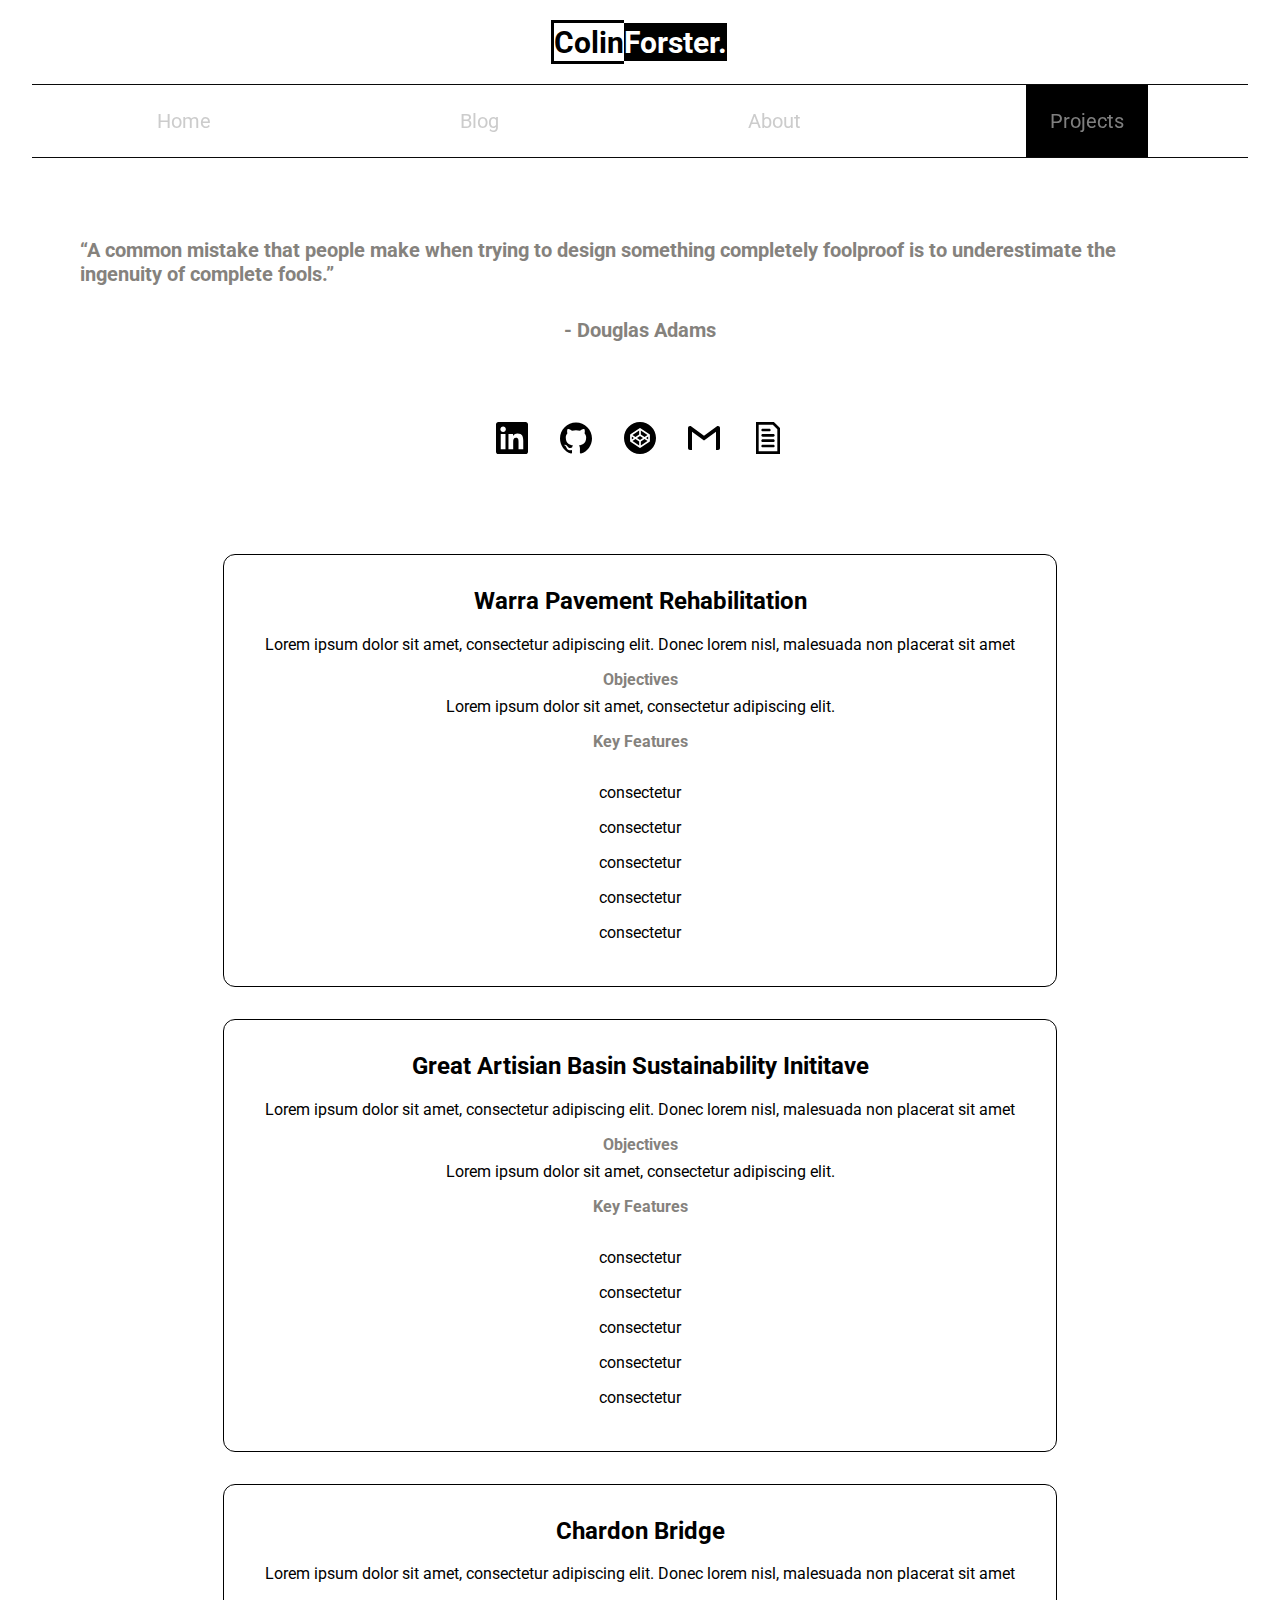
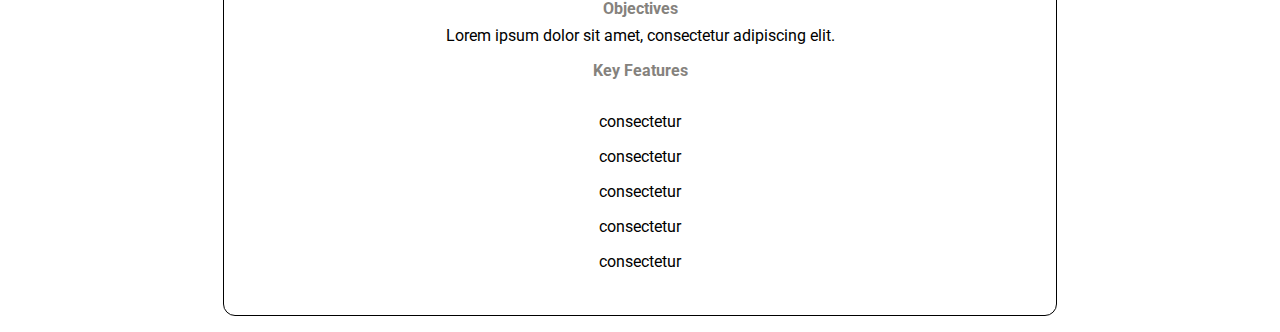
<file: Colinforster_T1A2/src/html_css/projects.html>
<!DOCTYPE html>
<html>
    <title>Colin Forster </title>
    <link rel="stylesheet" href="styles.css" />
    <meta name="viewport" content="width=device-width, initial-scale=1.0" />
    <body>
        <header>
        <h1 class ="heading">
        <div class ="logo">
            <div class="logobox" id="container1" >
                <a class="first-name" id=name>Colin</a>
            </div>
            <div class="logobox" id="container2">
                <a class="last-name" id=name>Forster.</a>
            </div>
           

        </div>
        </h1>
        <nav class="navbar" >
            <ul class = "navbar-nav">
                <li class= "nav-item ">
                    <a href="index.html" class="nav-link">
                        
                        <span class= "link-text">Home</span>
                    </a>
                </li>
                <li class= "nav-item">
                    <a href="blog.html" class="nav-link">
                       
                        <span class= "link-text">Blog</span>
                    </a>
                </li>
                <li class= "nav-item">
                    <a href="about.html" class="nav-link">
                       
                        <span class= "link-text">About</span>
                    </a>
                </li>
                <li class= "nav-item  active">
                    <a href="projects.html" class="nav-link">
                        
                        <span class= "link-text">Projects</span>
                    </a>
                </li>
            </ul>
            
        </nav>
        </header>
        <main>
            <section id= banner-description>
                <div class= "banner-description">
                    <h3 class = "title_description list-title">
                <q>A common mistake that people make when trying to design something completely foolproof is to underestimate the ingenuity of complete fools.</q>
                    </h3>
                </div>
                <div class= "banner-description">
                    <h3 class = "title_description list-title">
                 - Douglas Adams
                    </h3>
                </div>
            </section>
            <!-- <section id = "me">
            <div class = "me">
                <div class = "info-box picture" id="pic_of_me" >
                </div>
                <div class="info-box" id="about-me">
                    <h2> Hi..</h2>
                    <p> etc etc... i have many leather bound books and my house smells of rich mahogony</p>
                </div>
            </div>
            </section> -->
            <section class = contact>
                <div class="contact-links">
                    <a href = "https://www.linkedin.com/in/colinforster68" class = "svg_items_home">
                        <svg role="img" viewBox="0 0 24 24" xmlns="http://www.w3.org/2000/svg"><title>LinkedIn icon</title><path d="M20.447 20.452h-3.554v-5.569c0-1.328-.027-3.037-1.852-3.037-1.853 0-2.136 1.445-2.136 2.939v5.667H9.351V9h3.414v1.561h.046c.477-.9 1.637-1.85 3.37-1.85 3.601 0 4.267 2.37 4.267 5.455v6.286zM5.337 7.433c-1.144 0-2.063-.926-2.063-2.065 0-1.138.92-2.063 2.063-2.063 1.14 0 2.064.925 2.064 2.063 0 1.139-.925 2.065-2.064 2.065zm1.782 13.019H3.555V9h3.564v11.452zM22.225 0H1.771C.792 0 0 .774 0 1.729v20.542C0 23.227.792 24 1.771 24h20.451C23.2 24 24 23.227 24 22.271V1.729C24 .774 23.2 0 22.222 0h.003z"/></svg>
                    </a>
                    <a href = "https://github.com/Ctrain68" class = "svg_items_home">
                        <svg role="img" viewBox="0 0 24 24" xmlns="http://www.w3.org/2000/svg"><title>GitHub icon</title><path d="M12 .297c-6.63 0-12 5.373-12 12 0 5.303 3.438 9.8 8.205 11.385.6.113.82-.258.82-.577 0-.285-.01-1.04-.015-2.04-3.338.724-4.042-1.61-4.042-1.61C4.422 18.07 3.633 17.7 3.633 17.7c-1.087-.744.084-.729.084-.729 1.205.084 1.838 1.236 1.838 1.236 1.07 1.835 2.809 1.305 3.495.998.108-.776.417-1.305.76-1.605-2.665-.3-5.466-1.332-5.466-5.93 0-1.31.465-2.38 1.235-3.22-.135-.303-.54-1.523.105-3.176 0 0 1.005-.322 3.3 1.23.96-.267 1.98-.399 3-.405 1.02.006 2.04.138 3 .405 2.28-1.552 3.285-1.23 3.285-1.23.645 1.653.24 2.873.12 3.176.765.84 1.23 1.91 1.23 3.22 0 4.61-2.805 5.625-5.475 5.92.42.36.81 1.096.81 2.22 0 1.606-.015 2.896-.015 3.286 0 .315.21.69.825.57C20.565 22.092 24 17.592 24 12.297c0-6.627-5.373-12-12-12"/></svg>
                    </a>
                    <a href = "https://codepen.io/ctrain68" class = "svg_items_home">
                        <svg role="img" xmlns="http://www.w3.org/2000/svg" viewBox="0 0 24 24"><title>CodePen icon</title><path d="M18.144 13.067v-2.134L16.55 12zm1.276 1.194a.628.628 0 01-.006.083l-.005.028-.011.053-.01.031c-.005.016-.01.031-.017.047l-.014.03a.78.78 0 01-.021.043l-.019.03a.57.57 0 01-.08.1l-.026.025a.602.602 0 01-.036.03l-.029.022-.01.008-6.782 4.522a.637.637 0 01-.708 0L4.864 14.79l-.01-.008a.599.599 0 01-.065-.052l-.026-.025-.032-.034-.021-.028a.588.588 0 01-.067-.11l-.014-.031a.644.644 0 01-.017-.047l-.01-.03c-.004-.018-.008-.036-.01-.054l-.006-.028a.628.628 0 01-.006-.083V9.739c0-.028.002-.055.006-.083l.005-.027.011-.054.01-.03a.574.574 0 01.12-.217l.031-.034.026-.025a.62.62 0 01.065-.052l.01-.008 6.782-4.521a.638.638 0 01.708 0l6.782 4.521.01.008.03.022.035.03c.01.008.017.016.026.025a.545.545 0 01.08.1l.019.03a.633.633 0 01.021.043l.014.03c.007.016.012.032.017.047l.01.031c.004.018.008.036.01.054l.006.027a.619.619 0 01.006.083zM12 0C5.373 0 0 5.372 0 12 0 18.627 5.373 24 12 24c6.628 0 12-5.372 12-12 0-6.627-5.372-12-12-12m0 10.492L9.745 12 12 13.51 14.255 12zm.638 4.124v2.975l4.996-3.33-2.232-1.493zm-6.272-.356l4.996 3.33v-2.974l-2.764-1.849zm11.268-4.52l-4.996-3.33v2.974l2.764 1.85zm-6.272-.356V6.41L6.366 9.74l2.232 1.493zm-5.506 1.549v2.134L7.45 12Z"/></svg>
                    </a>
                    <a href ="mailto:colinjforster@gmail.com" class = "svg_items_home">
                        <svg role="img" viewBox="0 0 24 24" xmlns="http://www.w3.org/2000/svg"><title>Gmail icon</title><path d="M24 4.5v15c0 .85-.65 1.5-1.5 1.5H21V7.387l-9 6.463-9-6.463V21H1.5C.649 21 0 20.35 0 19.5v-15c0-.425.162-.8.431-1.068C.7 3.16 1.076 3 1.5 3H2l10 7.25L22 3h.5c.425 0 .8.162 1.069.432.27.268.431.643.431 1.068z"/></svg>
                    </a>
                    <a href ="/resources/Colin Forster - Resume.pdf" class = "svg_items_home" target="_blank">
                        <svg version="1.1" id="Layer_1" xmlns="http://www.w3.org/2000/svg" xmlns:xlink="http://www.w3.org/1999/xlink" x="0px" y="0px"
	 viewBox="0 0 512 512" style="enable-background:new 0 0 512 512;" xml:space="preserve">
<g>
	<g>
		<g>
			<path d="M350.17,0H64v512h384V97.83L350.17,0z M405.333,469.333H106.667V42.667h225.83l72.837,72.837V469.333z"/>
			<path d="M170.667,149.333h106.667c11.782,0,21.333-9.551,21.333-21.333c0-11.782-9.551-21.333-21.333-21.333H170.667
				c-11.782,0-21.333,9.551-21.333,21.333C149.333,139.782,158.885,149.333,170.667,149.333z"/>
			<path d="M149.333,213.333c0,11.782,9.551,21.333,21.333,21.333h170.667c11.782,0,21.333-9.551,21.333-21.333
				c0-11.782-9.551-21.333-21.333-21.333H170.667C158.885,192,149.333,201.551,149.333,213.333z"/>
			<path d="M341.333,277.333H170.667c-11.782,0-21.333,9.551-21.333,21.333c0,11.782,9.551,21.333,21.333,21.333h170.667
				c11.782,0,21.333-9.551,21.333-21.333C362.667,286.885,353.115,277.333,341.333,277.333z"/>
			<path d="M341.333,362.667H170.667c-11.782,0-21.333,9.551-21.333,21.333c0,11.782,9.551,21.333,21.333,21.333h170.667
				c11.782,0,21.333-9.551,21.333-21.333C362.667,372.218,353.115,362.667,341.333,362.667z"/>
		</g>
	</g>
</g>
<g>
</g>
<g>
</g>
<g>
</g>
<g>
</g>
<g>
</g>
<g>
</g>
<g>
</g>
<g>
</g>
<g>
</g>
<g>
</g>
<g>
</g>
<g>
</g>
<g>
</g>
<g>
</g>
<g>
</g>
</svg>

                    </a>
                </div>
            </section>
             <section class="description_container" id = "about">
                <div class = "narrow_container" id = "about">
                    <div class= "box" id = "about">
                        <div class = "content" id = "about" >
                           <div class = "columns_centered" id = "about" >
                               <div class = "column" id = "about">
                                    <h2 class= "about_titles" id = "about">
                                        Warra Pavement Rehabilitation 
                                    </h2>
                                    <p class = "column-info" id = "about">
                                        Lorem ipsum dolor sit amet, consectetur adipiscing elit. Donec lorem nisl, malesuada non placerat sit amet
                                    </p>
                                    <h3 class = "list-title" id = "about">
                                        Objectives
                                    </h3>
                                    <p class = "column-info"  id = "about">
                                        Lorem ipsum dolor sit amet, consectetur adipiscing elit.
                                    </p>
                                    <h3 class = "list-title" id = "about">
                                        Key Features
                                    </h3>
                                    <ul class= "list" id = "about">
                                        <li> consectetur</li>
                                        <li> consectetur</li>
                                        <li> consectetur</li>
                                        <li> consectetur</li>
                                        <li>consectetur</li>
                                    </ul>
                                </div>
                                <div class = "column" id = "about" >
                                     <h2 class= "about_titles" id = "about">
                                         Great Artisian Basin Sustainability Inititave
                                     </h2>
                                     <p class = "column-info" id = "about">
                                        Lorem ipsum dolor sit amet, consectetur adipiscing elit. Donec lorem nisl, malesuada non placerat sit amet
                                     </p>
                                     <h3 class = "list-title" id = "about">
                                         Objectives
                                     </h3>
                                     <p class = "column-info"  id = "about">
                                         Lorem ipsum dolor sit amet, consectetur adipiscing elit.
                                     </p>
                                     <h3 class = "list-title" id = "about">
                                         Key Features
                                     </h3>
                                     <ul class= "list" id = "about">
                                         <li> consectetur</li>
                                         <li> consectetur</li>
                                         <li> consectetur</li>
                                         <li> consectetur</li>
                                         <li>consectetur</li>
                                     </ul>
                                 </div>
                                 <div class = "column" id = "about">
                                     <h2 class= "about_titles" id = "about">
                                         Chardon Bridge
                                     </h2>
                                     <p class = "column-info" id = "about">
                                        Lorem ipsum dolor sit amet, consectetur adipiscing elit. Donec lorem nisl, malesuada non placerat sit amet

                                     </p>
                                     <h3 class = "list-title" id = "about">
                                        Objectives
                                    </h3>
                                    <p class = "column-info"  id = "about">
                                        Lorem ipsum dolor sit amet, consectetur adipiscing elit.
                                    </p>
                                    <h3 class = "list-title" id = "about">
                                        Key Features
                                    </h3>
                                    <ul class= "list" id = "about">
                                        <li> consectetur</li>
                                        <li> consectetur</li>
                                        <li> consectetur</li>
                                        <li> consectetur</li>
                                        <li>consectetur</li>
                                    </ul>
                                 </div>
                           </div> 
                        </div>

                    </div>
                </div>
                    
            </section>   
    </main>    
       
   
        <section>

        </section>
    </body>
</html>
</file>
<file: webpage/styles.css>
@import url('https://fonts.googleapis.com/css2?family=Roboto:ital,wght@0,100;0,300;0,400;0,500;0,700;0,900;1,100;1,300;1,400;1,500;1,700;1,900&display=swap');



:root {
  font-size:16px;
  font-family: 'Roboto', sans-serif;
  --text-primary: #b6b6b6;
  --text-secondary: #ececec;
}

body {
   color: black;
   background-color: white;
   margin: 2rem;
   margin-top: 0rem;
   padding: 0;
}

body::-webkit-scrollbar{
    width:0.25rem;
}

body::-webkit-scrollbar-track{
    background: white;
}
  
body::-webkit-scrollbar-thumb{
    background: black

}
  

.logo{
  display: flex;
  align-items: center;
  justify-content: center;
}


#name{
  font-size: 30px;
}

.heading{
  margin:20px;
}

.first-name{
  color:black;
}
#container1{
  border:solid;
  border-color: black;
  border-right: 0rem;
}
.last-name{
  color:white;
}

#container2{
  border:solid;
  border-color:white;
  background-color: black;
  border-left: 0;
}

.logobox {
  margin-top: 0rem;
  flex-direction: row;
  align-items: center;

}

.nav-item{
  margin-top: 0em;
}

.navbar {
  width: 100%;
  height: auto;
  margin-top: 0rem;
}

.navbar-nav {
  display: flex;
  align-items: center;
  flex-direction: row;
  flex-wrap: wrap;
  justify-content:space-around;
  height: 100%;
  padding: 0;
  margin:0rem;
  border-bottom: 1px solid #0a0a0a;
  border-top: 1px solid #0a0a0a;
  list-style: none;
}
   
    
.nav-link {
      display: flex;
      align-items: flex-start;
      flex-direction: row;
      padding: 1.5rem;
      font-size: 14px;
      color: var(--text-primary);
      text-decoration: none;
      filter: grayscale(100%) opacity(0.7);
      transition: var(--transition-speed);
      flex-wrap: wrap;
      font-size: 20px;
}

.nav-link:hover {
  background-color: black;
  color: white;
}

.active{
  background-color: black;
  color:white;
}

.picture{
  background-position: center;
  background-size:cover;
  background-repeat: no-repeat;
}


#identity{
  display: flex;
}

.identity{
  display: flex;
  flex-direction: row;
  flex-wrap: wrap;
  justify-content: center;
}

.title_description{
  display: flex;
  justify-content: center;
  margin-bottom: 2rem;
}



main {
  margin-top: 2rem;
  padding: 1rem;
}

#me{
  display: flex;
  align-content: center;
  justify-content: center;
  
}

.me{
  display: flex;
 
}

.info-box:nth-child(2){
  margin-left: 0.5rem;
}

.info-box{
  width: 50%;
  flex-direction: row;
  
  
}


#pic_of_me.picture{
  background-image: url("About_me.jpg");
  padding-top:50%;
  margin-right: 0.5rem;
 
}


.contact{
  padding-top: 2rem;
  display: flex;
  justify-content: center;
}

.contact-links{
  display: flex;
  flex-direction: row;
  justify-content:center ;
  width: 100%;
  flex-wrap: wrap;
  
  
}

.svg_items_home{

  width:2rem;
  margin: 1rem;
}

.description_container{
  display: flex;
  justify-content: center;
  flex-wrap: wrap;
  padding-top: 4rem;
  flex-direction: row;
  flex-grow: 1;
  flex-shrink: 1;
}

.columns_centered{
display: flex;
flex-wrap: wrap;
}

.column{
    display: block;
    flex-basis: 0;
    flex-grow: 1;
    flex-shrink: 1;
    padding: 0.75rem;
    border: solid;
    border-radius: 12px;
    border-width: 0.25px;
    justify-content: center;
    text-align: center;
    width: 33%;
    margin: 1rem;

}



.box{
  align-items: center;
  height: 50vh;
}

.list{
  list-style: none;
  padding-left: 0;
  margin: 2rem;
}

.list-title{
  font-weight: 1200;
  color: #85827d;
  margin: 2rem;
  font-size: 1.25rem;
  
}

.column-info{
  margin-top: 0;
}

.image{
  display:flex;
  justify-content: center;
}

.is-skill-icon{
  align-self: center;
  height:48px;
  width: auto;
}

li{
  margin-top: 1rem;
}

#about.description_container{
  display: flex;
  justify-content: center;
  flex-wrap: wrap;
  padding-top: 4rem;
  flex-direction: row;
  flex-grow: 1;
  flex-shrink: 1;
}

#about.columns_centered{
display: flex;
flex-wrap: wrap;
flex-direction: column;
align-content: center;
}

#about.column{
    flex-basis: 0;
    flex-grow: 1;
    flex-shrink: 1;
    padding: 0.75rem;
    border: solid;
    border-radius: 12px;
    border-width: 0.25px;
    justify-content: center;
    text-align: center;
    width: 100%;
    margin: 1rem;

}
 


.work_history_container{
  display: flex;
  flex-wrap: wrap;
  flex-direction: row;
  justify-content: center;
}

.work_history{
  flex-wrap: wrap;
  justify-content: center;
  text-align: center;
  padding: 1rem;
  width: 30%;
 
}

#about.box{
  align-items: center;
  height: 50vh;
}

#about.list{
  list-style: none;
  padding-left: 0;
  margin: 2rem;
}

#about.list-title{
  font-weight: 1200;
  color: #85827d;
  margin: .5rem;
  font-size: 1rem;
  
}

#about.column-info{
  margin-top: 0;
}

#about.image{
  display:flex;
  justify-content: center;
}

#about.is-skill-icon{
  align-self: center;
  height:48px;
  width: auto;
}

li#about{
  margin-top: 1rem;
}



#blog.description_container{
  display: flex;
  justify-content: center;
  flex-wrap: wrap;
  padding-top: 4rem;
  flex-direction: column;
  flex-grow: 1;
  flex-shrink: 1;
}

#blog.columns_centered{
display: flex;
flex-wrap: wrap;
flex-direction: column;
align-content: center;
}

#blog.column{
    display: block;
    flex-basis: 0;
    flex-grow: 1;
    flex-shrink: 1;
    padding: 0.75rem;
    border: solid;
    border-radius: 12px;
    border-width: 0.25px;
    justify-content: center;
    text-align: center;
    width: 100%;
    margin: 1rem;

}



#blog.box{
  align-items: center;
  height: 50vh;
}

#blog.list{
  list-style: none;
  padding-left: 0;
  margin: 2rem;
}

#blog.list-title{
  font-weight: 1200;
  color: #85827d;
  margin: 2rem;
  font-size: 1.25rem;
  
}

#blog.column-info{
  margin-top: 0;
 
}

#blog.blog_info{
  width: 80%;
  flex-wrap: wrap;
  justify-content: center;
}

.blog_image{
  display:flex;
  width: 200px;
  margin-bottom: 2rem;

}

li#blog{
  margin-top: 1rem;
}

.blog_container{
  display: flex;
  flex-direction: row;
  justify-content: center;
  flex-wrap: wrap;
}

@media all and (min-width: 900px) {

  
  #blog.blog_info{
    width: 60%;
    justify-content: center;
  }
  
  .blog_image{
    display:flex;
    width: 400px;
    margin-bottom: 2rem;
    justify-self: left;
  
  }
  
  
  .blog_container{
    display: flex;
    flex-direction: row;
    justify-content: space-evenly;
    flex-wrap: nowrap;
  }
}
</file>
<file: src/html_css/styles.css>
@import url('https://fonts.googleapis.com/css2?family=Roboto:ital,wght@0,100;0,300;0,400;0,500;0,700;0,900;1,100;1,300;1,400;1,500;1,700;1,900&display=swap');



:root {
  font-size:16px;
  font-family: 'Roboto', sans-serif;
  --text-primary: #b6b6b6;
  --text-secondary: #ececec;
}

body {
   color: black;
   background-color: white;
   margin: 2rem;
   margin-top: 0rem;
   padding: 0;
}

body::-webkit-scrollbar{
    width:0.25rem;
}

body::-webkit-scrollbar-track{
    background: white;
}
  
body::-webkit-scrollbar-thumb{
    background: black

}
  

.logo{
  display: flex;
  align-items: center;
  justify-content: center;
}


#name{
  font-size: 30px;
}

.heading{
  margin:20px;
}

.first-name{
  color:black;
}
#container1{
  border:solid;
  border-color: black;
  border-right: 0rem;
}
.last-name{
  color:white;
}

#container2{
  border:solid;
  border-color:white;
  background-color: black;
  border-left: 0;
}

.logobox {
  margin-top: 0rem;
  flex-direction: row;
  align-items: center;

}

.nav-item{
  margin-top: 0em;
}

.navbar {
  width: 100%;
  height: auto;
  margin-top: 0rem;
}

.navbar-nav {
  display: flex;
  align-items: center;
  flex-direction: row;
  flex-wrap: wrap;
  justify-content:space-around;
  height: 100%;
  padding: 0;
  margin:0rem;
  border-bottom: 1px solid #0a0a0a;
  border-top: 1px solid #0a0a0a;
  list-style: none;
}
   
    
.nav-link {
      display: flex;
      align-items: flex-start;
      flex-direction: row;
      padding: 1.5rem;
      font-size: 14px;
      color: var(--text-primary);
      text-decoration: none;
      filter: grayscale(100%) opacity(0.7);
      transition: var(--transition-speed);
      flex-wrap: wrap;
      font-size: 20px;
}

.nav-link:hover {
  background-color: black;
  color: white;
}

.active{
  background-color: black;
  color:white;
}

.picture{
  background-position: center;
  background-size:cover;
  background-repeat: no-repeat;
}


#identity{
  display: flex;
}

.identity{
  display: flex;
  flex-direction: row;
  flex-wrap: wrap;
  justify-content: center;
}

.title_description{
  display: flex;
  justify-content: center;
  margin-bottom: 2rem;
}



main {
  margin-top: 2rem;
  padding: 1rem;
}

#me{
  display: flex;
  align-content: center;
  justify-content: center;
  
}

.me{
  display: flex;
 
}

.info-box:nth-child(2){
  margin-left: 0.5rem;
}

.info-box{
  width: 50%;
  flex-direction: row;
  
  
}


#pic_of_me.picture{
  background-image: url("resources/About_me.jpg");
  padding-top:50%;
  margin-right: 0.5rem;
 
}


.contact{
  padding-top: 2rem;
  display: flex;
  justify-content: center;
}

.contact-links{
  display: flex;
  flex-direction: row;
  justify-content:center ;
  width: 100%;
  flex-wrap: wrap;
  
  
}

.svg_items_home{

  width:2rem;
  margin: 1rem;
}

.description_container{
  display: flex;
  justify-content: center;
  flex-wrap: wrap;
  padding-top: 4rem;
  flex-direction: row;
  flex-grow: 1;
  flex-shrink: 1;
}

.columns_centered{
display: flex;
flex-wrap: wrap;
}

.column{
    display: block;
    flex-basis: 0;
    flex-grow: 1;
    flex-shrink: 1;
    padding: 0.75rem;
    border: solid;
    border-radius: 12px;
    border-width: 0.25px;
    justify-content: center;
    text-align: center;
    width: 33%;
    margin: 1rem;

}



.box{
  align-items: center;
  height: 50vh;
}

.list{
  list-style: none;
  padding-left: 0;
  margin: 2rem;
}

.list-title{
  font-weight: 1200;
  color: #85827d;
  margin: 2rem;
  font-size: 1.25rem;
  
}

.column-info{
  margin-top: 0;
}

.image{
  display:flex;
  justify-content: center;
}

.is-skill-icon{
  align-self: center;
  height:48px;
  width: auto;
}

li{
  margin-top: 1rem;
}

#about.description_container{
  display: flex;
  justify-content: center;
  flex-wrap: wrap;
  padding-top: 4rem;
  flex-direction: row;
  flex-grow: 1;
  flex-shrink: 1;
}

#about.columns_centered{
display: flex;
flex-wrap: wrap;
flex-direction: column;
align-content: center;
}

#about.column{
    flex-basis: 0;
    flex-grow: 1;
    flex-shrink: 1;
    padding: 0.75rem;
    border: solid;
    border-radius: 12px;
    border-width: 0.25px;
    justify-content: center;
    text-align: center;
    width: 100%;
    margin: 1rem;

}
 


.work_history_container{
  display: flex;
  flex-wrap: wrap;
  flex-direction: row;
  justify-content: center;
}

.work_history{
  flex-wrap: wrap;
  justify-content: center;
  text-align: center;
  padding: 1rem;
  width: 100%;
 
}

#about.box{
  align-items: center;
  height: 50vh;
}

#about.list{
  list-style: none;
  padding-left: 0;
  margin: 2rem;
}

#about.list-title{
  font-weight: 1200;
  color: #85827d;
  margin: .5rem;
  font-size: 1rem;
  
}

#about.column-info{
  margin-top: 0;
}

#about.image{
  display:flex;
  justify-content: center;
}

#about.is-skill-icon{
  align-self: center;
  height:48px;
  width: auto;
}

li#about{
  margin-top: 1rem;
}



#blog.description_container{
  display: flex;
  justify-content: center;
  flex-wrap: wrap;
  padding-top: 4rem;
  flex-direction: column;
  flex-grow: 1;
  flex-shrink: 1;
}

#blog.columns_centered{
display: flex;
flex-wrap: wrap;
flex-direction: column;
align-content: center;
}

#blog.column{
    display: block;
    flex-basis: 0;
    flex-grow: 1;
    flex-shrink: 1;
    padding: 0.75rem;
    border: solid;
    border-radius: 12px;
    border-width: 0.25px;
    justify-content: center;
    text-align: center;
    width: 100%;
    margin: 1rem;

}



#blog.box{
  align-items: center;
  height: 50vh;
}

#blog.list{
  list-style: none;
  padding-left: 0;
  margin: 2rem;
}

#blog.list-title{
  font-weight: 1200;
  color: #85827d;
  margin: 2rem;
  font-size: 1.25rem;
  
}

#blog.column-info{
  margin-top: 0;
 
}

#blog.blog_info{
  width: 80%;
  flex-wrap: wrap;
  justify-content: center;
}

.blog_image{
  display:flex;
  width: 200px;
  margin-bottom: 2rem;

}

li#blog{
  margin-top: 1rem;
}

.blog_container{
  display: flex;
  flex-direction: row;
  justify-content: center;
  flex-wrap: wrap;
}

@media all and (min-width: 900px) {

  
  #blog.blog_info{
    width: 60%;
    justify-content: center;
  }
  
  .blog_image{
    display:flex;
    width: 400px;
    margin-bottom: 2rem;
    justify-self: left;
  
  }
  
  
  .blog_container{
    display: flex;
    flex-direction: row;
    justify-content: space-evenly;
    flex-wrap: nowrap;
  }

  .work_history{
    flex-wrap: wrap;
    justify-content: center;
    text-align: center;
    padding: 1rem;
    width: 30%;
   
  }


}
</file>
<file: Colinforster_T1A2/src/html_css/styles.css>
@import url('https://fonts.googleapis.com/css2?family=Roboto:ital,wght@0,100;0,300;0,400;0,500;0,700;0,900;1,100;1,300;1,400;1,500;1,700;1,900&display=swap');



:root {
  font-size:16px;
  font-family: 'Roboto', sans-serif;
  --text-primary: #b6b6b6;
  --text-secondary: #ececec;
}

body {
   color: black;
   background-color: white;
   margin: 2rem;
   margin-top: 0rem;
   padding: 0;
}

body::-webkit-scrollbar{
    width:0.25rem;
}

body::-webkit-scrollbar-track{
    background: white;
}
  
body::-webkit-scrollbar-thumb{
    background: black

}
  

.logo{
  display: flex;
  align-items: center;
  justify-content: center;
}


#name{
  font-size: 30px;
}

.heading{
  margin:20px;
}

.first-name{
  color:black;
}
#container1{
  border:solid;
  border-color: black;
  border-right: 0rem;
}
.last-name{
  color:white;
}

#container2{
  border:solid;
  border-color:white;
  background-color: black;
  border-left: 0;
}

.logobox {
  margin-top: 0rem;
  flex-direction: row;
  align-items: center;

}

.nav-item{
  margin-top: 0em;
}

.navbar {
  width: 100%;
  height: auto;
  margin-top: 0rem;
}

.navbar-nav {
  display: flex;
  align-items: center;
  flex-direction: row;
  flex-wrap: wrap;
  justify-content:space-around;
  height: 100%;
  padding: 0;
  margin:0rem;
  border-bottom: 1px solid #0a0a0a;
  border-top: 1px solid #0a0a0a;
  list-style: none;
}
   
    
.nav-link {
      display: flex;
      align-items: flex-start;
      flex-direction: row;
      padding: 1.5rem;
      font-size: 14px;
      color: var(--text-primary);
      text-decoration: none;
      filter: grayscale(100%) opacity(0.7);
      transition: var(--transition-speed);
      flex-wrap: wrap;
      font-size: 20px;
}

.nav-link:hover {
  background-color: black;
  color: white;
}

.active{
  background-color: black;
  color:white;
}

.picture{
  background-position: center;
  background-size:cover;
  background-repeat: no-repeat;
}


#identity{
  display: flex;
}

.identity{
  display: flex;
  flex-direction: row;
  flex-wrap: wrap;
  justify-content: center;
}

.title_description{
  display: flex;
  justify-content: center;
  margin-bottom: 2rem;
}



main {
  margin-top: 2rem;
  padding: 1rem;
}

#me{
  display: flex;
  align-content: center;
  justify-content: center;
  
}

.me{
  display: flex;
 
}

.info-box:nth-child(2){
  margin-left: 0.5rem;
}

.info-box{
  width: 50%;
  flex-direction: row;
  
  
}


#pic_of_me.picture{
  background-image: url("/resources/About_me.jpg");
  padding-top:50%;
  margin-right: 0.5rem;
 
}


.contact{
  padding-top: 2rem;
  display: flex;
  justify-content: center;
}

.contact-links{
  display: flex;
  flex-direction: row;
  justify-content:center ;
  width: 100%;
  flex-wrap: wrap;
  
  
}

.svg_items_home{

  width:2rem;
  margin: 1rem;
}

.description_container{
  display: flex;
  justify-content: center;
  flex-wrap: wrap;
  padding-top: 4rem;
  flex-direction: row;
  flex-grow: 1;
  flex-shrink: 1;
}

.columns_centered{
display: flex;
flex-wrap: wrap;
}

.column{
    display: block;
    flex-basis: 0;
    flex-grow: 1;
    flex-shrink: 1;
    padding: 0.75rem;
    border: solid;
    border-radius: 12px;
    border-width: 0.25px;
    justify-content: center;
    text-align: center;
    width: 33%;
    margin: 1rem;

}



.box{
  align-items: center;
  height: 50vh;
}

.list{
  list-style: none;
  padding-left: 0;
  margin: 2rem;
}

.list-title{
  font-weight: 1200;
  color: #85827d;
  margin: 2rem;
  font-size: 1.25rem;
  
}

.column-info{
  margin-top: 0;
}

.image{
  display:flex;
  justify-content: center;
}

.is-skill-icon{
  align-self: center;
  height:48px;
  width: auto;
}

li{
  margin-top: 1rem;
}

#about.description_container{
  display: flex;
  justify-content: center;
  flex-wrap: wrap;
  padding-top: 4rem;
  flex-direction: row;
  flex-grow: 1;
  flex-shrink: 1;
}

#about.columns_centered{
display: flex;
flex-wrap: wrap;
flex-direction: column;
align-content: center;
}

#about.column{
    flex-basis: 0;
    flex-grow: 1;
    flex-shrink: 1;
    padding: 0.75rem;
    border: solid;
    border-radius: 12px;
    border-width: 0.25px;
    justify-content: center;
    text-align: center;
    width: 100%;
    margin: 1rem;

}
 


.work_history_container{
  display: flex;
  flex-wrap: wrap;
  flex-direction: row;
  justify-content: center;
}

.work_history{
  flex-wrap: wrap;
  justify-content: center;
  text-align: center;
  padding: 1rem;
  width: 30%;
 
}

#about.box{
  align-items: center;
  height: 50vh;
}

#about.list{
  list-style: none;
  padding-left: 0;
  margin: 2rem;
}

#about.list-title{
  font-weight: 1200;
  color: #85827d;
  margin: .5rem;
  font-size: 1rem;
  
}

#about.column-info{
  margin-top: 0;
}

#about.image{
  display:flex;
  justify-content: center;
}

#about.is-skill-icon{
  align-self: center;
  height:48px;
  width: auto;
}

li#about{
  margin-top: 1rem;
}



#blog.description_container{
  display: flex;
  justify-content: center;
  flex-wrap: wrap;
  padding-top: 4rem;
  flex-direction: column;
  flex-grow: 1;
  flex-shrink: 1;
}

#blog.columns_centered{
display: flex;
flex-wrap: wrap;
flex-direction: column;
align-content: center;
}

#blog.column{
    display: block;
    flex-basis: 0;
    flex-grow: 1;
    flex-shrink: 1;
    padding: 0.75rem;
    border: solid;
    border-radius: 12px;
    border-width: 0.25px;
    justify-content: center;
    text-align: center;
    width: 100%;
    margin: 1rem;

}



#blog.box{
  align-items: center;
  height: 50vh;
}

#blog.list{
  list-style: none;
  padding-left: 0;
  margin: 2rem;
}

#blog.list-title{
  font-weight: 1200;
  color: #85827d;
  margin: 2rem;
  font-size: 1.25rem;
  
}

#blog.column-info{
  margin-top: 0;
 
}

#blog.blog_info{
  width: 80%;
  flex-wrap: wrap;
  justify-content: center;
}

.blog_image{
  display:flex;
  width: 200px;
  margin-bottom: 2rem;

}

li#blog{
  margin-top: 1rem;
}

.blog_container{
  display: flex;
  flex-direction: row;
  justify-content: center;
  flex-wrap: wrap;
}

@media all and (min-width: 900px) {

  
  #blog.blog_info{
    width: 60%;
    justify-content: center;
  }
  
  .blog_image{
    display:flex;
    width: 400px;
    margin-bottom: 2rem;
    justify-self: left;
  
  }
  
  
  .blog_container{
    display: flex;
    flex-direction: row;
    justify-content: space-evenly;
    flex-wrap: nowrap;
  }
}
</file>
